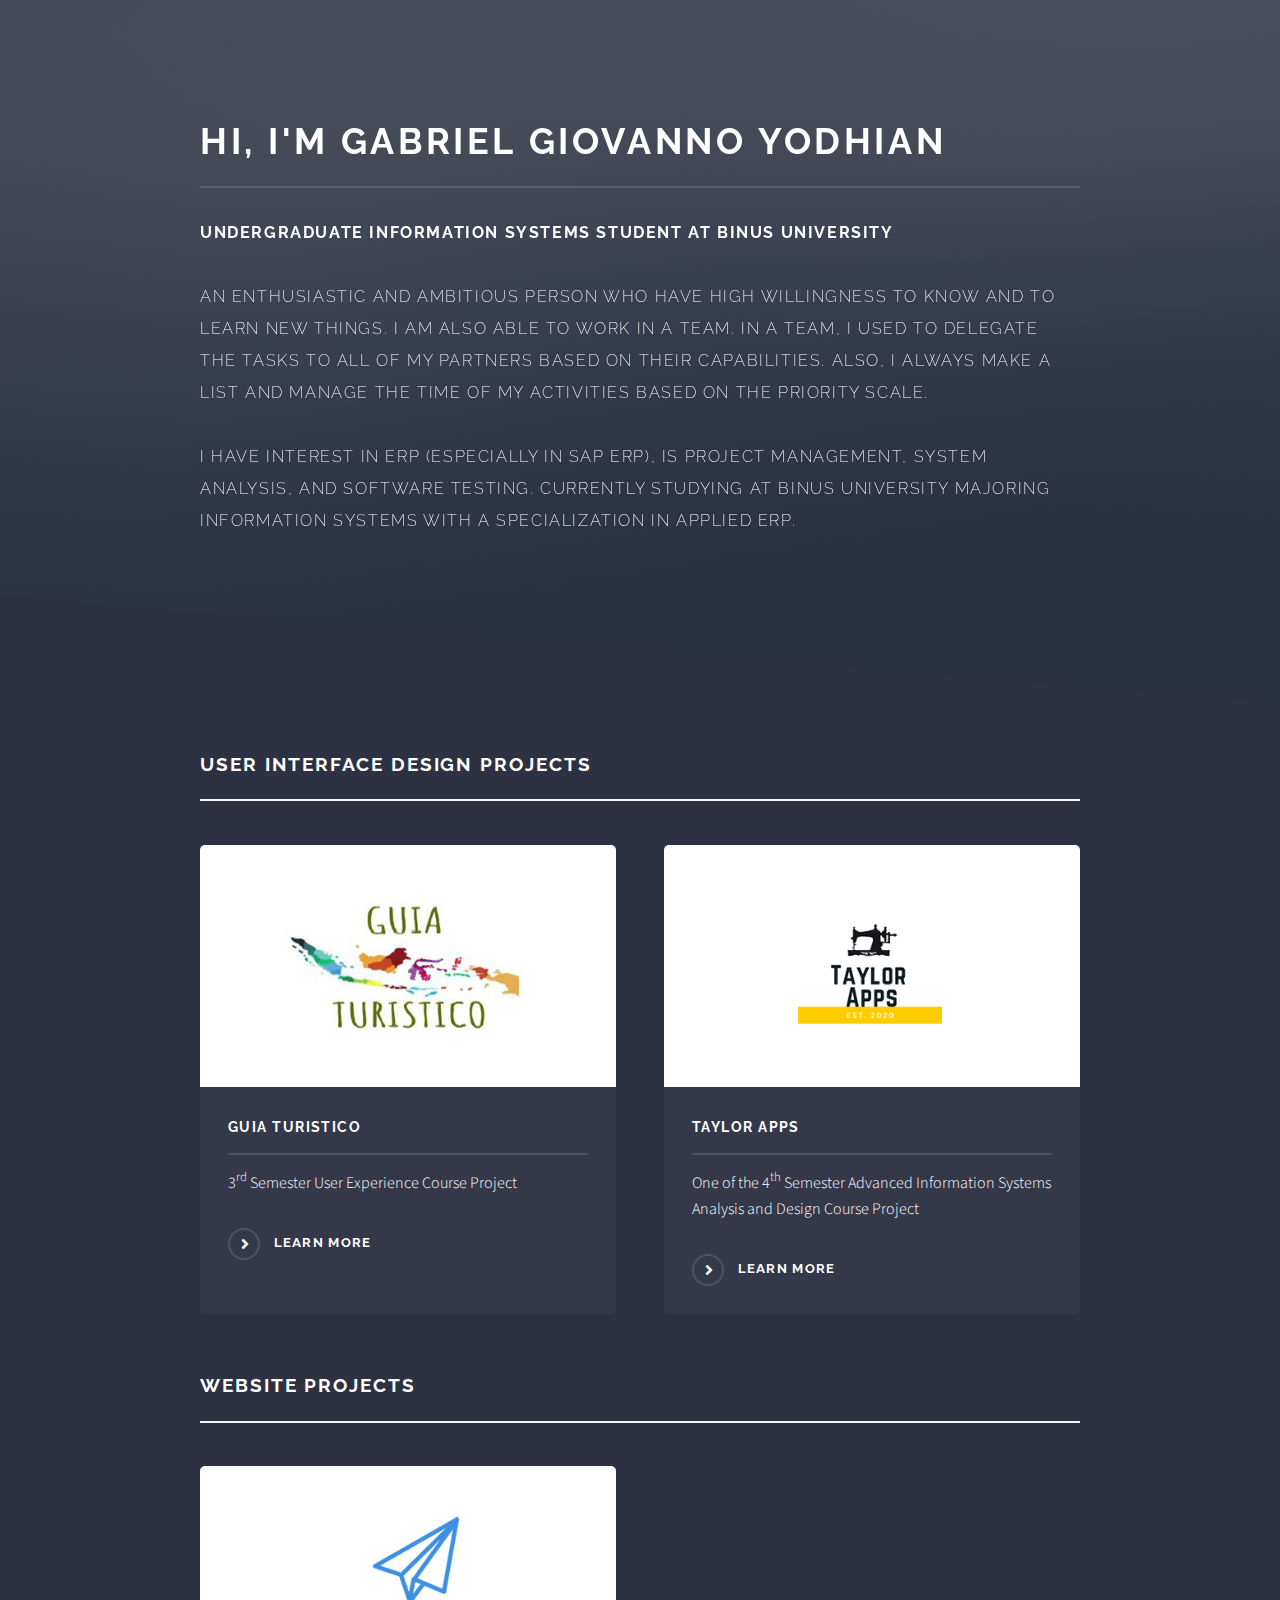
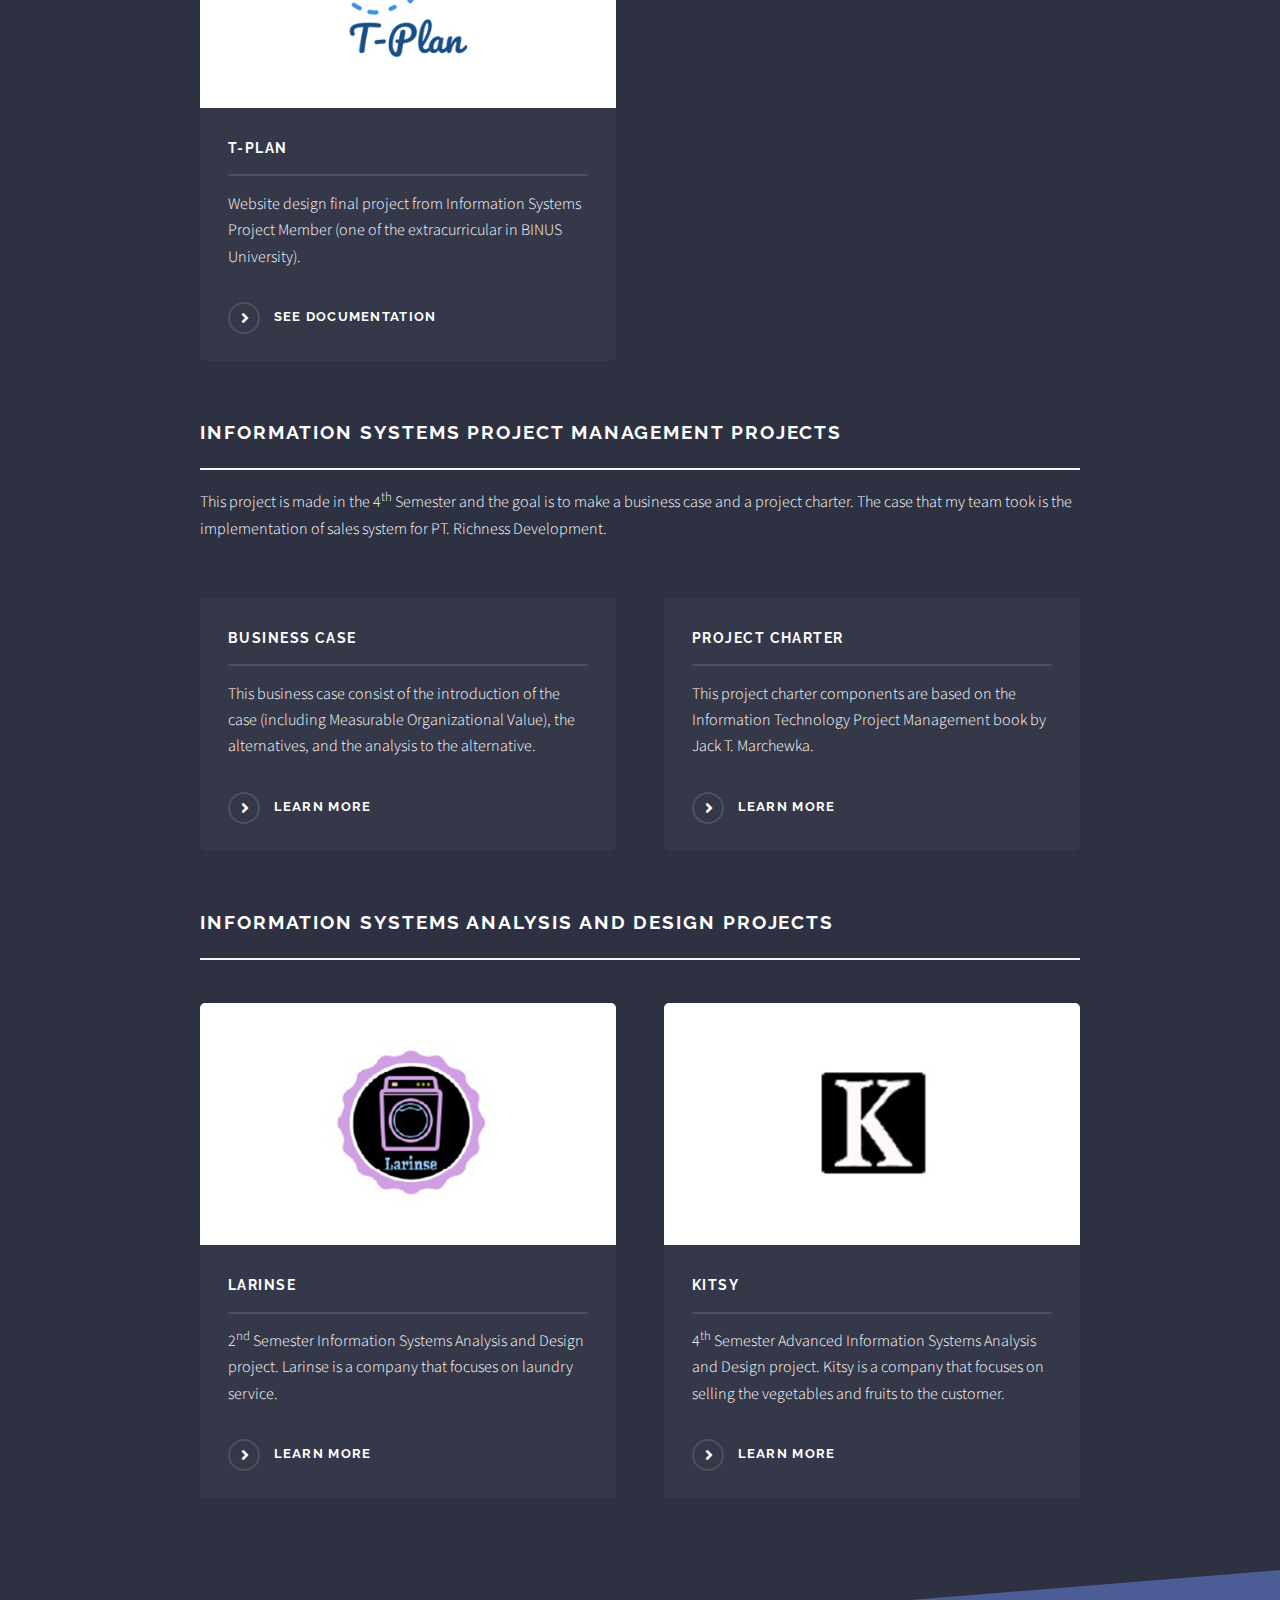
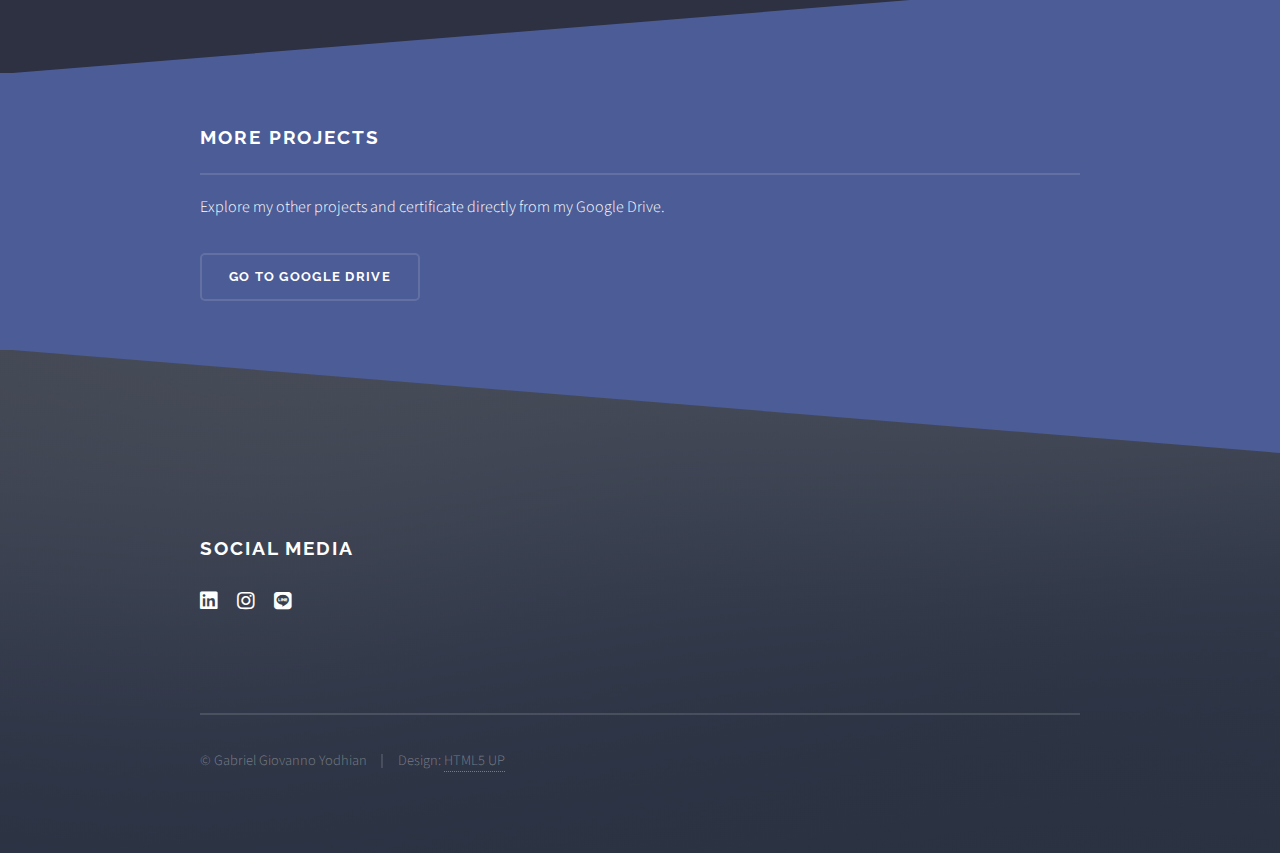
<file: index.html>
<!DOCTYPE HTML>
<!--
	Solid State by HTML5 UP
	html5up.net | @ajlkn
	Free for personal and commercial use under the CCA 3.0 license (html5up.net/license)
-->
<html>
	<head>
		<title>Portfolio</title>
		<meta charset="utf-8" />
		<meta name="viewport" content="width=device-width, initial-scale=1, user-scalable=no" />
		<link rel="stylesheet" href="assets/css/main.css" />
		<noscript><link rel="stylesheet" href="assets/css/noscript.css" /></noscript>
	</head>
	<body class="is-preload">

		<!-- Page Wrapper -->
			<div id="page-wrapper">

				<!-- Header -->
					<header id="header" class="alt">
						<h1><a href="index.html" class="fas fa-home fa-lg"></a></h1>
						<!-- <nav>
							<a href="#menu">Menu</a>
						</nav> -->
					</header>

				<!-- Menu -->
					<nav id="menu">
						<div class="inner">
							<h2>Menu</h2>
							<ul class="links">
								<li><a href="index.html">Home</a></li>
								<li><a href="generic.html">Generic</a></li>
								<li><a href="elements.html">Elements</a></li>
							</ul>
							<a href="#" class="close">Close</a>
						</div>
					</nav>

				<!-- Banner -->
					<section id="banner">
						<div class="inner">
							<!-- <div class="logo"><span class="icon fa-user"></span></div> -->
							<h2>Hi, I'm Gabriel Giovanno Yodhian</h2>
							<p style="font-weight: bold;">Undergraduate Information Systems Student at Binus University</p>
							<p>An enthusiastic and ambitious person who have high willingness to know and to learn new things. I am also able to work in a team. In a team, I used to delegate the tasks to all of my partners based on their capabilities. Also, I always make a list and manage the time of my activities based on the priority scale.</p>
							<p>I have interest in ERP (especially in SAP ERP), IS Project Management, System Analysis, and Software Testing. Currently studying at BINUS University majoring Information Systems with a specialization in Applied ERP. </p>
						</div>
					</section>

				<!-- Wrapper -->
					<section id="wrapper">
							
						<!-- One -->
							<section id="four" class="wrapper alt style1">
								<div class="inner">
									<h2 class="major" style="border-color: whitesmoke;">User Interface Design Projects</h2>
									<!-- <p>Cras mattis ante fermentum, malesuada neque vitae, eleifend erat. Phasellus non pulvinar erat. Fusce tincidunt, nisl eget mattis egestas, purus ipsum consequat orci, sit amet lobortis lorem lacus in tellus. Sed ac elementum arcu. Quisque placerat auctor laoreet.</p> -->
									<section class="features">
										<article>
											<a class="image"><img src="images/logo/lgguia.jpg" alt=""/></a>
											<h3 class="major">Guia Turistico</h3>
											<p>3<sup>rd</sup> Semester User Experience Course Project</p>
											<a href="guia_page.html" class="special">Learn more</a>
										</article>
										<article>
											<a class="image"><img src="images/logo/lgtaylor.jpg" alt=""/></a>
											<h3 class="major">Taylor Apps</h3>
											<p>One of the 4<sup>th</sup> Semester Advanced Information Systems Analysis and Design Course Project</p>
											<a href="taylor_page.html" class="special">Learn more</a>
										</article>
										<!-- <article>
											<a href="#" class="image"><img src="images/pic06.jpg" alt="" /></a>
											<h3 class="major">Ante fermentum</h3>
											<p>Lorem ipsum dolor sit amet, consectetur adipiscing vehicula id nulla dignissim dapibus ultrices.</p>
											<a href="#" class="special">Learn more</a>
										</article> -->
									</section>

									<h2 class="major" style="border-color: whitesmoke;">Website Projects</h2>
									<!-- <p>Cras mattis ante fermentum, malesuada neque vitae, eleifend erat. Phasellus non pulvinar erat. Fusce tincidunt, nisl eget mattis egestas, purus ipsum consequat orci, sit amet lobortis lorem lacus in tellus. Sed ac elementum arcu. Quisque placerat auctor laoreet.</p> -->
									<section class="features">
										<article>
											<a class="image"><img src="images/logo/lgtplan.jpg" alt=""/></a>
											<h3 class="major">T-Plan</h3>
											<p>Website design final project from Information Systems Project Member (one of the extracurricular in BINUS University).</p>
											<a href="https://drive.google.com/file/d/1-rUfUp2aqaPtYxgdR2wGzmD4dW-StK1F/view?usp=sharing" class="special">See Documentation</a>
										</article>
									</section>

									<h2 class="major" style="border-color: whitesmoke;">Information Systems Project Management Projects</h2>
									<p>This project is made in the 4<sup>th</sup> Semester and the goal is to make a business case and a project charter. The case that my team took is the implementation of sales system for PT. Richness Development.</p>
									<section class="features">
										<article>
											<h3 class="major">Business Case</h3>
											<p>This business case consist of the introduction of the case (including Measurable Organizational Value), the alternatives, and the analysis to the alternative.</p>
											<a href="https://drive.google.com/file/d/1lWqfcbAkDJDX29t45BIB2IaUhBTahJnN/view?usp=sharing" class="special">Learn more</a>
										</article>
										<article>
											<h3 class="major">Project Charter</h3>
											<p>This project charter components are based on the Information Technology Project Management book by Jack T. Marchewka.</p>
											<a href="https://drive.google.com/file/d/1N_Be-kAiQdbZrWaGhnUHzt6mtSX8UgC1/view?usp=sharing" class="special">Learn more</a>
										</article>
									</section>

									<h2 class="major" style="border-color: whitesmoke;">Information Systems Analysis and Design Projects</h2>
									<section class="features">
										<article>
											<a class="image"><img src="images/logo/lglarinse.jpg" alt=""/></a>
											<h3 class="major">Larinse</h3>
											<p>2<sup>nd</sup> Semester Information Systems Analysis and Design project. Larinse is a company that focuses on laundry service.</p>
											<a href="https://drive.google.com/file/d/1Tri9vNa6DXviPlZEziHJ1mmE3HFnaQWJ/view?usp=sharing" class="special">Learn more</a>
										</article>
										<article>
											<a class="image"><img src="images/logo/lgkitsy.jpg" alt=""/></a>
											<h3 class="major">Kitsy</h3>
											<p>4<sup>th</sup> Semester Advanced Information Systems Analysis and Design project. Kitsy is a company that focuses on selling the vegetables and fruits to the customer.</p>
											<a href="https://drive.google.com/file/d/18MVmTwVVafgHwpbbIXfzUbLQ1WZhl3SH/view?usp=sharing" class="special">Learn more</a>
										</article>
									</section>
								</div>
							</section>

							<!-- Two -->
							<section id="one" class="wrapper spotlight style1">
								<div class="inner">
									<!-- <a href="#" class="image"><img src="images/pic01.jpg" alt="" /></a> -->
									<div class="content">
										<h2 class="major">More Projects</h2>
										<p>Explore my other projects and certificate directly from my Google Drive.</p>
										<!-- <a href="#" class="special">Learn more</a> -->
										<ul class="actions">
											<li><a href="https://drive.google.com/drive/folders/1iMc9tmuK1GNRFlLfFIiK3OmsbeqZsEI8?usp=sharing" class="button">Go to Google Drive</a></li>
										</ul>
									</div>
								</div>
							</section>

					</section>

				<!-- Footer -->
					<section id="footer">
						<div class="inner">
							<h2>Social Media</h2>
							<!-- <ul class="contact">
								<li class="icon brands fa-linkedin-in"><a href="https://www.linkedin.com/in/gabriel-giovanno-yodhian-69378a168/">https://www.linkedin.com/in/gabriel-giovanno-yodhian-69378a168/</a></li>
								<li class="icon brands fa-instagram"><a href="https://www.instagram.com/gabrielgiovanno/">https://www.instagram.com/gabrielgiovanno/</a></li>
								<li class="icon brands fa-line">gabrielgiovanno</li>
								<li class="icon brands fa-github"><a href="https://github.com/gabrielgiovanno">https://github.com/gabrielgiovanno</a></li>
							</ul> -->
							<ul class="icons">
								<li><a href="https://www.linkedin.com/in/gabriel-giovanno-yodhian-69378a168/" class="icon brands fa-linkedin"><span class="label">Linkedin</span></a></li>
								<li><a href="https://www.instagram.com/gabrielgiovanno/" class="icon brands fa-instagram"><span class="label">Instagram</span></a></li>
								<li><a href="http://line.me/ti/p/~gabrielgiovanno" class="icon brands fa-line"><span class="label">Line</span></a></li>
							</ul>
							<ul class="copyright">
								<li>&copy; Gabriel Giovanno Yodhian </li><li>Design: <a href="http://html5up.net">HTML5 UP</a></li>
							</ul>
						</div>
					</section>

			</div>

		<!-- Scripts -->
			<script src="assets/js/jquery.min.js"></script>
			<script src="assets/js/jquery.scrollex.min.js"></script>
			<script src="assets/js/browser.min.js"></script>
			<script src="assets/js/breakpoints.min.js"></script>
			<script src="assets/js/util.js"></script>
			<script src="assets/js/main.js"></script>

	</body>
</html>
</file>
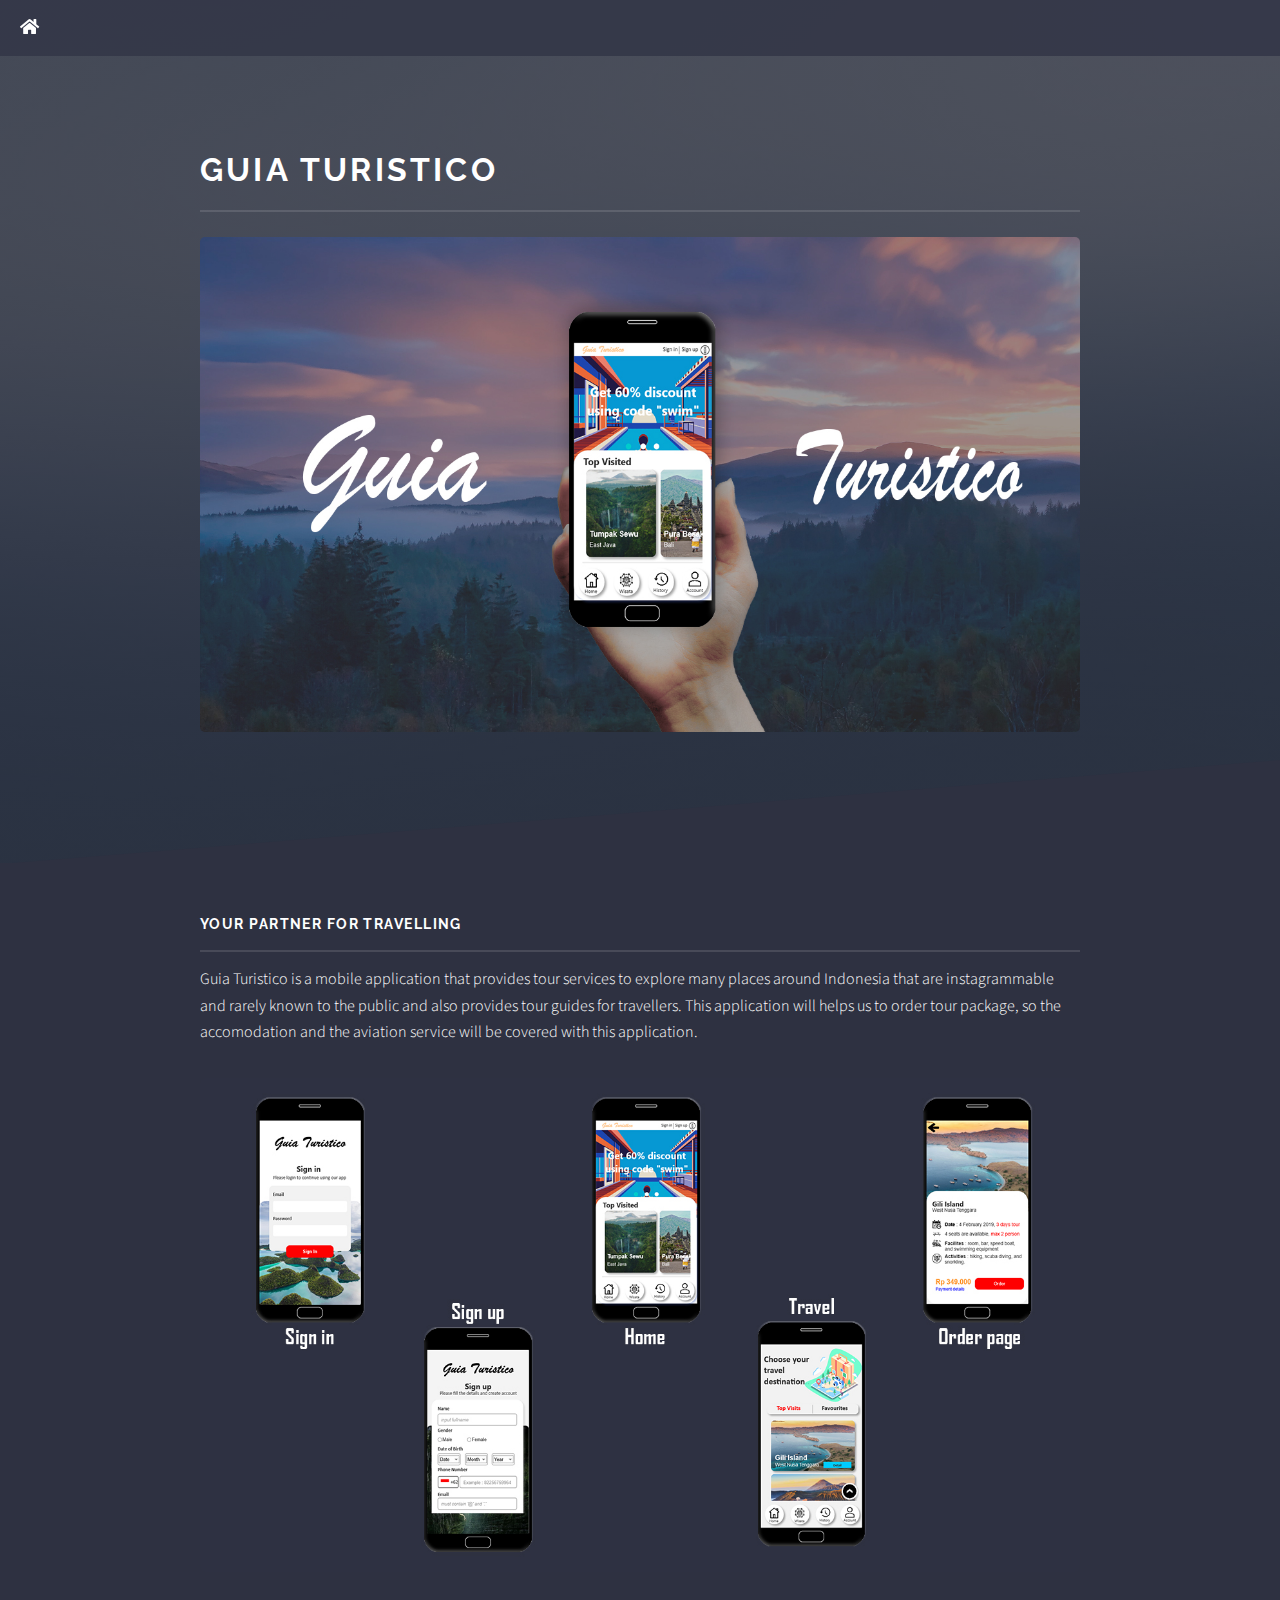
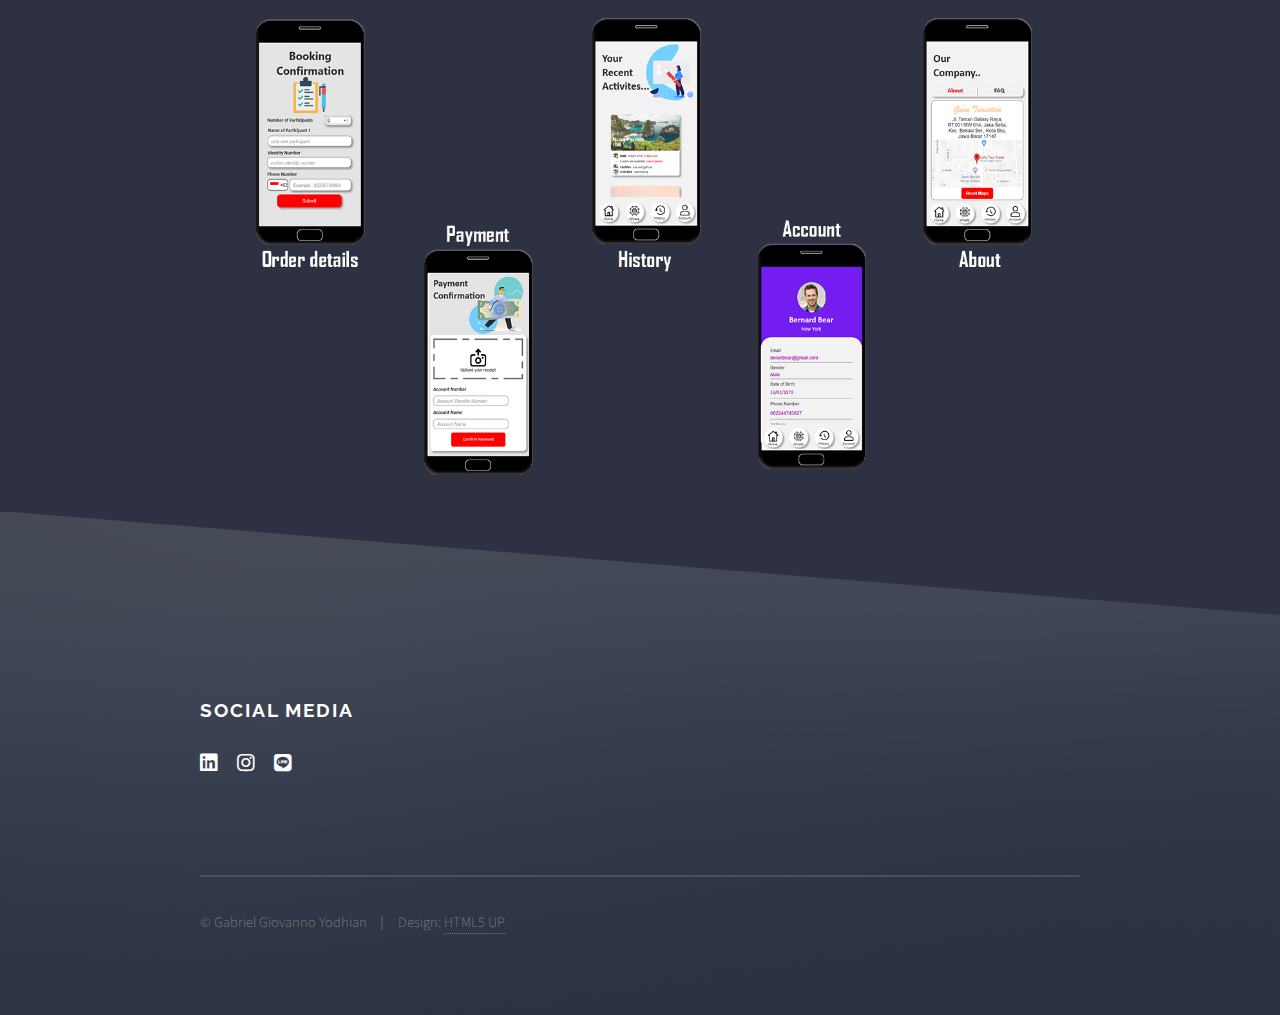
<file: guia_page.html>
<!DOCTYPE HTML>
<!--
	Solid State by HTML5 UP
	html5up.net | @ajlkn
	Free for personal and commercial use under the CCA 3.0 license (html5up.net/license)
-->
<html>
	<head>
		<title>Portfolio - Guia Turistico</title>
		<meta charset="utf-8" />
		<meta name="viewport" content="width=device-width, initial-scale=1, user-scalable=no" />
		<link rel="stylesheet" href="assets/css/main.css" />
		<noscript><link rel="stylesheet" href="assets/css/noscript.css" /></noscript>
	</head>
	<body class="is-preload">

		<!-- Page Wrapper -->
			<div id="page-wrapper">

				<!-- Header -->
					<header id="header">
						<!-- <h1><a href="index.html">Gabriel Giovanno Yodhian</a></h1> -->
						<h1><a href="index.html" class="fas fa-home fa-lg"></a></h1>
						<!-- <nav>
							<a href="#menu">Menu</a>
						</nav> -->
					</header>

				<!-- Menu -->
					<nav id="menu">
						<div class="inner">
							<!-- <h2>Menu</h2> -->
							<ul class="links">
								<li><a href="index.html">Home</a></li>
								<li><a href="generic.html">Generic</a></li>
								<li><a href="elements.html">Elements</a></li>
							</ul>
							<a href="#" class="close">Close</a>
						</div>
					</nav>

				<!-- Wrapper -->
					<section id="wrapper">
						<header>
							<div class="inner">
								<h2>Guia Turistico</h2>
								<!-- <p>Phasellus non pulvinar erat. Fusce tincidunt nisl eget ipsum.</p> -->
								<div class="box alt">
									<div class="row gtr-uniform">
										<div class="col-12"><span class="image fit"><img src="images/guia/guia_main.jpg" alt="" /></span></div>
									</div>
								</div>
							</div>
						</header>

						<!-- Content -->
							<div class="wrapper">
								<div class="inner">

									<!-- <h3 class="major">Lorem ipsum dolor</h3>
									<p>Morbi mattis mi consectetur tortor elementum, varius pellentesque velit convallis. Aenean tincidunt lectus auctor mauris maximus, ac scelerisque ipsum tempor. Duis vulputate ex et ex tincidunt, quis lacinia velit aliquet. Duis non efficitur nisi, id malesuada justo. Maecenas sagittis felis ac sagittis semper. Curabitur purus leo donec vel dolor at arcu tincidunt bibendum. Interdum et malesuada fames ac ante ipsum primis in faucibus. Fusce ut aliquet justo. Donec id neque ipsum. Integer eget ultricies odio. Nam vel ex a orci fringilla tincidunt. Aliquam eleifend ligula non velit accumsan cursus. Etiam ut gravida sapien.</p>

									<p>Vestibulum ultrices risus velit, sit amet blandit massa auctor sit amet. Sed eu lectus sem. Phasellus in odio at ipsum porttitor mollis id vel diam. Praesent sit amet posuere risus, eu faucibus lectus. Vivamus ex ligula, tempus pulvinar ipsum in, auctor porta quam. Proin nec commodo, vel scelerisque nisi scelerisque. Suspendisse id quam vel tortor tincidunt suscipit. Nullam auctor orci eu dolor consectetur, interdum ullamcorper ante tincidunt. Mauris felis nec felis elementum varius.</p> -->

									<h3 class="major">Your Partner for Travelling</h3>
									<p>Guia Turistico is a mobile application that provides tour services to explore many places around Indonesia that are instagrammable and rarely known to the public and also provides tour guides for travellers. This application will helps us to order tour package, so the accomodation and the aviation service will be covered with this application. </p>
									
									<div class="row gtr-uniform">
										<div class="col-12"><span class="image fit"><img src="images/guia/guia_ui_1.jpg" alt="" /></span></div>
										<div class="col-12"><span class="image fit"><img src="images/guia/guia_ui_2.jpg" alt="" /></span></div>
									</div>
									<!-- <section class="features">
										<article>
											<a href="#" class="image"><img src="images/pic04.jpg" alt="" /></a>
											<h3 class="major">Sed feugiat lorem</h3>
											<p>Lorem ipsum dolor sit amet, consectetur adipiscing vehicula id nulla dignissim dapibus ultrices.</p>
											<a href="#" class="special">Learn more</a>
										</article>
										<article>
											<a href="#" class="image"><img src="images/pic05.jpg" alt="" /></a>
											<h3 class="major">Nisl placerat</h3>
											<p>Lorem ipsum dolor sit amet, consectetur adipiscing vehicula id nulla dignissim dapibus ultrices.</p>
											<a href="#" class="special">Learn more</a>
										</article>
									</section> -->

								</div>
							</div>

					</section>

				<!-- Footer -->
					<section id="footer">
						<div class="inner">
							<h2>Social Media</h2>
							<ul class="icons">
								<li><a href="https://www.linkedin.com/in/gabriel-giovanno-yodhian-69378a168/" class="icon brands fa-linkedin"><span class="label">Linkedin</span></a></li>
								<li><a href="https://www.instagram.com/gabrielgiovanno/" class="icon brands fa-instagram"><span class="label">Instagram</span></a></li>
								<li><a href="http://line.me/ti/p/~gabrielgiovanno" class="icon brands fa-line"><span class="label">Line</span></a></li>
							</ul>
							<ul class="copyright">
								<li>&copy; Gabriel Giovanno Yodhian </li><li>Design: <a href="http://html5up.net">HTML5 UP</a></li>
							</ul>
						</div>
					</section>

			</div>

		<!-- Scripts -->
			<script src="assets/js/jquery.min.js"></script>
			<script src="assets/js/jquery.scrollex.min.js"></script>
			<script src="assets/js/browser.min.js"></script>
			<script src="assets/js/breakpoints.min.js"></script>
			<script src="assets/js/util.js"></script>
			<script src="assets/js/main.js"></script>

	</body>
</html>
</file>
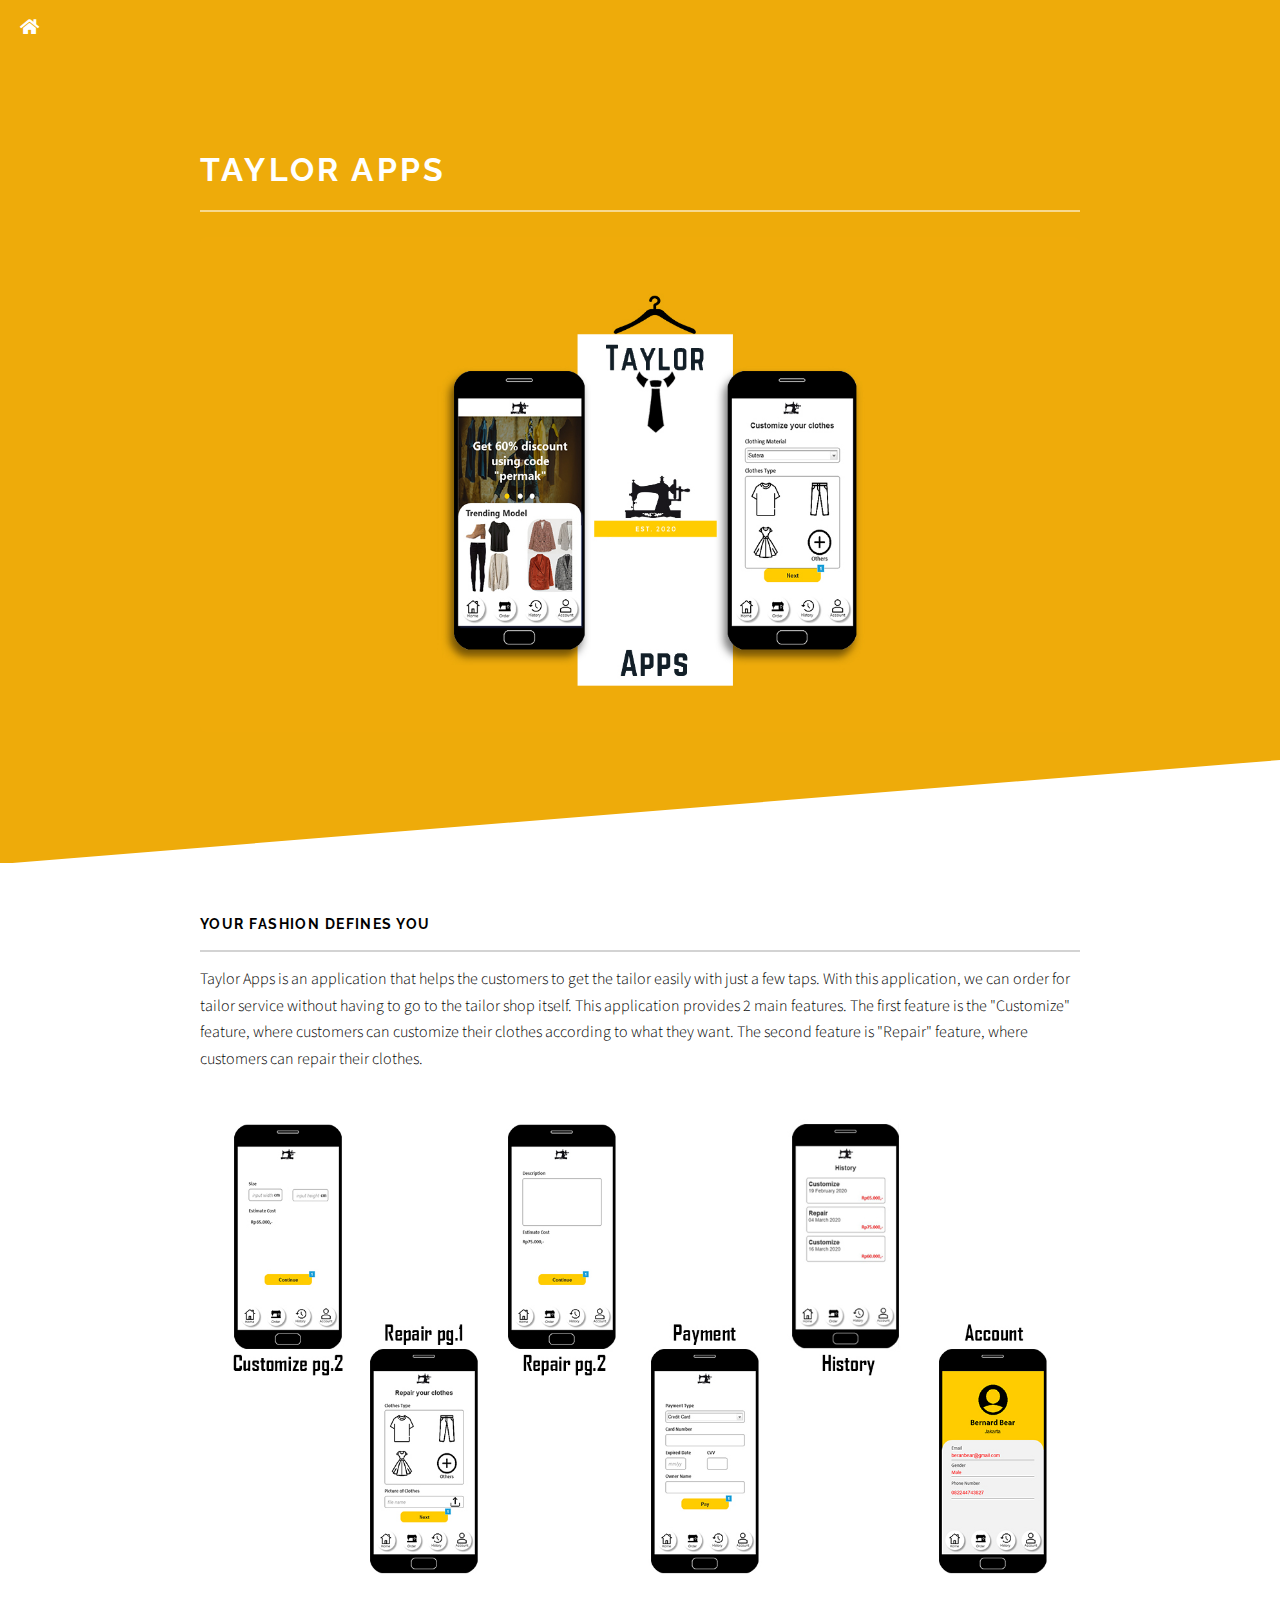
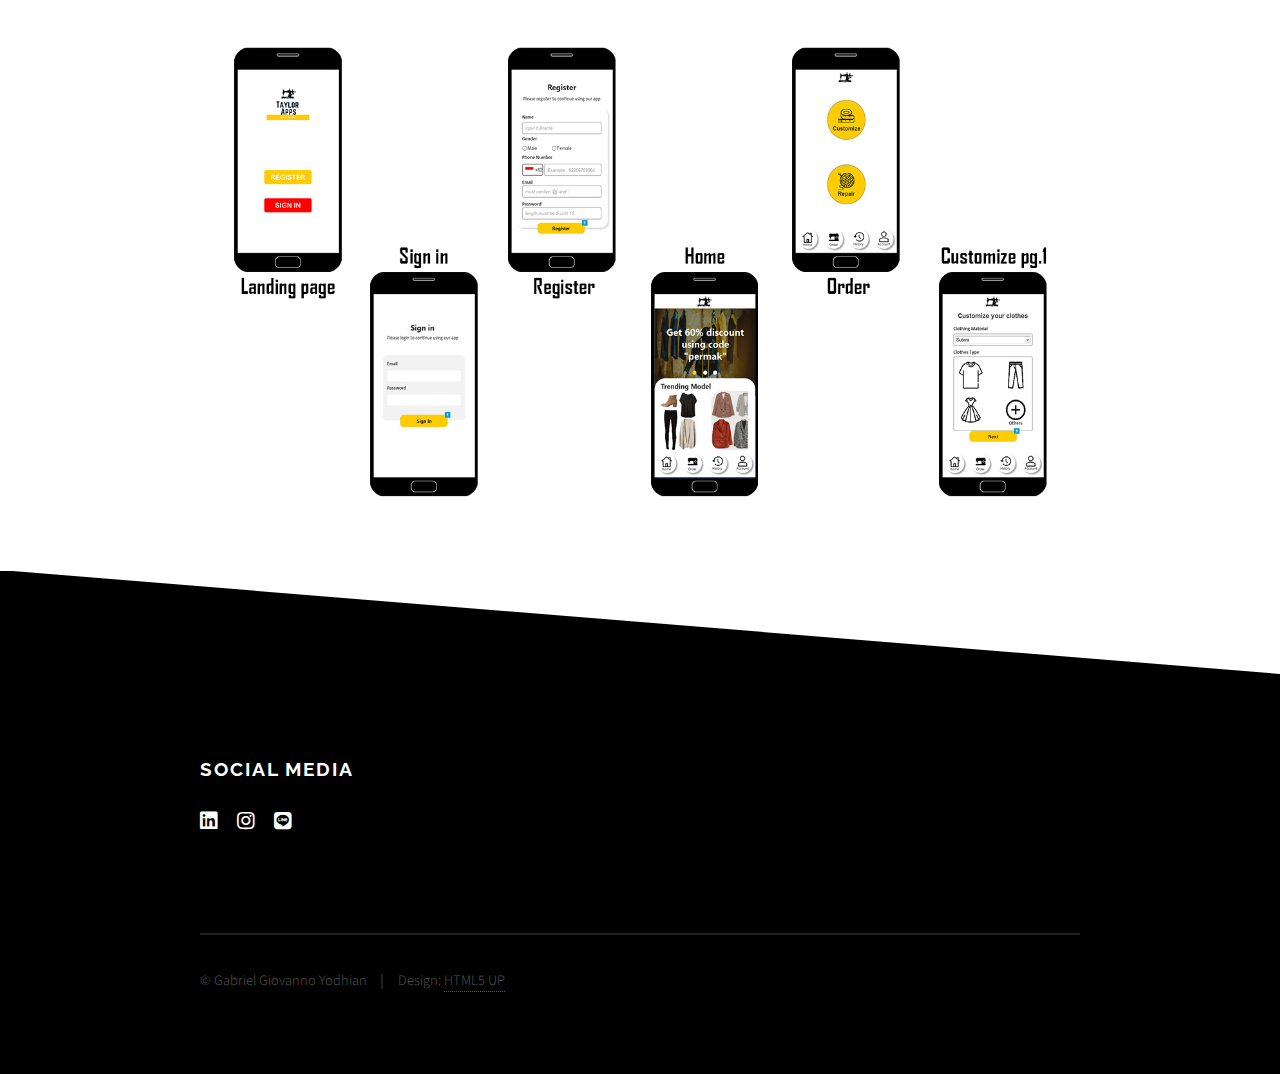
<file: taylor_page.html>
<!DOCTYPE HTML>
<!--
	Solid State by HTML5 UP
	html5up.net | @ajlkn
	Free for personal and commercial use under the CCA 3.0 license (html5up.net/license)
-->
<html>
	<head>
		<title>Portfolio - Taylor Apps</title>
		<meta charset="utf-8" />
		<meta name="viewport" content="width=device-width, initial-scale=1, user-scalable=no" />
		<link rel="stylesheet" href="assets/css/main2.css" />
		<noscript><link rel="stylesheet" href="assets/css/noscript.css" /></noscript>
	</head>
	<body class="is-preload">

		<!-- Page Wrapper -->
			<div id="page-wrapper">

				<!-- Header -->
					<header id="header"> 
						<!-- <h1><a href="index.html">Gabriel Giovanno Yodhian</a></h1> -->
						<h1><a href="index.html" class="fas fa-home fa-lg"></a></h1>
					</header>

				<!-- Wrapper -->
					<section id="wrapper" style="background-color: #eeab0a;">
						<header>
							<div class="inner">
								<h2 style="border-bottom: solid 2px rgba(255, 255, 255, 0.548);">Taylor Apps</h2>
								<!-- <p>Phasellus non pulvinar erat. Fusce tincidunt nisl eget ipsum.</p> -->
								<div class="box alt">
									<div class="row gtr-uniform">
										<div class="col-12"><span class="image fit"><img src="images/taylor/taylor_main.jpg" alt="" /></span></div>
									</div>
								</div>
							</div>
						</header>

						<!-- Content -->
							<div class="wrapper">
								<div class="inner">

									<h3 class="major" style="color: black; border-bottom: solid 2px rgba(0, 0, 0, 0.171);">Your Fashion Defines You</h3>
									<p style="color: black;">Taylor Apps is an application that helps the customers to get the tailor easily with just a few taps. With this application, we can order for tailor service without having to go to the tailor shop itself. This application provides 2 main features. The first feature is the "Customize" feature, where customers can customize their clothes according to what they want. The second feature is "Repair" feature, where customers can repair their clothes. </p>
									
									<div class="box alt">
										<div class="row gtr-uniform">
											<div class="col-12"><span class="image fit"><img src="images/taylor/taylor_ui_1.jpg" alt="" /></span></div>
											<div class="col-12"><span class="image fit"><img src="images/taylor/taylor_ui_2.jpg" alt="" /></span></div>
										</div>
									</div>

								</div>
							</div>

					</section>

				<!-- Footer -->
					<section id="footer">
						<div class="inner">
							<h2>Social Media</h2>
							<ul class="icons">
								<li><a href="https://www.linkedin.com/in/gabriel-giovanno-yodhian-69378a168/" class="icon brands fa-linkedin"><span class="label">Linkedin</span></a></li>
								<li><a href="https://www.instagram.com/gabrielgiovanno/" class="icon brands fa-instagram"><span class="label">Instagram</span></a></li>
								<li><a href="http://line.me/ti/p/~gabrielgiovanno" class="icon brands fa-line"><span class="label">Line</span></a></li>
							</ul>
							<ul class="copyright">
								<li>&copy; Gabriel Giovanno Yodhian </li><li>Design: <a href="http://html5up.net">HTML5 UP</a></li>
							</ul>
						</div>
					</section>

			</div>

		<!-- Scripts -->
			<script src="assets/js/jquery.min.js"></script>
			<script src="assets/js/jquery.scrollex.min.js"></script>
			<script src="assets/js/browser.min.js"></script>
			<script src="assets/js/breakpoints.min.js"></script>
			<script src="assets/js/util.js"></script>
			<script src="assets/js/main.js"></script>

	</body>
</html>
</file>
<file: assets/css/noscript.css>
/*
	Solid State by HTML5 UP
	html5up.net | @ajlkn
	Free for personal and commercial use under the CCA 3.0 license (html5up.net/license)
*/

/* Banner */

	body.is-preload #banner .logo {
		-moz-transform: none;
		-webkit-transform: none;
		-ms-transform: none;
		transform: none;
		opacity: 1;
	}

	body.is-preload #banner h2 {
		opacity: 1;
		-moz-transform: none;
		-webkit-transform: none;
		-ms-transform: none;
		transform: none;
		-moz-filter: none;
		-webkit-filter: none;
		-ms-filter: none;
		filter: none;
	}

	body.is-preload #banner p {
		opacity: 01;
		-moz-transform: none;
		-webkit-transform: none;
		-ms-transform: none;
		transform: none;
		-moz-filter: none;
		-webkit-filter: none;
		-ms-filter: none;
		filter: none;
	}
</file>
<file: assets/css/main.css>
@import url(fontawesome-all.min.css);
@import url("https://fonts.googleapis.com/css?family=Raleway:200,700|Source+Sans+Pro:300,600,300italic,600italic");

/*
	Solid State by HTML5 UP
	html5up.net | @ajlkn
	Free for personal and commercial use under the CCA 3.0 license (html5up.net/license)
*/

html, body, div, span, applet, object,
iframe, h1, h2, h3, h4, h5, h6, p, blockquote,
pre, a, abbr, acronym, address, big, cite,
code, del, dfn, em, img, ins, kbd, q, s, samp,
small, strike, strong, sub, sup, tt, var, b,
u, i, center, dl, dt, dd, ol, ul, li, fieldset,
form, label, legend, table, caption, tbody,
tfoot, thead, tr, th, td, article, aside,
canvas, details, embed, figure, figcaption,
footer, header, hgroup, menu, nav, output, ruby,
section, summary, time, mark, audio, video {
	margin: 0;
	padding: 0;
	border: 0;
	font-size: 100%;
	font: inherit;
	vertical-align: baseline;}

article, aside, details, figcaption, figure,
footer, header, hgroup, menu, nav, section {
	display: block;}

body {
	line-height: 1;
}

ol, ul {
	list-style: none;
}

blockquote, q {
	quotes: none;
}

	blockquote:before, blockquote:after, q:before, q:after {
		content: '';
		content: none;
	}

table {
	border-collapse: collapse;
	border-spacing: 0;
}

body {
	-webkit-text-size-adjust: none;
}

mark {
	background-color: transparent;
	color: inherit;
}

input::-moz-focus-inner {
	border: 0;
	padding: 0;
}

input, select, textarea {
	-moz-appearance: none;
	-webkit-appearance: none;
	-ms-appearance: none;
	appearance: none;
}

/* Basic */

	@-ms-viewport {
		width: device-width;
	}

	body {
		-ms-overflow-style: scrollbar;
	}

	@media screen and (max-width: 480px) {

		html, body {
			min-width: 320px;
		}

	}

	html {
		box-sizing: border-box;
	}

	*, *:before, *:after {
		box-sizing: inherit;
	}

	body {
		background-color: #2e3141;
		background-image: linear-gradient(to top, rgba(46, 49, 65, 0.8), rgba(46, 49, 65, 0.8)), url("../../images/bg.jpg");
		background-size: auto,
 cover;
		background-attachment: fixed,
 fixed;
		background-position: center,
 center;
	}

		body.is-preload *, body.is-preload *:before, body.is-preload *:after {
			-moz-animation: none !important;
			-webkit-animation: none !important;
			-ms-animation: none !important;
			animation: none !important;
			-moz-transition: none !important;
			-webkit-transition: none !important;
			-ms-transition: none !important;
			transition: none !important;
		}

/* Type */

	body, input, select, textarea {
		color: #ffffff;
		font-family: "Source Sans Pro", Helvetica, sans-serif;
		font-size: 16.5pt;
		font-weight: 300;
		line-height: 1.65;
	}

		@media screen and (max-width: 1680px) {

			body, input, select, textarea {
				font-size: 13pt;
			}

		}

		@media screen and (max-width: 1280px) {

			body, input, select, textarea {
				font-size: 12pt;
			}

		}

		@media screen and (max-width: 980px) {

			body, input, select, textarea {
				font-size: 12pt;
			}

		}

		@media screen and (max-width: 736px) {

			body, input, select, textarea {
				font-size: 12pt;
			}

		}

		@media screen and (max-width: 480px) {

			body, input, select, textarea {
				font-size: 12pt;
			}

		}

	a {
		-moz-transition: color 0.2s ease-in-out, border-bottom-color 0.2s ease-in-out;
		-webkit-transition: color 0.2s ease-in-out, border-bottom-color 0.2s ease-in-out;
		-ms-transition: color 0.2s ease-in-out, border-bottom-color 0.2s ease-in-out;
		transition: color 0.2s ease-in-out, border-bottom-color 0.2s ease-in-out;
		border-bottom: dotted 1px rgba(255, 255, 255, 0.35);
		color: #ffffff;
		text-decoration: none;
	}

		a:hover {
			border-bottom-color: transparent;
			color: #ffffff !important;
		}

		a.special:not(.button) {
			text-decoration: none;
			border-bottom: 0;
			display: block;
			font-family: Raleway, Helvetica, sans-serif;
			font-size: 0.8em;
			font-weight: 700;
			letter-spacing: 0.1em;
			margin: 0 0 2em 0;
			text-transform: uppercase;
		}

			a.special:not(.button):before {
				-moz-osx-font-smoothing: grayscale;
				-webkit-font-smoothing: antialiased;
				display: inline-block;
				font-style: normal;
				font-variant: normal;
				text-rendering: auto;
				line-height: 1;
				text-transform: none !important;
				font-family: 'Font Awesome 5 Free';
				font-weight: 900;
			}

			a.special:not(.button):before {
				-moz-transition: background-color 0.2s ease-in-out;
				-webkit-transition: background-color 0.2s ease-in-out;
				-ms-transition: background-color 0.2s ease-in-out;
				transition: background-color 0.2s ease-in-out;
				border-radius: 100%;
				border: solid 2px rgba(255, 255, 255, 0.125);
				content: '\f105';
				display: inline-block;
				font-size: 1.25em;
				height: 2em;
				line-height: 1.75em;
				margin-right: 0.85em;
				text-align: center;
				text-indent: 0.15em;
				vertical-align: middle;
				width: 2em;
			}

			a.special:not(.button):hover:before {
				background-color: rgba(255, 255, 255, 0.025);
			}

			a.special:not(.button):active:before {
				background-color: rgba(255, 255, 255, 0.075);
			}

	strong, b {
		color: #ffffff;
		font-weight: 600;
	}

	em, i {
		font-style: italic;
	}

	p {
		margin: 0 0 2em 0;
	}

	h1, h2, h3, h4, h5, h6 {
		color: #ffffff;
		font-family: Raleway, Helvetica, sans-serif;
		font-weight: 700;
		letter-spacing: 0.1em;
		margin: 0 0 1em 0;
		text-transform: uppercase;
	}

		h1 a, h2 a, h3 a, h4 a, h5 a, h6 a {
			color: inherit;
			text-decoration: none;
			border-bottom: 0;
		}

		h1 span, h2 span, h3 span, h4 span, h5 span, h6 span {
			font-weight: 200;
		}

		h1.major, h2.major, h3.major, h4.major, h5.major, h6.major {
			padding-bottom: 1em;
			border-bottom: solid 2px rgba(255, 255, 255, 0.125);
		}

	h2 {
		font-size: 1.2em;
	}

	h3 {
		font-size: 0.9em;
	}

	h4 {
		font-size: 0.7em;
	}

	h5 {
		font-size: 0.7em;
	}

	h6 {
		font-size: 0.7em;
	}

	@media screen and (max-width: 736px) {

		h2 {
			font-size: 1em;
		}

		h3 {
			font-size: 0.8em;
		}

	}

	sub {
		font-size: 0.8em;
		position: relative;
		top: 0.5em;
	}

	sup {
		font-size: 0.8em;
		position: relative;
		top: -0.5em;
	}

	blockquote {
		border-left: solid 4px rgba(255, 255, 255, 0.125);
		font-style: italic;
		margin: 0 0 2em 0;
		padding: 0.5em 0 0.5em 2em;
	}

	code {
		background: rgba(255, 255, 255, 0.025);
		border-radius: 5px;
		border: solid 2px rgba(255, 255, 255, 0.125);
		font-family: "Courier New", monospace;
		font-size: 0.9em;
		margin: 0 0.25em;
		padding: 0.25em 0.65em;
	}

	pre {
		-webkit-overflow-scrolling: touch;
		font-family: "Courier New", monospace;
		font-size: 0.9em;
		margin: 0 0 2em 0;
	}

		pre code {
			display: block;
			line-height: 1.75em;
			padding: 1em 1.5em;
			overflow-x: auto;
		}

	hr {
		border: 0;
		border-bottom: solid 2px rgba(255, 255, 255, 0.125);
		margin: 2.5em 0;
	}

		hr.major {
			margin: 4em 0;
		}

	.align-left {
		text-align: left;
	}

	.align-center {
		text-align: center;
	}

	.align-right {
		text-align: right;
	}

/* Row */

	.row {
		display: flex;
		flex-wrap: wrap;
		box-sizing: border-box;
		align-items: stretch;
	}

		.row > * {
			box-sizing: border-box;
		}

		.row.gtr-uniform > * > :last-child {
			margin-bottom: 0;
		}

		.row.aln-left {
			justify-content: flex-start;
		}

		.row.aln-center {
			justify-content: center;
		}

		.row.aln-right {
			justify-content: flex-end;
		}

		.row.aln-top {
			align-items: flex-start;
		}

		.row.aln-middle {
			align-items: center;
		}

		.row.aln-bottom {
			align-items: flex-end;
		}

		.row > .imp {
			order: -1;
		}

		.row > .col-1 {
			width: 8.33333%;
		}

		.row > .off-1 {
			margin-left: 8.33333%;
		}

		.row > .col-2 {
			width: 16.66667%;
		}

		.row > .off-2 {
			margin-left: 16.66667%;
		}

		.row > .col-3 {
			width: 25%;
		}

		.row > .off-3 {
			margin-left: 25%;
		}

		.row > .col-4 {
			width: 33.33333%;
		}

		.row > .off-4 {
			margin-left: 33.33333%;
		}

		.row > .col-5 {
			width: 41.66667%;
		}

		.row > .off-5 {
			margin-left: 41.66667%;
		}

		.row > .col-6 {
			width: 50%;
		}

		.row > .off-6 {
			margin-left: 50%;
		}

		.row > .col-7 {
			width: 58.33333%;
		}

		.row > .off-7 {
			margin-left: 58.33333%;
		}

		.row > .col-8 {
			width: 66.66667%;
		}

		.row > .off-8 {
			margin-left: 66.66667%;
		}

		.row > .col-9 {
			width: 75%;
		}

		.row > .off-9 {
			margin-left: 75%;
		}

		.row > .col-10 {
			width: 83.33333%;
		}

		.row > .off-10 {
			margin-left: 83.33333%;
		}

		.row > .col-11 {
			width: 91.66667%;
		}

		.row > .off-11 {
			margin-left: 91.66667%;
		}

		.row > .col-12 {
			width: 100%;
		}

		.row > .off-12 {
			margin-left: 100%;
		}

		.row.gtr-0 {
			margin-top: 0;
			margin-left: 0em;
		}

			.row.gtr-0 > * {
				padding: 0 0 0 0em;
			}

			.row.gtr-0.gtr-uniform {
				margin-top: 0em;
			}

				.row.gtr-0.gtr-uniform > * {
					padding-top: 0em;
				}

		.row.gtr-25 {
			margin-top: 0;
			margin-left: -0.4375em;
		}

			.row.gtr-25 > * {
				padding: 0 0 0 0.4375em;
			}

			.row.gtr-25.gtr-uniform {
				margin-top: -0.4375em;
			}

				.row.gtr-25.gtr-uniform > * {
					padding-top: 0.4375em;
				}

		.row.gtr-50 {
			margin-top: 0;
			margin-left: -0.875em;
		}

			.row.gtr-50 > * {
				padding: 0 0 0 0.875em;
			}

			.row.gtr-50.gtr-uniform {
				margin-top: -0.875em;
			}

				.row.gtr-50.gtr-uniform > * {
					padding-top: 0.875em;
				}

		.row {
			margin-top: 0;
			margin-left: -1.75em;
		}

			.row > * {
				padding: 0 0 0 1.75em;
			}

			.row.gtr-uniform {
				margin-top: -1.75em;
			}

				.row.gtr-uniform > * {
					padding-top: 1.75em;
				}

		.row.gtr-150 {
			margin-top: 0;
			margin-left: -2.625em;
		}

			.row.gtr-150 > * {
				padding: 0 0 0 2.625em;
			}

			.row.gtr-150.gtr-uniform {
				margin-top: -2.625em;
			}

				.row.gtr-150.gtr-uniform > * {
					padding-top: 2.625em;
				}

		.row.gtr-200 {
			margin-top: 0;
			margin-left: -3.5em;
		}

			.row.gtr-200 > * {
				padding: 0 0 0 3.5em;
			}

			.row.gtr-200.gtr-uniform {
				margin-top: -3.5em;
			}

				.row.gtr-200.gtr-uniform > * {
					padding-top: 3.5em;
				}

		@media screen and (max-width: 1680px) {

			.row {
				display: flex;
				flex-wrap: wrap;
				box-sizing: border-box;
				align-items: stretch;
			}

				.row > * {
					box-sizing: border-box;
				}

				.row.gtr-uniform > * > :last-child {
					margin-bottom: 0;
				}

				.row.aln-left {
					justify-content: flex-start;
				}

				.row.aln-center {
					justify-content: center;
				}

				.row.aln-right {
					justify-content: flex-end;
				}

				.row.aln-top {
					align-items: flex-start;
				}

				.row.aln-middle {
					align-items: center;
				}

				.row.aln-bottom {
					align-items: flex-end;
				}

				.row > .imp-xlarge {
					order: -1;
				}

				.row > .col-1-xlarge {
					width: 8.33333%;
				}

				.row > .off-1-xlarge {
					margin-left: 8.33333%;
				}

				.row > .col-2-xlarge {
					width: 16.66667%;
				}

				.row > .off-2-xlarge {
					margin-left: 16.66667%;
				}

				.row > .col-3-xlarge {
					width: 25%;
				}

				.row > .off-3-xlarge {
					margin-left: 25%;
				}

				.row > .col-4-xlarge {
					width: 33.33333%;
				}

				.row > .off-4-xlarge {
					margin-left: 33.33333%;
				}

				.row > .col-5-xlarge {
					width: 41.66667%;
				}

				.row > .off-5-xlarge {
					margin-left: 41.66667%;
				}

				.row > .col-6-xlarge {
					width: 50%;
				}

				.row > .off-6-xlarge {
					margin-left: 50%;
				}

				.row > .col-7-xlarge {
					width: 58.33333%;
				}

				.row > .off-7-xlarge {
					margin-left: 58.33333%;
				}

				.row > .col-8-xlarge {
					width: 66.66667%;
				}

				.row > .off-8-xlarge {
					margin-left: 66.66667%;
				}

				.row > .col-9-xlarge {
					width: 75%;
				}

				.row > .off-9-xlarge {
					margin-left: 75%;
				}

				.row > .col-10-xlarge {
					width: 83.33333%;
				}

				.row > .off-10-xlarge {
					margin-left: 83.33333%;
				}

				.row > .col-11-xlarge {
					width: 91.66667%;
				}

				.row > .off-11-xlarge {
					margin-left: 91.66667%;
				}

				.row > .col-12-xlarge {
					width: 100%;
				}

				.row > .off-12-xlarge {
					margin-left: 100%;
				}

				.row.gtr-0 {
					margin-top: 0;
					margin-left: 0em;
				}

					.row.gtr-0 > * {
						padding: 0 0 0 0em;
					}

					.row.gtr-0.gtr-uniform {
						margin-top: 0em;
					}

						.row.gtr-0.gtr-uniform > * {
							padding-top: 0em;
						}

				.row.gtr-25 {
					margin-top: 0;
					margin-left: -0.4375em;
				}

					.row.gtr-25 > * {
						padding: 0 0 0 0.4375em;
					}

					.row.gtr-25.gtr-uniform {
						margin-top: -0.4375em;
					}

						.row.gtr-25.gtr-uniform > * {
							padding-top: 0.4375em;
						}

				.row.gtr-50 {
					margin-top: 0;
					margin-left: -0.875em;
				}

					.row.gtr-50 > * {
						padding: 0 0 0 0.875em;
					}

					.row.gtr-50.gtr-uniform {
						margin-top: -0.875em;
					}

						.row.gtr-50.gtr-uniform > * {
							padding-top: 0.875em;
						}

				.row {
					margin-top: 0;
					margin-left: -1.75em;
				}

					.row > * {
						padding: 0 0 0 1.75em;
					}

					.row.gtr-uniform {
						margin-top: -1.75em;
					}

						.row.gtr-uniform > * {
							padding-top: 1.75em;
						}

				.row.gtr-150 {
					margin-top: 0;
					margin-left: -2.625em;
				}

					.row.gtr-150 > * {
						padding: 0 0 0 2.625em;
					}

					.row.gtr-150.gtr-uniform {
						margin-top: -2.625em;
					}

						.row.gtr-150.gtr-uniform > * {
							padding-top: 2.625em;
						}

				.row.gtr-200 {
					margin-top: 0;
					margin-left: -3.5em;
				}

					.row.gtr-200 > * {
						padding: 0 0 0 3.5em;
					}

					.row.gtr-200.gtr-uniform {
						margin-top: -3.5em;
					}

						.row.gtr-200.gtr-uniform > * {
							padding-top: 3.5em;
						}

		}

		@media screen and (max-width: 1280px) {

			.row {
				display: flex;
				flex-wrap: wrap;
				box-sizing: border-box;
				align-items: stretch;
			}

				.row > * {
					box-sizing: border-box;
				}

				.row.gtr-uniform > * > :last-child {
					margin-bottom: 0;
				}

				.row.aln-left {
					justify-content: flex-start;
				}

				.row.aln-center {
					justify-content: center;
				}

				.row.aln-right {
					justify-content: flex-end;
				}

				.row.aln-top {
					align-items: flex-start;
				}

				.row.aln-middle {
					align-items: center;
				}

				.row.aln-bottom {
					align-items: flex-end;
				}

				.row > .imp-large {
					order: -1;
				}

				.row > .col-1-large {
					width: 8.33333%;
				}

				.row > .off-1-large {
					margin-left: 8.33333%;
				}

				.row > .col-2-large {
					width: 16.66667%;
				}

				.row > .off-2-large {
					margin-left: 16.66667%;
				}

				.row > .col-3-large {
					width: 25%;
				}

				.row > .off-3-large {
					margin-left: 25%;
				}

				.row > .col-4-large {
					width: 33.33333%;
				}

				.row > .off-4-large {
					margin-left: 33.33333%;
				}

				.row > .col-5-large {
					width: 41.66667%;
				}

				.row > .off-5-large {
					margin-left: 41.66667%;
				}

				.row > .col-6-large {
					width: 50%;
				}

				.row > .off-6-large {
					margin-left: 50%;
				}

				.row > .col-7-large {
					width: 58.33333%;
				}

				.row > .off-7-large {
					margin-left: 58.33333%;
				}

				.row > .col-8-large {
					width: 66.66667%;
				}

				.row > .off-8-large {
					margin-left: 66.66667%;
				}

				.row > .col-9-large {
					width: 75%;
				}

				.row > .off-9-large {
					margin-left: 75%;
				}

				.row > .col-10-large {
					width: 83.33333%;
				}

				.row > .off-10-large {
					margin-left: 83.33333%;
				}

				.row > .col-11-large {
					width: 91.66667%;
				}

				.row > .off-11-large {
					margin-left: 91.66667%;
				}

				.row > .col-12-large {
					width: 100%;
				}

				.row > .off-12-large {
					margin-left: 100%;
				}

				.row.gtr-0 {
					margin-top: 0;
					margin-left: 0em;
				}

					.row.gtr-0 > * {
						padding: 0 0 0 0em;
					}

					.row.gtr-0.gtr-uniform {
						margin-top: 0em;
					}

						.row.gtr-0.gtr-uniform > * {
							padding-top: 0em;
						}

				.row.gtr-25 {
					margin-top: 0;
					margin-left: -0.4375em;
				}

					.row.gtr-25 > * {
						padding: 0 0 0 0.4375em;
					}

					.row.gtr-25.gtr-uniform {
						margin-top: -0.4375em;
					}

						.row.gtr-25.gtr-uniform > * {
							padding-top: 0.4375em;
						}

				.row.gtr-50 {
					margin-top: 0;
					margin-left: -0.875em;
				}

					.row.gtr-50 > * {
						padding: 0 0 0 0.875em;
					}

					.row.gtr-50.gtr-uniform {
						margin-top: -0.875em;
					}

						.row.gtr-50.gtr-uniform > * {
							padding-top: 0.875em;
						}

				.row {
					margin-top: 0;
					margin-left: -1.75em;
				}

					.row > * {
						padding: 0 0 0 1.75em;
					}

					.row.gtr-uniform {
						margin-top: -1.75em;
					}

						.row.gtr-uniform > * {
							padding-top: 1.75em;
						}

				.row.gtr-150 {
					margin-top: 0;
					margin-left: -2.625em;
				}

					.row.gtr-150 > * {
						padding: 0 0 0 2.625em;
					}

					.row.gtr-150.gtr-uniform {
						margin-top: -2.625em;
					}

						.row.gtr-150.gtr-uniform > * {
							padding-top: 2.625em;
						}

				.row.gtr-200 {
					margin-top: 0;
					margin-left: -3.5em;
				}

					.row.gtr-200 > * {
						padding: 0 0 0 3.5em;
					}

					.row.gtr-200.gtr-uniform {
						margin-top: -3.5em;
					}

						.row.gtr-200.gtr-uniform > * {
							padding-top: 3.5em;
						}

		}

		@media screen and (max-width: 980px) {

			.row {
				display: flex;
				flex-wrap: wrap;
				box-sizing: border-box;
				align-items: stretch;
			}

				.row > * {
					box-sizing: border-box;
				}

				.row.gtr-uniform > * > :last-child {
					margin-bottom: 0;
				}

				.row.aln-left {
					justify-content: flex-start;
				}

				.row.aln-center {
					justify-content: center;
				}

				.row.aln-right {
					justify-content: flex-end;
				}

				.row.aln-top {
					align-items: flex-start;
				}

				.row.aln-middle {
					align-items: center;
				}

				.row.aln-bottom {
					align-items: flex-end;
				}

				.row > .imp-medium {
					order: -1;
				}

				.row > .col-1-medium {
					width: 8.33333%;
				}

				.row > .off-1-medium {
					margin-left: 8.33333%;
				}

				.row > .col-2-medium {
					width: 16.66667%;
				}

				.row > .off-2-medium {
					margin-left: 16.66667%;
				}

				.row > .col-3-medium {
					width: 25%;
				}

				.row > .off-3-medium {
					margin-left: 25%;
				}

				.row > .col-4-medium {
					width: 33.33333%;
				}

				.row > .off-4-medium {
					margin-left: 33.33333%;
				}

				.row > .col-5-medium {
					width: 41.66667%;
				}

				.row > .off-5-medium {
					margin-left: 41.66667%;
				}

				.row > .col-6-medium {
					width: 50%;
				}

				.row > .off-6-medium {
					margin-left: 50%;
				}

				.row > .col-7-medium {
					width: 58.33333%;
				}

				.row > .off-7-medium {
					margin-left: 58.33333%;
				}

				.row > .col-8-medium {
					width: 66.66667%;
				}

				.row > .off-8-medium {
					margin-left: 66.66667%;
				}

				.row > .col-9-medium {
					width: 75%;
				}

				.row > .off-9-medium {
					margin-left: 75%;
				}

				.row > .col-10-medium {
					width: 83.33333%;
				}

				.row > .off-10-medium {
					margin-left: 83.33333%;
				}

				.row > .col-11-medium {
					width: 91.66667%;
				}

				.row > .off-11-medium {
					margin-left: 91.66667%;
				}

				.row > .col-12-medium {
					width: 100%;
				}

				.row > .off-12-medium {
					margin-left: 100%;
				}

				.row.gtr-0 {
					margin-top: 0;
					margin-left: 0em;
				}

					.row.gtr-0 > * {
						padding: 0 0 0 0em;
					}

					.row.gtr-0.gtr-uniform {
						margin-top: 0em;
					}

						.row.gtr-0.gtr-uniform > * {
							padding-top: 0em;
						}

				.row.gtr-25 {
					margin-top: 0;
					margin-left: -0.4375em;
				}

					.row.gtr-25 > * {
						padding: 0 0 0 0.4375em;
					}

					.row.gtr-25.gtr-uniform {
						margin-top: -0.4375em;
					}

						.row.gtr-25.gtr-uniform > * {
							padding-top: 0.4375em;
						}

				.row.gtr-50 {
					margin-top: 0;
					margin-left: -0.875em;
				}

					.row.gtr-50 > * {
						padding: 0 0 0 0.875em;
					}

					.row.gtr-50.gtr-uniform {
						margin-top: -0.875em;
					}

						.row.gtr-50.gtr-uniform > * {
							padding-top: 0.875em;
						}

				.row {
					margin-top: 0;
					margin-left: -1.75em;
				}

					.row > * {
						padding: 0 0 0 1.75em;
					}

					.row.gtr-uniform {
						margin-top: -1.75em;
					}

						.row.gtr-uniform > * {
							padding-top: 1.75em;
						}

				.row.gtr-150 {
					margin-top: 0;
					margin-left: -2.625em;
				}

					.row.gtr-150 > * {
						padding: 0 0 0 2.625em;
					}

					.row.gtr-150.gtr-uniform {
						margin-top: -2.625em;
					}

						.row.gtr-150.gtr-uniform > * {
							padding-top: 2.625em;
						}

				.row.gtr-200 {
					margin-top: 0;
					margin-left: -3.5em;
				}

					.row.gtr-200 > * {
						padding: 0 0 0 3.5em;
					}

					.row.gtr-200.gtr-uniform {
						margin-top: -3.5em;
					}

						.row.gtr-200.gtr-uniform > * {
							padding-top: 3.5em;
						}

		}

		@media screen and (max-width: 736px) {

			.row {
				display: flex;
				flex-wrap: wrap;
				box-sizing: border-box;
				align-items: stretch;
			}

				.row > * {
					box-sizing: border-box;
				}

				.row.gtr-uniform > * > :last-child {
					margin-bottom: 0;
				}

				.row.aln-left {
					justify-content: flex-start;
				}

				.row.aln-center {
					justify-content: center;
				}

				.row.aln-right {
					justify-content: flex-end;
				}

				.row.aln-top {
					align-items: flex-start;
				}

				.row.aln-middle {
					align-items: center;
				}

				.row.aln-bottom {
					align-items: flex-end;
				}

				.row > .imp-small {
					order: -1;
				}

				.row > .col-1-small {
					width: 8.33333%;
				}

				.row > .off-1-small {
					margin-left: 8.33333%;
				}

				.row > .col-2-small {
					width: 16.66667%;
				}

				.row > .off-2-small {
					margin-left: 16.66667%;
				}

				.row > .col-3-small {
					width: 25%;
				}

				.row > .off-3-small {
					margin-left: 25%;
				}

				.row > .col-4-small {
					width: 33.33333%;
				}

				.row > .off-4-small {
					margin-left: 33.33333%;
				}

				.row > .col-5-small {
					width: 41.66667%;
				}

				.row > .off-5-small {
					margin-left: 41.66667%;
				}

				.row > .col-6-small {
					width: 50%;
				}

				.row > .off-6-small {
					margin-left: 50%;
				}

				.row > .col-7-small {
					width: 58.33333%;
				}

				.row > .off-7-small {
					margin-left: 58.33333%;
				}

				.row > .col-8-small {
					width: 66.66667%;
				}

				.row > .off-8-small {
					margin-left: 66.66667%;
				}

				.row > .col-9-small {
					width: 75%;
				}

				.row > .off-9-small {
					margin-left: 75%;
				}

				.row > .col-10-small {
					width: 83.33333%;
				}

				.row > .off-10-small {
					margin-left: 83.33333%;
				}

				.row > .col-11-small {
					width: 91.66667%;
				}

				.row > .off-11-small {
					margin-left: 91.66667%;
				}

				.row > .col-12-small {
					width: 100%;
				}

				.row > .off-12-small {
					margin-left: 100%;
				}

				.row.gtr-0 {
					margin-top: 0;
					margin-left: 0em;
				}

					.row.gtr-0 > * {
						padding: 0 0 0 0em;
					}

					.row.gtr-0.gtr-uniform {
						margin-top: 0em;
					}

						.row.gtr-0.gtr-uniform > * {
							padding-top: 0em;
						}

				.row.gtr-25 {
					margin-top: 0;
					margin-left: -0.3125em;
				}

					.row.gtr-25 > * {
						padding: 0 0 0 0.3125em;
					}

					.row.gtr-25.gtr-uniform {
						margin-top: -0.3125em;
					}

						.row.gtr-25.gtr-uniform > * {
							padding-top: 0.3125em;
						}

				.row.gtr-50 {
					margin-top: 0;
					margin-left: -0.625em;
				}

					.row.gtr-50 > * {
						padding: 0 0 0 0.625em;
					}

					.row.gtr-50.gtr-uniform {
						margin-top: -0.625em;
					}

						.row.gtr-50.gtr-uniform > * {
							padding-top: 0.625em;
						}

				.row {
					margin-top: 0;
					margin-left: -1.25em;
				}

					.row > * {
						padding: 0 0 0 1.25em;
					}

					.row.gtr-uniform {
						margin-top: -1.25em;
					}

						.row.gtr-uniform > * {
							padding-top: 1.25em;
						}

				.row.gtr-150 {
					margin-top: 0;
					margin-left: -1.875em;
				}

					.row.gtr-150 > * {
						padding: 0 0 0 1.875em;
					}

					.row.gtr-150.gtr-uniform {
						margin-top: -1.875em;
					}

						.row.gtr-150.gtr-uniform > * {
							padding-top: 1.875em;
						}

				.row.gtr-200 {
					margin-top: 0;
					margin-left: -2.5em;
				}

					.row.gtr-200 > * {
						padding: 0 0 0 2.5em;
					}

					.row.gtr-200.gtr-uniform {
						margin-top: -2.5em;
					}

						.row.gtr-200.gtr-uniform > * {
							padding-top: 2.5em;
						}

		}

		@media screen and (max-width: 480px) {

			.row {
				display: flex;
				flex-wrap: wrap;
				box-sizing: border-box;
				align-items: stretch;
			}

				.row > * {
					box-sizing: border-box;
				}

				.row.gtr-uniform > * > :last-child {
					margin-bottom: 0;
				}

				.row.aln-left {
					justify-content: flex-start;
				}

				.row.aln-center {
					justify-content: center;
				}

				.row.aln-right {
					justify-content: flex-end;
				}

				.row.aln-top {
					align-items: flex-start;
				}

				.row.aln-middle {
					align-items: center;
				}

				.row.aln-bottom {
					align-items: flex-end;
				}

				.row > .imp-xsmall {
					order: -1;
				}

				.row > .col-1-xsmall {
					width: 8.33333%;
				}

				.row > .off-1-xsmall {
					margin-left: 8.33333%;
				}

				.row > .col-2-xsmall {
					width: 16.66667%;
				}

				.row > .off-2-xsmall {
					margin-left: 16.66667%;
				}

				.row > .col-3-xsmall {
					width: 25%;
				}

				.row > .off-3-xsmall {
					margin-left: 25%;
				}

				.row > .col-4-xsmall {
					width: 33.33333%;
				}

				.row > .off-4-xsmall {
					margin-left: 33.33333%;
				}

				.row > .col-5-xsmall {
					width: 41.66667%;
				}

				.row > .off-5-xsmall {
					margin-left: 41.66667%;
				}

				.row > .col-6-xsmall {
					width: 50%;
				}

				.row > .off-6-xsmall {
					margin-left: 50%;
				}

				.row > .col-7-xsmall {
					width: 58.33333%;
				}

				.row > .off-7-xsmall {
					margin-left: 58.33333%;
				}

				.row > .col-8-xsmall {
					width: 66.66667%;
				}

				.row > .off-8-xsmall {
					margin-left: 66.66667%;
				}

				.row > .col-9-xsmall {
					width: 75%;
				}

				.row > .off-9-xsmall {
					margin-left: 75%;
				}

				.row > .col-10-xsmall {
					width: 83.33333%;
				}

				.row > .off-10-xsmall {
					margin-left: 83.33333%;
				}

				.row > .col-11-xsmall {
					width: 91.66667%;
				}

				.row > .off-11-xsmall {
					margin-left: 91.66667%;
				}

				.row > .col-12-xsmall {
					width: 100%;
				}

				.row > .off-12-xsmall {
					margin-left: 100%;
				}

				.row.gtr-0 {
					margin-top: 0;
					margin-left: 0em;
				}

					.row.gtr-0 > * {
						padding: 0 0 0 0em;
					}

					.row.gtr-0.gtr-uniform {
						margin-top: 0em;
					}

						.row.gtr-0.gtr-uniform > * {
							padding-top: 0em;
						}

				.row.gtr-25 {
					margin-top: 0;
					margin-left: -0.3125em;
				}

					.row.gtr-25 > * {
						padding: 0 0 0 0.3125em;
					}

					.row.gtr-25.gtr-uniform {
						margin-top: -0.3125em;
					}

						.row.gtr-25.gtr-uniform > * {
							padding-top: 0.3125em;
						}

				.row.gtr-50 {
					margin-top: 0;
					margin-left: -0.625em;
				}

					.row.gtr-50 > * {
						padding: 0 0 0 0.625em;
					}

					.row.gtr-50.gtr-uniform {
						margin-top: -0.625em;
					}

						.row.gtr-50.gtr-uniform > * {
							padding-top: 0.625em;
						}

				.row {
					margin-top: 0;
					margin-left: -1.25em;
				}

					.row > * {
						padding: 0 0 0 1.25em;
					}

					.row.gtr-uniform {
						margin-top: -1.25em;
					}

						.row.gtr-uniform > * {
							padding-top: 1.25em;
						}

				.row.gtr-150 {
					margin-top: 0;
					margin-left: -1.875em;
				}

					.row.gtr-150 > * {
						padding: 0 0 0 1.875em;
					}

					.row.gtr-150.gtr-uniform {
						margin-top: -1.875em;
					}

						.row.gtr-150.gtr-uniform > * {
							padding-top: 1.875em;
						}

				.row.gtr-200 {
					margin-top: 0;
					margin-left: -2.5em;
				}

					.row.gtr-200 > * {
						padding: 0 0 0 2.5em;
					}

					.row.gtr-200.gtr-uniform {
						margin-top: -2.5em;
					}

						.row.gtr-200.gtr-uniform > * {
							padding-top: 2.5em;
						}

		}

		@media screen and (max-width: 360px) {

			.row {
				display: flex;
				flex-wrap: wrap;
				box-sizing: border-box;
				align-items: stretch;
			}

				.row > * {
					box-sizing: border-box;
				}

				.row.gtr-uniform > * > :last-child {
					margin-bottom: 0;
				}

				.row.aln-left {
					justify-content: flex-start;
				}

				.row.aln-center {
					justify-content: center;
				}

				.row.aln-right {
					justify-content: flex-end;
				}

				.row.aln-top {
					align-items: flex-start;
				}

				.row.aln-middle {
					align-items: center;
				}

				.row.aln-bottom {
					align-items: flex-end;
				}

				.row > .imp-xxsmall {
					order: -1;
				}

				.row > .col-1-xxsmall {
					width: 8.33333%;
				}

				.row > .off-1-xxsmall {
					margin-left: 8.33333%;
				}

				.row > .col-2-xxsmall {
					width: 16.66667%;
				}

				.row > .off-2-xxsmall {
					margin-left: 16.66667%;
				}

				.row > .col-3-xxsmall {
					width: 25%;
				}

				.row > .off-3-xxsmall {
					margin-left: 25%;
				}

				.row > .col-4-xxsmall {
					width: 33.33333%;
				}

				.row > .off-4-xxsmall {
					margin-left: 33.33333%;
				}

				.row > .col-5-xxsmall {
					width: 41.66667%;
				}

				.row > .off-5-xxsmall {
					margin-left: 41.66667%;
				}

				.row > .col-6-xxsmall {
					width: 50%;
				}

				.row > .off-6-xxsmall {
					margin-left: 50%;
				}

				.row > .col-7-xxsmall {
					width: 58.33333%;
				}

				.row > .off-7-xxsmall {
					margin-left: 58.33333%;
				}

				.row > .col-8-xxsmall {
					width: 66.66667%;
				}

				.row > .off-8-xxsmall {
					margin-left: 66.66667%;
				}

				.row > .col-9-xxsmall {
					width: 75%;
				}

				.row > .off-9-xxsmall {
					margin-left: 75%;
				}

				.row > .col-10-xxsmall {
					width: 83.33333%;
				}

				.row > .off-10-xxsmall {
					margin-left: 83.33333%;
				}

				.row > .col-11-xxsmall {
					width: 91.66667%;
				}

				.row > .off-11-xxsmall {
					margin-left: 91.66667%;
				}

				.row > .col-12-xxsmall {
					width: 100%;
				}

				.row > .off-12-xxsmall {
					margin-left: 100%;
				}

				.row.gtr-0 {
					margin-top: 0;
					margin-left: 0em;
				}

					.row.gtr-0 > * {
						padding: 0 0 0 0em;
					}

					.row.gtr-0.gtr-uniform {
						margin-top: 0em;
					}

						.row.gtr-0.gtr-uniform > * {
							padding-top: 0em;
						}

				.row.gtr-25 {
					margin-top: 0;
					margin-left: -0.3125em;
				}

					.row.gtr-25 > * {
						padding: 0 0 0 0.3125em;
					}

					.row.gtr-25.gtr-uniform {
						margin-top: -0.3125em;
					}

						.row.gtr-25.gtr-uniform > * {
							padding-top: 0.3125em;
						}

				.row.gtr-50 {
					margin-top: 0;
					margin-left: -0.625em;
				}

					.row.gtr-50 > * {
						padding: 0 0 0 0.625em;
					}

					.row.gtr-50.gtr-uniform {
						margin-top: -0.625em;
					}

						.row.gtr-50.gtr-uniform > * {
							padding-top: 0.625em;
						}

				.row {
					margin-top: 0;
					margin-left: -1.25em;
				}

					.row > * {
						padding: 0 0 0 1.25em;
					}

					.row.gtr-uniform {
						margin-top: -1.25em;
					}

						.row.gtr-uniform > * {
							padding-top: 1.25em;
						}

				.row.gtr-150 {
					margin-top: 0;
					margin-left: -1.875em;
				}

					.row.gtr-150 > * {
						padding: 0 0 0 1.875em;
					}

					.row.gtr-150.gtr-uniform {
						margin-top: -1.875em;
					}

						.row.gtr-150.gtr-uniform > * {
							padding-top: 1.875em;
						}

				.row.gtr-200 {
					margin-top: 0;
					margin-left: -2.5em;
				}

					.row.gtr-200 > * {
						padding: 0 0 0 2.5em;
					}

					.row.gtr-200.gtr-uniform {
						margin-top: -2.5em;
					}

						.row.gtr-200.gtr-uniform > * {
							padding-top: 2.5em;
						}

		}

/* Section/Article */

	section.special, article.special {
		text-align: center;
	}

/* Form */

	form {
		margin: 0 0 2em 0;
	}

		form > :last-child {
			margin-bottom: 0;
		}

		form > .fields {
			display: -moz-flex;
			display: -webkit-flex;
			display: -ms-flex;
			display: flex;
			-moz-flex-wrap: wrap;
			-webkit-flex-wrap: wrap;
			-ms-flex-wrap: wrap;
			flex-wrap: wrap;
			width: calc(100% + 3em);
			margin: -1.5em 0 2em -1.5em;
		}

			form > .fields > .field {
				-moz-flex-grow: 0;
				-webkit-flex-grow: 0;
				-ms-flex-grow: 0;
				flex-grow: 0;
				-moz-flex-shrink: 0;
				-webkit-flex-shrink: 0;
				-ms-flex-shrink: 0;
				flex-shrink: 0;
				padding: 1.5em 0 0 1.5em;
				width: calc(100% - 1.5em);
			}

				form > .fields > .field.half {
					width: calc(50% - 0.75em);
				}

				form > .fields > .field.third {
					width: calc(100%/3 - 0.5em);
				}

				form > .fields > .field.quarter {
					width: calc(25% - 0.375em);
				}

		@media screen and (max-width: 480px) {

			form > .fields {
				width: calc(100% + 3em);
				margin: -1.5em 0 2em -1.5em;
			}

				form > .fields > .field {
					padding: 1.5em 0 0 1.5em;
					width: calc(100% - 1.5em);
				}

					form > .fields > .field.half {
						width: calc(100% - 1.5em);
					}

					form > .fields > .field.third {
						width: calc(100% - 1.5em);
					}

					form > .fields > .field.quarter {
						width: calc(100% - 1.5em);
					}

		}

	label {
		color: #ffffff;
		display: block;
		font-family: Raleway, Helvetica, sans-serif;
		font-size: 0.8em;
		font-weight: 700;
		letter-spacing: 0.1em;
		margin: 0 0 0.7em 0;
		text-transform: uppercase;
	}

	input[type="text"],
	input[type="password"],
	input[type="email"],
	input[type="tel"],
	select,
	textarea {
		-moz-appearance: none;
		-webkit-appearance: none;
		-ms-appearance: none;
		appearance: none;
		background: rgba(255, 255, 255, 0.025);
		border-radius: 5px;
		border: none;
		border: solid 2px rgba(255, 255, 255, 0.125);
		color: inherit;
		display: block;
		outline: 0;
		padding: 0 1em;
		text-decoration: none;
		width: 100%;
	}

		input[type="text"]:invalid,
		input[type="password"]:invalid,
		input[type="email"]:invalid,
		input[type="tel"]:invalid,
		select:invalid,
		textarea:invalid {
			box-shadow: none;
		}

		input[type="text"]:focus,
		input[type="password"]:focus,
		input[type="email"]:focus,
		input[type="tel"]:focus,
		select:focus,
		textarea:focus {
			border-color: #5b6ba6;
		}

	select {
		background-image: url("data:image/svg+xml;charset=utf8,%3Csvg xmlns='http://www.w3.org/2000/svg' width='40' height='40' preserveAspectRatio='none' viewBox='0 0 40 40'%3E%3Cpath d='M9.4,12.3l10.4,10.4l10.4-10.4c0.2-0.2,0.5-0.4,0.9-0.4c0.3,0,0.6,0.1,0.9,0.4l3.3,3.3c0.2,0.2,0.4,0.5,0.4,0.9 c0,0.4-0.1,0.6-0.4,0.9L20.7,31.9c-0.2,0.2-0.5,0.4-0.9,0.4c-0.3,0-0.6-0.1-0.9-0.4L4.3,17.3c-0.2-0.2-0.4-0.5-0.4-0.9 c0-0.4,0.1-0.6,0.4-0.9l3.3-3.3c0.2-0.2,0.5-0.4,0.9-0.4S9.1,12.1,9.4,12.3z' fill='rgba(255, 255, 255, 0.125)' /%3E%3C/svg%3E");
		background-size: 1.25rem;
		background-repeat: no-repeat;
		background-position: calc(100% - 1rem) center;
		height: 2.75em;
		padding-right: 2.75em;
		text-overflow: ellipsis;
	}

		select option {
			color: #ffffff;
			background: #2e3141;
		}

		select:focus::-ms-value {
			background-color: transparent;
		}

		select::-ms-expand {
			display: none;
		}

	input[type="text"],
	input[type="password"],
	input[type="email"],
	select {
		height: 2.75em;
	}

	textarea {
		padding: 0.75em 1em;
	}

	input[type="checkbox"],
	input[type="radio"] {
		-moz-appearance: none;
		-webkit-appearance: none;
		-ms-appearance: none;
		appearance: none;
		display: block;
		float: left;
		margin-right: -2em;
		opacity: 0;
		width: 1em;
		z-index: -1;
	}

		input[type="checkbox"] + label,
		input[type="radio"] + label {
			text-decoration: none;
			color: #ffffff;
			cursor: pointer;
			display: inline-block;
			font-size: 1em;
			font-family: "Source Sans Pro", Helvetica, sans-serif;
			text-transform: none;
			letter-spacing: 0;
			font-weight: 300;
			padding-left: 2.4em;
			padding-right: 0.75em;
			position: relative;
		}

			input[type="checkbox"] + label:before,
			input[type="radio"] + label:before {
				-moz-osx-font-smoothing: grayscale;
				-webkit-font-smoothing: antialiased;
				display: inline-block;
				font-style: normal;
				font-variant: normal;
				text-rendering: auto;
				line-height: 1;
				text-transform: none !important;
				font-family: 'Font Awesome 5 Free';
				font-weight: 900;
			}

			input[type="checkbox"] + label:before,
			input[type="radio"] + label:before {
				background: rgba(255, 255, 255, 0.025);
				border-radius: 5px;
				border: solid 2px rgba(255, 255, 255, 0.125);
				content: '';
				display: inline-block;
				font-size: 0.8em;
				height: 2.0625em;
				left: 0;
				line-height: 2.0625em;
				position: absolute;
				text-align: center;
				top: 0;
				width: 2.0625em;
			}

		input[type="checkbox"]:checked + label:before,
		input[type="radio"]:checked + label:before {
			background: #ffffff;
			border-color: #ffffff;
			content: '\f00c';
			color: #2e3141;
		}

		input[type="checkbox"]:focus + label:before,
		input[type="radio"]:focus + label:before {
			border-color: #4c5c96;
		}

	input[type="checkbox"] + label:before {
		border-radius: 5px;
	}

	input[type="radio"] + label:before {
		border-radius: 100%;
	}

	::-webkit-input-placeholder {
		color: rgba(255, 255, 255, 0.35) !important;
		opacity: 1.0;
	}

	:-moz-placeholder {
		color: rgba(255, 255, 255, 0.35) !important;
		opacity: 1.0;
	}

	::-moz-placeholder {
		color: rgba(255, 255, 255, 0.35) !important;
		opacity: 1.0;
	}

	:-ms-input-placeholder {
		color: rgba(255, 255, 255, 0.35) !important;
		opacity: 1.0;
	}

/* Box */

	.box {
		border-radius: 5px;
		border: solid 2px rgba(255, 255, 255, 0.125);
		margin-bottom: 2em;
		padding: 1.5em;
	}

		.box > :last-child,
		.box > :last-child > :last-child,
		.box > :last-child > :last-child > :last-child {
			margin-bottom: 0;
		}

		.box.alt {
			border: 0;
			border-radius: 0;
			padding: 0;
		}

/* Icon */

	.icon {
		text-decoration: none;
		border-bottom: none;
		position: relative;
	}

		.icon:before {
			-moz-osx-font-smoothing: grayscale;
			-webkit-font-smoothing: antialiased;
			display: inline-block;
			font-style: normal;
			font-variant: normal;
			text-rendering: auto;
			line-height: 1;
			text-transform: none !important;
			font-family: 'Font Awesome 5 Free';
			font-weight: 400;
		}

		.icon > .label {
			display: none;
		}

		.icon:before {
			line-height: inherit;
		}

		.icon.solid:before {
			font-weight: 900;
		}

		.icon.brands:before {
			font-family: 'Font Awesome 5 Brands';
		}

/* Image */

	.image {
		border-radius: 5px;
		border: 0;
		display: inline-block;
		position: relative;
	}

		.image img {
			border-radius: 5px;
			display: block;
		}

		.image.left, .image.right {
			max-width: 40%;
		}

			.image.left img, .image.right img {
				width: 100%;
			}

		.image.left {
			float: left;
			padding: 0 1.5em 1em 0;
			top: 0.25em;
		}

		.image.right {
			float: right;
			padding: 0 0 1em 1.5em;
			top: 0.25em;
		}

		.image.fit {
			display: block;
			margin: 0 0 2em 0;
			width: 100%;
		}

			.image.fit img {
				width: 100%;
			}

		.image.main {
			display: block;
			margin: 0 0 3em 0;
			width: 100%;
		}

			.image.main img {
				width: 100%;
			}

/* List */

	ol {
		list-style: decimal;
		margin: 0 0 2em 0;
		padding-left: 1.25em;
	}

		ol li {
			padding-left: 0.25em;
		}

	ul {
		list-style: disc;
		margin: 0 0 2em 0;
		padding-left: 1em;
	}

		ul li {
			padding-left: 0.5em;
		}

		ul.alt {
			list-style: none;
			padding-left: 0;
		}

			ul.alt li {
				border-top: solid 1px rgba(255, 255, 255, 0.125);
				padding: 0.5em 0;
			}

				ul.alt li:first-child {
					border-top: 0;
					padding-top: 0;
				}

	dl {
		margin: 0 0 2em 0;
	}

		dl dt {
			display: block;
			font-weight: 600;
			margin: 0 0 1em 0;
		}

		dl dd {
			margin-left: 2em;
		}

/* Actions */

	ul.actions {
		display: -moz-flex;
		display: -webkit-flex;
		display: -ms-flex;
		display: flex;
		cursor: default;
		list-style: none;
		margin-left: -1em;
		padding-left: 0;
	}

		ul.actions li {
			padding: 0 0 0 1em;
			vertical-align: middle;
		}

		ul.actions.special {
			-moz-justify-content: center;
			-webkit-justify-content: center;
			-ms-justify-content: center;
			justify-content: center;
			width: 100%;
			margin-left: 0;
		}

			ul.actions.special li:first-child {
				padding-left: 0;
			}

		ul.actions.stacked {
			-moz-flex-direction: column;
			-webkit-flex-direction: column;
			-ms-flex-direction: column;
			flex-direction: column;
			margin-left: 0;
		}

			ul.actions.stacked li {
				padding: 1.3em 0 0 0;
			}

				ul.actions.stacked li:first-child {
					padding-top: 0;
				}

		ul.actions.fit {
			width: calc(100% + 1em);
		}

			ul.actions.fit li {
				-moz-flex-grow: 1;
				-webkit-flex-grow: 1;
				-ms-flex-grow: 1;
				flex-grow: 1;
				-moz-flex-shrink: 1;
				-webkit-flex-shrink: 1;
				-ms-flex-shrink: 1;
				flex-shrink: 1;
				width: 100%;
			}

				ul.actions.fit li > * {
					width: 100%;
				}

			ul.actions.fit.stacked {
				width: 100%;
			}

		@media screen and (max-width: 480px) {

			ul.actions:not(.fixed) {
				-moz-flex-direction: column;
				-webkit-flex-direction: column;
				-ms-flex-direction: column;
				flex-direction: column;
				margin-left: 0;
				width: 100% !important;
			}

				ul.actions:not(.fixed) li {
					-moz-flex-grow: 1;
					-webkit-flex-grow: 1;
					-ms-flex-grow: 1;
					flex-grow: 1;
					-moz-flex-shrink: 1;
					-webkit-flex-shrink: 1;
					-ms-flex-shrink: 1;
					flex-shrink: 1;
					padding: 1em 0 0 0;
					text-align: center;
					width: 100%;
				}

					ul.actions:not(.fixed) li > * {
						width: 100%;
					}

					ul.actions:not(.fixed) li:first-child {
						padding-top: 0;
					}

					ul.actions:not(.fixed) li input[type="submit"],
					ul.actions:not(.fixed) li input[type="reset"],
					ul.actions:not(.fixed) li input[type="button"],
					ul.actions:not(.fixed) li button,
					ul.actions:not(.fixed) li .button {
						width: 100%;
					}

						ul.actions:not(.fixed) li input[type="submit"].icon:before,
						ul.actions:not(.fixed) li input[type="reset"].icon:before,
						ul.actions:not(.fixed) li input[type="button"].icon:before,
						ul.actions:not(.fixed) li button.icon:before,
						ul.actions:not(.fixed) li .button.icon:before {
							margin-left: -0.5rem;
						}

		}

/* Icons */

	ul.icons {
		cursor: default;
		list-style: none;
		padding-left: 0;
	}

		ul.icons li {
			display: inline-block;
			padding: 0 1em 0 0;
		}

			ul.icons li:last-child {
				padding-right: 0;
			}

			ul.icons li .icon:before {
				font-size: 1.25em;
			}

/* Contact */

	ul.contact {
		list-style: none;
		padding: 0;
	}

		ul.contact li {
			text-decoration: none;
			margin: 2.5em 0 0 0;
			padding: 0 0 0 3.25em;
			position: relative;
		}

			ul.contact li:before {
				-moz-osx-font-smoothing: grayscale;
				-webkit-font-smoothing: antialiased;
				display: inline-block;
				font-style: normal;
				font-variant: normal;
				text-rendering: auto;
				line-height: 1;
				text-transform: none !important;
				font-family: 'Font Awesome 5 Free';
				font-weight: 400;
			}

			ul.contact li:before {
				border-radius: 100%;
				border: solid 2px rgba(255, 255, 255, 0.125);
				display: inline-block;
				font-size: 0.8em;
				height: 2.5em;
				left: 0;
				line-height: 2.35em;
				position: absolute;
				text-align: center;
				top: 0;
				width: 2.5em;
			}

			ul.contact li:first-child {
				margin-top: 0;
			}

		@media screen and (max-width: 736px) {

			ul.contact li {
				margin: 1.5em 0 0 0;
			}

		}

/* Pagination */

	ul.pagination {
		cursor: default;
		list-style: none;
		padding-left: 0;
	}

		ul.pagination li {
			display: inline-block;
			padding-left: 0;
			vertical-align: middle;
		}

			ul.pagination li > .page {
				-moz-transition: background-color 0.2s ease-in-out, color 0.2s ease-in-out;
				-webkit-transition: background-color 0.2s ease-in-out, color 0.2s ease-in-out;
				-ms-transition: background-color 0.2s ease-in-out, color 0.2s ease-in-out;
				transition: background-color 0.2s ease-in-out, color 0.2s ease-in-out;
				border-bottom: 0;
				border-radius: 5px;
				display: inline-block;
				height: 1.5em;
				line-height: 1.5em;
				margin: 0 0.125em;
				min-width: 1.5em;
				padding: 0 0.5em;
				text-align: center;
			}

				ul.pagination li > .page:hover {
					background-color: rgba(255, 255, 255, 0.025);
				}

				ul.pagination li > .page.active {
					background-color: #4c5c96;
				}

			ul.pagination li:first-child {
				padding-right: 0.75em;
			}

			ul.pagination li:last-child {
				padding-left: 0.75em;
			}

		@media screen and (max-width: 480px) {

			ul.pagination li:nth-child(n+2):nth-last-child(n+2) {
				display: none;
			}

			ul.pagination li .button {
				width: 100%;
			}

			ul.pagination li:first-child {
				width: calc(50% - 2px);
				text-align: left;
				padding-right: 0.325em;
			}

			ul.pagination li:last-child {
				width: calc(50% - 2px);
				text-align: right;
				padding-left: 0.325em;
			}

		}

/* Table */

	.table-wrapper {
		-webkit-overflow-scrolling: touch;
		overflow-x: auto;
	}

	table {
		margin: 0 0 2em 0;
		width: 100%;
	}

		table tbody tr {
			border: solid 1px rgba(255, 255, 255, 0.125);
			border-left: 0;
			border-right: 0;
		}

			table tbody tr:nth-child(2n + 1) {
				background-color: rgba(255, 255, 255, 0.025);
			}

		table td {
			padding: 0.75em 0.75em;
		}

		table th {
			color: #ffffff;
			font-size: 0.9em;
			font-weight: 600;
			padding: 0 0.75em 0.75em 0.75em;
			text-align: left;
		}

		table thead {
			border-bottom: solid 2px rgba(255, 255, 255, 0.125);
		}

		table tfoot {
			border-top: solid 2px rgba(255, 255, 255, 0.125);
		}

		table.alt {
			border-collapse: separate;
		}

			table.alt tbody tr td {
				border: solid 1px rgba(255, 255, 255, 0.125);
				border-left-width: 0;
				border-top-width: 0;
			}

				table.alt tbody tr td:first-child {
					border-left-width: 1px;
				}

			table.alt tbody tr:first-child td {
				border-top-width: 1px;
			}

			table.alt thead {
				border-bottom: 0;
			}

			table.alt tfoot {
				border-top: 0;
			}

/* Button */

	input[type="submit"],
	input[type="reset"],
	input[type="button"],
	button,
	.button {
		-moz-appearance: none;
		-webkit-appearance: none;
		-ms-appearance: none;
		appearance: none;
		-moz-transition: background-color 0.2s ease-in-out;
		-webkit-transition: background-color 0.2s ease-in-out;
		-ms-transition: background-color 0.2s ease-in-out;
		transition: background-color 0.2s ease-in-out;
		background-color: transparent;
		border-radius: 5px;
		border: 0;
		box-shadow: inset 0 0 0 2px rgba(255, 255, 255, 0.125);
		color: #ffffff !important;
		cursor: pointer;
		display: inline-block;
		font-family: Raleway, Helvetica, sans-serif;
		font-size: 0.8em;
		font-weight: 700;
		height: 3.75em;
		letter-spacing: 0.1em;
		line-height: 3.75em;
		padding: 0 2.25em;
		text-align: center;
		text-decoration: none;
		text-transform: uppercase;
		white-space: nowrap;
	}

		input[type="submit"]:hover,
		input[type="reset"]:hover,
		input[type="button"]:hover,
		button:hover,
		.button:hover {
			background-color: rgba(255, 255, 255, 0.025);
		}

		input[type="submit"]:active,
		input[type="reset"]:active,
		input[type="button"]:active,
		button:active,
		.button:active {
			background-color: rgba(255, 255, 255, 0.075);
		}

		input[type="submit"].icon:before,
		input[type="reset"].icon:before,
		input[type="button"].icon:before,
		button.icon:before,
		.button.icon:before {
			margin-right: 0.5em;
			color: rgba(255, 255, 255, 0.35);
		}

		input[type="submit"].primary,
		input[type="reset"].primary,
		input[type="button"].primary,
		button.primary,
		.button.primary {
			background-color: #4c5c96;
			box-shadow: none;
		}

			input[type="submit"].primary:hover,
			input[type="reset"].primary:hover,
			input[type="button"].primary:hover,
			button.primary:hover,
			.button.primary:hover {
				background-color: #53639e;
			}

			input[type="submit"].primary:active,
			input[type="reset"].primary:active,
			input[type="button"].primary:active,
			button.primary:active,
			.button.primary:active {
				background-color: #45558d;
			}

			input[type="submit"].primary.icon:before,
			input[type="reset"].primary.icon:before,
			input[type="button"].primary.icon:before,
			button.primary.icon:before,
			.button.primary.icon:before {
				color: #7985b0;
			}

		input[type="submit"].fit,
		input[type="reset"].fit,
		input[type="button"].fit,
		button.fit,
		.button.fit {
			width: 100%;
		}

		input[type="submit"].small,
		input[type="reset"].small,
		input[type="button"].small,
		button.small,
		.button.small {
			font-size: 0.6em;
		}

		input[type="submit"].large,
		input[type="reset"].large,
		input[type="button"].large,
		button.large,
		.button.large {
			font-size: 1em;
		}

		input[type="submit"].disabled, input[type="submit"]:disabled,
		input[type="reset"].disabled,
		input[type="reset"]:disabled,
		input[type="button"].disabled,
		input[type="button"]:disabled,
		button.disabled,
		button:disabled,
		.button.disabled,
		.button:disabled {
			opacity: 0.25;
		}

		@media screen and (max-width: 480px) {

			input[type="submit"],
			input[type="reset"],
			input[type="button"],
			button,
			.button {
				padding: 0;
			}

		}

/* Features */

	.features {
		display: -moz-flex;
		display: -webkit-flex;
		display: -ms-flex;
		display: flex;
		-moz-flex-wrap: wrap;
		-webkit-flex-wrap: wrap;
		-ms-flex-wrap: wrap;
		flex-wrap: wrap;
		margin: 0 0 2em 0;
	}

		.features article {
			padding: 1.75em 1.75em 0.1em 1.75em ;
			background-color: #353849;
			border-radius: 5px;
			margin: 1.5em 3em 1.5em 0;
			width: calc(50% - 1.5em);
		}

			.features article:nth-child(2n) {
				margin-right: 0;
			}

			.features article .image {
				border-radius: 5px 5px 0 0;
				display: block;
				margin-bottom: 1.75em;
				margin-left: -1.75em;
				margin-top: -1.75em;
				position: relative;
				width: calc(100% + 3.5em);
			}

				.features article .image img {
					border-radius: 5px 5px 0 0;
					width: 100%;
				}

		@media screen and (max-width: 980px) {

			.features article {
				margin: 1em 2em 1em 0;
				width: calc(50% - 1em);
			}

		}

		@media screen and (max-width: 736px) {

			.features article {
				padding: 1.5em 1.5em 0.1em 1.5em ;
				margin: 0.875em 1.75em 0.875em 0;
				width: calc(50% - 0.875em - 1px);
			}

				.features article .image {
					margin-bottom: 1.5em;
					margin-left: -1.5em;
					margin-top: -1.5em;
					width: calc(100% + 3em);
				}

		}

		@media screen and (max-width: 480px) {

			.features {
				display: block;
			}

				.features article {
					width: 100%;
					margin: 0 0 2em 0 !important;
				}

		}

/* Header */

	#header {
		-moz-transition: background-color 0.2s ease-in-out;
		-webkit-transition: background-color 0.2s ease-in-out;
		-ms-transition: background-color 0.2s ease-in-out;
		transition: background-color 0.2s ease-in-out;
		background-color: rgba(53, 56, 73, 0.95);
		height: 3.5em;
		left: 0;
		line-height: 3.5em;
		padding: 0 1.25em;
		position: fixed;
		top: 0;
		width: 100%;
		z-index: 10000;
	}

		#header h1 {
			-moz-transition: opacity 0.2s ease-in-out, visibility 0.2s;
			-webkit-transition: opacity 0.2s ease-in-out, visibility 0.2s;
			-ms-transition: opacity 0.2s ease-in-out, visibility 0.2s;
			transition: opacity 0.2s ease-in-out, visibility 0.2s;
			border-bottom: 0;
			font-size: 0.8em;
			margin-bottom: 0;
			opacity: 1;
			visibility: visible;
		}

			#header h1 a {
				border: 0;
			}

		#header nav {
			font-family: Raleway, Helvetica, sans-serif;
			font-size: 0.8em;
			font-weight: 700;
			height: 3em;
			letter-spacing: 0.1em;
			line-height: 3em;
			position: absolute;
			right: 0.7em;
			text-transform: uppercase;
			top: 0.7em;
		}

			#header nav a {
				border: 0;
				display: inline-block;
				padding: 0 1em;
			}

				#header nav a:before {
					float: right;
					margin-left: 0.75em;
				}

				#header nav a[href="#menu"] {
					text-decoration: none;
					-moz-transition: background-color 0.2s ease-in-out;
					-webkit-transition: background-color 0.2s ease-in-out;
					-ms-transition: background-color 0.2s ease-in-out;
					transition: background-color 0.2s ease-in-out;
					border-radius: 5px;
					box-shadow: inset 0 0 0 2px rgba(255, 255, 255, 0.125);
					padding: 0 1.35em;
				}

					#header nav a[href="#menu"]:before {
						-moz-osx-font-smoothing: grayscale;
						-webkit-font-smoothing: antialiased;
						display: inline-block;
						font-style: normal;
						font-variant: normal;
						text-rendering: auto;
						line-height: 1;
						text-transform: none !important;
						font-family: 'Font Awesome 5 Free';
						font-weight: 900;
					}

					#header nav a[href="#menu"]:before {
						content: '\f0c9';
						line-height: inherit;
					}

					#header nav a[href="#menu"]:hover {
						background-color: rgba(255, 255, 255, 0.025);
					}

					#header nav a[href="#menu"]:active {
						background-color: rgba(255, 255, 255, 0.075);
					}

		#header.alt {
			background-color: transparent;
		}

			#header.alt h1 {
				opacity: 0;
				visibility: hidden;
			}

		@media screen and (max-width: 736px) {

			#header {
				height: 2.75em;
				line-height: 2.75em;
			}

				#header nav {
					top: 0;
					right: 0;
					height: inherit;
					line-height: inherit;
				}

					#header nav a {
						height: inherit;
						line-height: inherit;
					}

						#header nav a[href="#menu"] {
							box-shadow: none;
							padding: 0 1em;
							border-radius: 0;
						}

							#header nav a[href="#menu"]:hover, #header nav a[href="#menu"]:active {
								background-color: inherit;
							}

		}

		@media screen and (max-width: 480px) {

			#header nav a[href="#menu"] {
				width: 4em;
				white-space: nowrap;
				text-indent: 4em;
				position: relative;
			}

				#header nav a[href="#menu"]:before {
					width: inherit;
					position: absolute;
					top: 0;
					left: 0;
					text-indent: 0;
					text-align: right;
					margin-left: 0;
					padding-right: 1.25em;
				}

		}

/* Menu */

	#page-wrapper {
		-moz-transition: -moz-filter 0.25s ease;
		-webkit-transition: -webkit-filter 0.25s ease;
		-ms-transition: -ms-filter 0.25s ease;
		transition: filter 0.25s ease;
	}

	#menu {
		-moz-align-items: center;
		-webkit-align-items: center;
		-ms-align-items: center;
		align-items: center;
		display: -moz-flex;
		display: -webkit-flex;
		display: -ms-flex;
		display: flex;
		-moz-justify-content: center;
		-webkit-justify-content: center;
		-ms-justify-content: center;
		justify-content: center;
		pointer-events: none;
		-moz-transition: opacity 0.35s ease, visibility 0.35s;
		-webkit-transition: opacity 0.35s ease, visibility 0.35s;
		-ms-transition: opacity 0.35s ease, visibility 0.35s;
		transition: opacity 0.35s ease, visibility 0.35s;
		-moz-user-select: none;
		-webkit-user-select: none;
		-ms-user-select: none;
		user-select: none;
		-webkit-tap-highlight-color: rgba(0, 0, 0, 0);
		background: rgba(46, 49, 65, 0.8);
		cursor: default;
		height: 100%;
		left: 0;
		opacity: 0;
		position: fixed;
		text-align: center;
		top: 0;
		visibility: hidden;
		width: 100%;
	}

		#menu .inner {
			padding: 2.5em 1.5em 0.5em 1.5em ;
			-moz-transform: translateY(0.5em);
			-webkit-transform: translateY(0.5em);
			-ms-transform: translateY(0.5em);
			transform: translateY(0.5em);
			-moz-transition: opacity 0.35s ease, -moz-transform 0.35s ease;
			-webkit-transition: opacity 0.35s ease, -webkit-transform 0.35s ease;
			-ms-transition: opacity 0.35s ease, -ms-transform 0.35s ease;
			transition: opacity 0.35s ease, transform 0.35s ease;
			-webkit-overflow-scrolling: touch;
			background: #4c5c96;
			border-radius: 5px;
			display: block;
			max-width: 100%;
			opacity: 0;
			position: relative;
			width: 18em;
		}

		#menu h2 {
			border-bottom: solid 2px rgba(255, 255, 255, 0.125);
			padding-bottom: 1em;
		}

		#menu .close {
			background-image: url("images/close.svg");
			background-position: 75% 25%;
			background-repeat: no-repeat;
			background-size: 2em 2em;
			border: 0;
			content: '';
			display: block;
			height: 4em;
			overflow: hidden;
			position: absolute;
			right: 0;
			text-align: center;
			text-indent: 4em;
			top: 0;
			width: 4em;
		}

		#menu .links {
			list-style: none;
			margin-bottom: 1.5em;
			padding: 0;
		}

			#menu .links li {
				padding: 0;
			}

				#menu .links li a {
					border-radius: 5px;
					border: 0;
					display: block;
					font-family: Raleway, Helvetica, sans-serif;
					font-size: 0.8em;
					font-weight: 200;
					letter-spacing: 0.1em;
					line-height: 1.85em;
					padding: 0.75em 0;
					text-transform: uppercase;
				}

					#menu .links li a:hover {
						background: #45558d;
					}

		@media screen and (max-width: 736px) {

			#menu .inner {
				max-height: 100%;
				overflow-y: auto;
				overflow-x: hidden;
			}

				#menu .inner .close {
					background-size: 1.5em 1.5em;
				}

		}

	body.is-menu-visible #page-wrapper {
		-moz-filter: blur(1.5px);
		-webkit-filter: blur(1.5px);
		-ms-filter: blur(1.5px);
		filter: blur(1.5px);
	}

	body.is-menu-visible #menu {
		pointer-events: auto;
		opacity: 1;
		visibility: visible;
	}

		body.is-menu-visible #menu .inner {
			-moz-transform: translateY(0);
			-webkit-transform: translateY(0);
			-ms-transform: translateY(0);
			transform: translateY(0);
			opacity: 1;
		}

/* Banner */

	#banner {
		padding: 10em 0 4.75em 0 ;
	}

		#banner .inner {
			margin: 0 auto;
			width: 55em;
		}

		#banner .logo {
			-moz-transition: opacity 2s ease, -moz-transform 1s ease;
			-webkit-transition: opacity 2s ease, -webkit-transform 1s ease;
			-ms-transition: opacity 2s ease, -ms-transform 1s ease;
			transition: opacity 2s ease, transform 1s ease;
			-moz-transform: translateY(0);
			-webkit-transform: translateY(0);
			-ms-transform: translateY(0);
			transform: translateY(0);
			opacity: 1;
			margin: 0 0 1.3em 0;
		}

			#banner .logo .icon {
				border-radius: 100%;
				border: solid 2px rgba(255, 255, 255, 0.125);
				cursor: default;
				display: inline-block;
				font-size: 2em;
				height: 2.25em;
				line-height: 2.25em;
				text-align: center;
				width: 2.25em;
			}

		#banner h2 {
			-moz-transition: opacity 0.5s ease, -moz-transform 0.5s ease, -moz-filter 0.25s ease;
			-webkit-transition: opacity 0.5s ease, -webkit-transform 0.5s ease, -webkit-filter 0.25s ease;
			-ms-transition: opacity 0.5s ease, -ms-transform 0.5s ease, -ms-filter 0.25s ease;
			transition: opacity 0.5s ease, transform 0.5s ease, filter 0.25s ease;
			-moz-transform: translateX(0);
			-webkit-transform: translateX(0);
			-ms-transform: translateX(0);
			transform: translateX(0);
			-moz-transition-delay: 0.65s;
			-webkit-transition-delay: 0.65s;
			-ms-transition-delay: 0.65s;
			transition-delay: 0.65s;
			-moz-filter: blur(0);
			-webkit-filter: blur(0);
			-ms-filter: blur(0);
			filter: blur(0);
			opacity: 1;
			border-bottom: solid 2px rgba(255, 255, 255, 0.125);
			font-size: 2.25em;
			margin-bottom: 0.8em;
			padding-bottom: 0.4em;
		}

		#banner p {
			-moz-transition: opacity 0.5s ease, -moz-transform 0.5s ease, -moz-filter 0.25s ease;
			-webkit-transition: opacity 0.5s ease, -webkit-transform 0.5s ease, -webkit-filter 0.25s ease;
			-ms-transition: opacity 0.5s ease, -ms-transform 0.5s ease, -ms-filter 0.25s ease;
			transition: opacity 0.5s ease, transform 0.5s ease, filter 0.25s ease;
			-moz-transform: translateX(0);
			-webkit-transform: translateX(0);
			-ms-transform: translateX(0);
			transform: translateX(0);
			-moz-transition-delay: 0.8s;
			-webkit-transition-delay: 0.8s;
			-ms-transition-delay: 0.8s;
			transition-delay: 0.8s;
			-moz-filter: blur(0);
			-webkit-filter: blur(0);
			-ms-filter: blur(0);
			filter: blur(0);
			opacity: 1;
			font-family: Raleway, Helvetica, sans-serif;
			font-size: 1em;
			font-weight: 200;
			letter-spacing: 0.1em;
			line-height: 2;
			text-transform: uppercase;
		}

		@media screen and (max-width: 1280px) {

			#banner {
				padding: 7em 0 8.25em 0 ;
				background-color: #2e3141;
				background-image: linear-gradient(to top, rgba(46, 49, 65, 0.8), rgba(46, 49, 65, 0.8)), url("../../images/bg.jpg");
				background-size: auto,
 cover;
				background-position: center,
 center;
				margin-bottom: -6.5em;
			}

		}

		@media screen and (max-width: 980px) {

			#banner {
				padding: 12em 3em 12.375em 3em ;
				margin-bottom: -4.75em;
			}

				#banner .inner {
					width: 100%;
				}

		}

		@media screen and (max-width: 736px) {

			#banner {
				padding: 5em 2em 4.25em 2em ;
				margin-bottom: -2.5em;
			}

				#banner .logo {
					margin: 0 0 1em 0;
				}

					#banner .logo .icon {
						font-size: 1.5em;
					}

				#banner h2 {
					font-size: 1.5em;
				}

				#banner p {
					font-size: 0.8em;
				}

		}

		body.is-preload #banner .logo {
			-moz-transform: translateY(0.5em);
			-webkit-transform: translateY(0.5em);
			-ms-transform: translateY(0.5em);
			transform: translateY(0.5em);
			opacity: 0;
		}

		body.is-preload #banner h2 {
			opacity: 0;
			-moz-transform: translateX(0.25em);
			-webkit-transform: translateX(0.25em);
			-ms-transform: translateX(0.25em);
			transform: translateX(0.25em);
			-moz-filter: blur(2px);
			-webkit-filter: blur(2px);
			-ms-filter: blur(2px);
			filter: blur(2px);
		}

		body.is-preload #banner p {
			opacity: 0;
			-moz-transform: translateX(0.5em);
			-webkit-transform: translateX(0.5em);
			-ms-transform: translateX(0.5em);
			transform: translateX(0.5em);
			-moz-filter: blur(2px);
			-webkit-filter: blur(2px);
			-ms-filter: blur(2px);
			filter: blur(2px);
		}

/* Wrapper */

	#wrapper > header {
		padding: 11em 0 2.25em 0 ;
	}

		#wrapper > header .inner {
			margin: 0 auto;
			width: 55em;
		}

		#wrapper > header h2 {
			border-bottom: solid 2px rgba(255, 255, 255, 0.125);
			font-size: 2em;
			margin-bottom: 0.8em;
			padding-bottom: 0.4em;
		}

		#wrapper > header p {
			font-family: Raleway, Helvetica, sans-serif;
			font-size: 1em;
			font-weight: 200;
			letter-spacing: 0.1em;
			line-height: 2;
			text-transform: uppercase;
		}

	@media screen and (max-width: 1280px) {

		#wrapper > header {
			padding: 9em 0 6.25em 0 ;
			background-color: #2e3141;
			background-image: linear-gradient(to top, rgba(46, 49, 65, 0.8), rgba(46, 49, 65, 0.8)), url("../../images/bg.jpg");
			background-size: auto,
 cover;
			background-position: center,
 0% 30%;
			margin-bottom: -6.5em;
		}

	}

	@media screen and (max-width: 980px) {

		#wrapper > header {
			padding: 11em 3em 7.375em 3em ;
			background-size: auto,
 cover;
			background-position: center,
 0% 0%;
			margin-bottom: -4.75em;
		}

			#wrapper > header .inner {
				width: 100%;
			}

	}

	@media screen and (max-width: 736px) {

		#wrapper > header {
			padding: 6.5em 2em 3em 2em ;
			background-size: auto,
 125%;
			margin-bottom: -2.5em;
		}

			#wrapper > header h2 {
				font-size: 1.25em;
			}

			#wrapper > header p {
				font-size: 0.8em;
			}

	}

	.wrapper {
		background-color: #2e3141;
		margin: 6.5em 0;
		position: relative;
	}

		.wrapper:before, .wrapper:after {
			background-image: url("data:image/svg+xml;charset=utf8,%3Csvg xmlns='http://www.w3.org/2000/svg' width='100' height='100' viewBox='0 0 100 100' preserveAspectRatio='none'%3E%3Cpolygon points='0,100 100,0 100,100' style='fill:%232e3141%3B' /%3E%3C/svg%3E");
		}

		.wrapper:before {
			box-shadow: inset 0 -1px 0 0 #2e3141, 0 1px 0 0 #2e3141;
		}

		.wrapper:after {
			box-shadow: inset 0 -1px 0 0 #2e3141, 0 1px 0 0 #2e3141;
		}

		.wrapper:before, .wrapper:after {
			background-repeat: no-repeat;
			background-size: 100% 100%;
			content: '';
			display: block;
			height: 6.5em;
			position: absolute;
			width: 100%;
		}

		.wrapper:before {
			left: 0;
			top: -6.5em;
		}

		.wrapper:after {
			-moz-transform: scaleY(-1);
			-webkit-transform: scaleY(-1);
			-ms-transform: scaleY(-1);
			transform: scaleY(-1);
			bottom: -6.5em;
			left: 0;
		}

		.wrapper.alt:before {
			-moz-transform: scaleX(-1);
			-webkit-transform: scaleX(-1);
			-ms-transform: scaleX(-1);
			transform: scaleX(-1);
		}

		.wrapper.alt:after {
			-moz-transform: scaleY(-1) scaleX(-1);
			-webkit-transform: scaleY(-1) scaleX(-1);
			-ms-transform: scaleY(-1) scaleX(-1);
			transform: scaleY(-1) scaleX(-1);
		}

		.wrapper .inner {
			padding: 3em 0 1em 0 ;
			margin: 0 auto;
			width: 55em;
		}

		.wrapper.style2 {
			background-color: #353849;
		}

			.wrapper.style2:before, .wrapper.style2:after {
				background-image: url("data:image/svg+xml;charset=utf8,%3Csvg xmlns='http://www.w3.org/2000/svg' width='100' height='100' viewBox='0 0 100 100' preserveAspectRatio='none'%3E%3Cpolygon points='0,100 100,0 100,100' style='fill:%23353849%3B' /%3E%3C/svg%3E");
			}

			.wrapper.style2:before {
				box-shadow: inset 0 -1px 0 0 #353849, 0 1px 0 0 #353849;
			}

			.wrapper.style2:after {
				box-shadow: inset 0 -1px 0 0 #353849, 0 1px 0 0 #353849;
			}

		.wrapper.style3 {
			background-color: #3d4051;
		}

			.wrapper.style3:before, .wrapper.style3:after {
				background-image: url("data:image/svg+xml;charset=utf8,%3Csvg xmlns='http://www.w3.org/2000/svg' width='100' height='100' viewBox='0 0 100 100' preserveAspectRatio='none'%3E%3Cpolygon points='0,100 100,0 100,100' style='fill:%233d4051%3B' /%3E%3C/svg%3E");
			}

			.wrapper.style3:before {
				box-shadow: inset 0 -1px 0 0 #3d4051, 0 1px 0 0 #3d4051;
			}

			.wrapper.style3:after {
				box-shadow: inset 0 -1px 0 0 #3d4051, 0 1px 0 0 #3d4051;
			}

		.wrapper.style4 {
			background-color: #454858;
		}

			.wrapper.style4:before, .wrapper.style4:after {
				background-image: url("data:image/svg+xml;charset=utf8,%3Csvg xmlns='http://www.w3.org/2000/svg' width='100' height='100' viewBox='0 0 100 100' preserveAspectRatio='none'%3E%3Cpolygon points='0,100 100,0 100,100' style='fill:%23454858%3B' /%3E%3C/svg%3E");
			}

			.wrapper.style4:before {
				box-shadow: inset 0 -1px 0 0 #454858, 0 1px 0 0 #454858;
			}

			.wrapper.style4:after {
				box-shadow: inset 0 -1px 0 0 #454858, 0 1px 0 0 #454858;
			}

		.wrapper.style5 {
			background-color: #4d5060;
		}

			.wrapper.style5:before, .wrapper.style5:after {
				background-image: url("data:image/svg+xml;charset=utf8,%3Csvg xmlns='http://www.w3.org/2000/svg' width='100' height='100' viewBox='0 0 100 100' preserveAspectRatio='none'%3E%3Cpolygon points='0,100 100,0 100,100' style='fill:%234d5060%3B' /%3E%3C/svg%3E");
			}

			.wrapper.style5:before {
				box-shadow: inset 0 -1px 0 0 #4d5060, 0 1px 0 0 #4d5060;
			}

			.wrapper.style5:after {
				box-shadow: inset 0 -1px 0 0 #4d5060, 0 1px 0 0 #4d5060;
			}

		.wrapper.style6 {
			background-color: #555867;
		}

			.wrapper.style6:before, .wrapper.style6:after {
				background-image: url("data:image/svg+xml;charset=utf8,%3Csvg xmlns='http://www.w3.org/2000/svg' width='100' height='100' viewBox='0 0 100 100' preserveAspectRatio='none'%3E%3Cpolygon points='0,100 100,0 100,100' style='fill:%23555867%3B' /%3E%3C/svg%3E");
			}

			.wrapper.style6:before {
				box-shadow: inset 0 -1px 0 0 #555867, 0 1px 0 0 #555867;
			}

			.wrapper.style6:after {
				box-shadow: inset 0 -1px 0 0 #555867, 0 1px 0 0 #555867;
			}

		.wrapper.spotlight {
			background-color: #4c5c96;
		}

			.wrapper.spotlight:before, .wrapper.spotlight:after {
				background-image: url("data:image/svg+xml;charset=utf8,%3Csvg xmlns='http://www.w3.org/2000/svg' width='100' height='100' viewBox='0 0 100 100' preserveAspectRatio='none'%3E%3Cpolygon points='0,100 100,0 100,100' style='fill:%234c5c96%3B' /%3E%3C/svg%3E");
			}

			.wrapper.spotlight:before {
				box-shadow: inset 0 -1px 0 0 #4c5c96, 0 1px 0 0 #4c5c96;
			}

			.wrapper.spotlight:after {
				box-shadow: inset 0 -1px 0 0 #4c5c96, 0 1px 0 0 #4c5c96;
			}

			.wrapper.spotlight .inner {
				display: -moz-flex;
				display: -webkit-flex;
				display: -ms-flex;
				display: flex;
				-moz-align-items: center;
				-webkit-align-items: center;
				-ms-align-items: center;
				align-items: center;
				-moz-flex-direction: row;
				-webkit-flex-direction: row;
				-ms-flex-direction: row;
				flex-direction: row;
			}

			.wrapper.spotlight .image {
				border-radius: 100%;
				margin: 0 3em 2em 0;
				width: 22em;
				overflow: hidden;
				-ms-flex: 1;
			}

				.wrapper.spotlight .image img {
					border-radius: 100%;
					width: 100%;
				}

			.wrapper.spotlight .content {
				width: 100%;
				-ms-flex: 2;
			}

			.wrapper.spotlight:nth-child(2n - 1) .inner {
				-moz-flex-direction: row-reverse;
				-webkit-flex-direction: row-reverse;
				-ms-flex-direction: row-reverse;
				flex-direction: row-reverse;
				text-align: right;
			}

			.wrapper.spotlight:nth-child(2n - 1) .image {
				margin: 0 0 2em 3em;
			}

			.wrapper.spotlight.style2 {
				background-color: #45558d;
			}

				.wrapper.spotlight.style2:before, .wrapper.spotlight.style2:after {
					background-image: url("data:image/svg+xml;charset=utf8,%3Csvg xmlns='http://www.w3.org/2000/svg' width='100' height='100' viewBox='0 0 100 100' preserveAspectRatio='none'%3E%3Cpolygon points='0,100 100,0 100,100' style='fill:%2345558d%3B' /%3E%3C/svg%3E");
				}

				.wrapper.spotlight.style2:before {
					box-shadow: inset 0 -1px 0 0 #45558d, 0 1px 0 0 #45558d;
				}

				.wrapper.spotlight.style2:after {
					box-shadow: inset 0 -1px 0 0 #45558d, 0 1px 0 0 #45558d;
				}

			.wrapper.spotlight.style3 {
				background-color: #3f4e85;
			}

				.wrapper.spotlight.style3:before, .wrapper.spotlight.style3:after {
					background-image: url("data:image/svg+xml;charset=utf8,%3Csvg xmlns='http://www.w3.org/2000/svg' width='100' height='100' viewBox='0 0 100 100' preserveAspectRatio='none'%3E%3Cpolygon points='0,100 100,0 100,100' style='fill:%233f4e85%3B' /%3E%3C/svg%3E");
				}

				.wrapper.spotlight.style3:before {
					box-shadow: inset 0 -1px 0 0 #3f4e85, 0 1px 0 0 #3f4e85;
				}

				.wrapper.spotlight.style3:after {
					box-shadow: inset 0 -1px 0 0 #3f4e85, 0 1px 0 0 #3f4e85;
				}

			.wrapper.spotlight.style4 {
				background-color: #39477c;
			}

				.wrapper.spotlight.style4:before, .wrapper.spotlight.style4:after {
					background-image: url("data:image/svg+xml;charset=utf8,%3Csvg xmlns='http://www.w3.org/2000/svg' width='100' height='100' viewBox='0 0 100 100' preserveAspectRatio='none'%3E%3Cpolygon points='0,100 100,0 100,100' style='fill:%2339477c%3B' /%3E%3C/svg%3E");
				}

				.wrapper.spotlight.style4:before {
					box-shadow: inset 0 -1px 0 0 #39477c, 0 1px 0 0 #39477c;
				}

				.wrapper.spotlight.style4:after {
					box-shadow: inset 0 -1px 0 0 #39477c, 0 1px 0 0 #39477c;
				}

			.wrapper.spotlight.style5 {
				background-color: #324072;
			}

				.wrapper.spotlight.style5:before, .wrapper.spotlight.style5:after {
					background-image: url("data:image/svg+xml;charset=utf8,%3Csvg xmlns='http://www.w3.org/2000/svg' width='100' height='100' viewBox='0 0 100 100' preserveAspectRatio='none'%3E%3Cpolygon points='0,100 100,0 100,100' style='fill:%23324072%3B' /%3E%3C/svg%3E");
				}

				.wrapper.spotlight.style5:before {
					box-shadow: inset 0 -1px 0 0 #324072, 0 1px 0 0 #324072;
				}

				.wrapper.spotlight.style5:after {
					box-shadow: inset 0 -1px 0 0 #324072, 0 1px 0 0 #324072;
				}

			.wrapper.spotlight.style6 {
				background-color: #2d3a69;
			}

				.wrapper.spotlight.style6:before, .wrapper.spotlight.style6:after {
					background-image: url("data:image/svg+xml;charset=utf8,%3Csvg xmlns='http://www.w3.org/2000/svg' width='100' height='100' viewBox='0 0 100 100' preserveAspectRatio='none'%3E%3Cpolygon points='0,100 100,0 100,100' style='fill:%232d3a69%3B' /%3E%3C/svg%3E");
				}

				.wrapper.spotlight.style6:before {
					box-shadow: inset 0 -1px 0 0 #2d3a69, 0 1px 0 0 #2d3a69;
				}

				.wrapper.spotlight.style6:after {
					box-shadow: inset 0 -1px 0 0 #2d3a69, 0 1px 0 0 #2d3a69;
				}

		@media screen and (max-width: 980px) {

			.wrapper {
				margin: 4.75em 0;
			}

				.wrapper:before, .wrapper:after {
					height: 4.75em;
				}

				.wrapper:before {
					top: -4.75em;
				}

				.wrapper:after {
					bottom: -4.75em;
					left: 0;
				}

				.wrapper .inner {
					padding: 3em 3em 1em 3em ;
					width: 100%;
				}

				.wrapper.spotlight .image {
					margin: 0 2em 2em 0;
					width: 32em;
				}

				.wrapper.spotlight:nth-child(2n - 1) .image {
					margin: 0 0 2em 2em;
				}

		}

		@media screen and (max-width: 736px) {

			.wrapper {
				margin: 2.5em 0;
			}

				.wrapper:before, .wrapper:after {
					height: 2.5em;
				}

				.wrapper:before {
					top: -2.5em;
				}

				.wrapper:after {
					bottom: -2.5em;
					left: 0;
				}

				.wrapper .inner {
					padding: 2em 2em 0.1em 2em ;
				}

				.wrapper.spotlight .inner {
					-moz-align-items: -moz-flex-start;
					-webkit-align-items: -webkit-flex-start;
					-ms-align-items: -ms-flex-start;
					align-items: flex-start;
				}

				.wrapper.spotlight .image {
					width: 19em;
					margin: 0 1.75em 2em 0;
				}

				.wrapper.spotlight:nth-child(2n - 1) .image {
					margin: 0 0 2em 1.75em;
				}

		}

		@media screen and (max-width: 480px) {

			.wrapper.spotlight .inner {
				display: block;
			}

			.wrapper.spotlight .image {
				margin: 0 0 1em 0 !important;
				max-width: 85%;
				width: 12em;
			}

		}

		@media screen and (max-width: 360px) {

			.wrapper .inner {
				padding: 2em 1.5em 0.1em 1.5em ;
			}

		}

/* Footer */

	#footer .inner {
		padding: 5em 0 3em 0 ;
		display: -moz-flex;
		display: -webkit-flex;
		display: -ms-flex;
		display: flex;
		-moz-flex-direction: row;
		-webkit-flex-direction: row;
		-ms-flex-direction: row;
		flex-direction: row;
		-moz-flex-wrap: wrap;
		-webkit-flex-wrap: wrap;
		-ms-flex-wrap: wrap;
		flex-wrap: wrap;
		margin: 0 auto;
		width: 55em;
	}

		#footer .inner > * {
			width: 100%;
		}

		#footer .inner form {
			margin: 0 3em 0 0;
			width: calc(50% - 1.5em);
		}

		#footer .inner .contact {
			width: calc(50% - 1.5em);
		}

		#footer .inner .copyright {
			border-top: solid 2px rgba(255, 255, 255, 0.125);
			list-style: none;
			margin: 4em 0 2em 0;
			padding: 2em 0 0 0;
			width: 100%;
		}

			#footer .inner .copyright li {
				border-left: solid 2px rgba(255, 255, 255, 0.125);
				color: rgba(255, 255, 255, 0.35);
				display: inline-block;
				font-size: 0.9em;
				line-height: 1;
				margin-left: 1em;
				padding: 0;
				padding-left: 1em;
			}

				#footer .inner .copyright li:first-child {
					border-left: 0;
					margin-left: 0;
					padding-left: 0;
				}

				#footer .inner .copyright li a {
					color: inherit;
				}

	@media screen and (max-width: 1280px) {

		#footer {
			background-color: #2e3141;
			background-image: linear-gradient(to top, rgba(46, 49, 65, 0.8), rgba(46, 49, 65, 0.8)), url("../../images/bg.jpg");
			background-size: auto,
 cover;
			background-position: center,
 center;
			margin-top: -6.5em;
			padding-top: 6.5em;
		}

	}

	@media screen and (max-width: 980px) {

		#footer {
			margin-top: -4.75em;
			padding-top: 4.75em;
		}

			#footer .inner {
				padding: 3em 3em 1em 3em ;
				display: block;
				width: 100%;
			}

				#footer .inner form {
					width: 100%;
					margin: 0 0 4em 0;
				}

				#footer .inner .contact {
					width: 100%;
					margin: 0 0 4em 0;
				}

				#footer .inner .copyright {
					margin: 4em 0 2em 0;
				}

	}

	@media screen and (max-width: 736px) {

		#footer {
			margin-top: -2.5em;
			padding-top: 2.5em;
		}

			#footer .inner {
				padding: 2em 2em 0.1em 2em ;
			}

				#footer .inner form {
					margin: 0 0 3em 0;
				}

				#footer .inner .contact {
					margin: 0 0 3em 0;
				}

	}

	@media screen and (max-width: 480px) {

		#footer .inner .copyright li {
			border-left: 0;
			display: block;
			margin: 1em 0 0 0;
			padding-left: 0;
		}

			#footer .inner .copyright li:first-child {
				margin-top: 0;
			}

	}

	@media screen and (max-width: 360px) {

		#footer .inner {
			padding: 2em 1.5em 0.1em 1.5em ;
		}

	}
</file>
<file: assets/css/main2.css>
@import url(fontawesome-all.min.css);
@import url("https://fonts.googleapis.com/css?family=Raleway:200,700|Source+Sans+Pro:300,600,300italic,600italic");

/*
	Solid State by HTML5 UP
	html5up.net | @ajlkn
	Free for personal and commercial use under the CCA 3.0 license (html5up.net/license)
*/

html, body, div, span, applet, object,
iframe, h1, h2, h3, h4, h5, h6, p, blockquote,
pre, a, abbr, acronym, address, big, cite,
code, del, dfn, em, img, ins, kbd, q, s, samp,
small, strike, strong, sub, sup, tt, var, b,
u, i, center, dl, dt, dd, ol, ul, li, fieldset,
form, label, legend, table, caption, tbody,
tfoot, thead, tr, th, td, article, aside,
canvas, details, embed, figure, figcaption,
footer, header, hgroup, menu, nav, output, ruby,
section, summary, time, mark, audio, video {
	margin: 0;
	padding: 0;
	border: 0;
	font-size: 100%;
	font: inherit;
	vertical-align: baseline;}

article, aside, details, figcaption, figure,
footer, header, hgroup, menu, nav, section {
	display: block;}

body {
	line-height: 1;
}

ol, ul {
	list-style: none;
}

blockquote, q {
	quotes: none;
}

	blockquote:before, blockquote:after, q:before, q:after {
		content: '';
		content: none;
	}

table {
	border-collapse: collapse;
	border-spacing: 0;
}

body {
	-webkit-text-size-adjust: none;
}

mark {
	background-color: transparent;
	color: inherit;
}

input::-moz-focus-inner {
	border: 0;
	padding: 0;
}

input, select, textarea {
	-moz-appearance: none;
	-webkit-appearance: none;
	-ms-appearance: none;
	appearance: none;
}

/* Basic */

	@-ms-viewport {
		width: device-width;
	}

	body {
		-ms-overflow-style: scrollbar;
	}

	@media screen and (max-width: 480px) {

		html, body {
			min-width: 320px;
		}

	}

	html {
		box-sizing: border-box;
	}

	*, *:before, *:after {
		box-sizing: inherit;
	}

	body {
		background-color: #2e3141;
		background-image: linear-gradient(to top, rgba(46, 49, 65, 0.8), rgba(46, 49, 65, 0.8)), url("../../images/bg.jpg");
		background-size: auto,
 cover;
		background-attachment: fixed,
 fixed;
		background-position: center,
 center;
	}

		body.is-preload *, body.is-preload *:before, body.is-preload *:after {
			-moz-animation: none !important;
			-webkit-animation: none !important;
			-ms-animation: none !important;
			animation: none !important;
			-moz-transition: none !important;
			-webkit-transition: none !important;
			-ms-transition: none !important;
			transition: none !important;
		}

/* Type */

	body, input, select, textarea {
		color: #ffffff;
		font-family: "Source Sans Pro", Helvetica, sans-serif;
		font-size: 16.5pt;
		font-weight: 300;
		line-height: 1.65;
	}

		@media screen and (max-width: 1680px) {

			body, input, select, textarea {
				font-size: 13pt;
			}

		}

		@media screen and (max-width: 1280px) {

			body, input, select, textarea {
				font-size: 12pt;
			}

		}

		@media screen and (max-width: 980px) {

			body, input, select, textarea {
				font-size: 12pt;
			}

		}

		@media screen and (max-width: 736px) {

			body, input, select, textarea {
				font-size: 12pt;
			}

		}

		@media screen and (max-width: 480px) {

			body, input, select, textarea {
				font-size: 12pt;
			}

		}

	a {
		-moz-transition: color 0.2s ease-in-out, border-bottom-color 0.2s ease-in-out;
		-webkit-transition: color 0.2s ease-in-out, border-bottom-color 0.2s ease-in-out;
		-ms-transition: color 0.2s ease-in-out, border-bottom-color 0.2s ease-in-out;
		transition: color 0.2s ease-in-out, border-bottom-color 0.2s ease-in-out;
		border-bottom: dotted 1px rgba(255, 255, 255, 0.35);
		color: #ffffff;
		text-decoration: none;
	}

		a:hover {
			border-bottom-color: transparent;
			color: #ffffff !important;
		}

		a.special:not(.button) {
			text-decoration: none;
			border-bottom: 0;
			display: block;
			font-family: Raleway, Helvetica, sans-serif;
			font-size: 0.8em;
			font-weight: 700;
			letter-spacing: 0.1em;
			margin: 0 0 2em 0;
			text-transform: uppercase;
		}

			a.special:not(.button):before {
				-moz-osx-font-smoothing: grayscale;
				-webkit-font-smoothing: antialiased;
				display: inline-block;
				font-style: normal;
				font-variant: normal;
				text-rendering: auto;
				line-height: 1;
				text-transform: none !important;
				font-family: 'Font Awesome 5 Free';
				font-weight: 900;
			}

			a.special:not(.button):before {
				-moz-transition: background-color 0.2s ease-in-out;
				-webkit-transition: background-color 0.2s ease-in-out;
				-ms-transition: background-color 0.2s ease-in-out;
				transition: background-color 0.2s ease-in-out;
				border-radius: 100%;
				border: solid 2px rgba(255, 255, 255, 0.125);
				content: '\f105';
				display: inline-block;
				font-size: 1.25em;
				height: 2em;
				line-height: 1.75em;
				margin-right: 0.85em;
				text-align: center;
				text-indent: 0.15em;
				vertical-align: middle;
				width: 2em;
			}

			a.special:not(.button):hover:before {
				background-color: rgba(255, 255, 255, 0.025);
			}

			a.special:not(.button):active:before {
				background-color: rgba(255, 255, 255, 0.075);
			}

	strong, b {
		color: #ffffff;
		font-weight: 600;
	}

	em, i {
		font-style: italic;
	}

	p {
		margin: 0 0 2em 0;
	}

	h1, h2, h3, h4, h5, h6 {
		color: #ffffff;
		font-family: Raleway, Helvetica, sans-serif;
		font-weight: 700;
		letter-spacing: 0.1em;
		margin: 0 0 1em 0;
		text-transform: uppercase;
	}

		h1 a, h2 a, h3 a, h4 a, h5 a, h6 a {
			color: inherit;
			text-decoration: none;
			border-bottom: 0;
		}

		h1 span, h2 span, h3 span, h4 span, h5 span, h6 span {
			font-weight: 200;
		}

		h1.major, h2.major, h3.major, h4.major, h5.major, h6.major {
			padding-bottom: 1em;
			border-bottom: solid 2px rgba(255, 255, 255, 0.125);
		}

	h2 {
		font-size: 1.2em;
	}

	h3 {
		font-size: 0.9em;
	}

	h4 {
		font-size: 0.7em;
	}

	h5 {
		font-size: 0.7em;
	}

	h6 {
		font-size: 0.7em;
	}

	@media screen and (max-width: 736px) {

		h2 {
			font-size: 1em;
		}

		h3 {
			font-size: 0.8em;
		}

	}

	sub {
		font-size: 0.8em;
		position: relative;
		top: 0.5em;
	}

	sup {
		font-size: 0.8em;
		position: relative;
		top: -0.5em;
	}

	blockquote {
		border-left: solid 4px rgba(255, 255, 255, 0.125);
		font-style: italic;
		margin: 0 0 2em 0;
		padding: 0.5em 0 0.5em 2em;
	}

	code {
		background: rgba(255, 255, 255, 0.025);
		border-radius: 5px;
		border: solid 2px rgba(255, 255, 255, 0.125);
		font-family: "Courier New", monospace;
		font-size: 0.9em;
		margin: 0 0.25em;
		padding: 0.25em 0.65em;
	}

	pre {
		-webkit-overflow-scrolling: touch;
		font-family: "Courier New", monospace;
		font-size: 0.9em;
		margin: 0 0 2em 0;
	}

		pre code {
			display: block;
			line-height: 1.75em;
			padding: 1em 1.5em;
			overflow-x: auto;
		}

	hr {
		border: 0;
		border-bottom: solid 2px rgba(255, 255, 255, 0.125);
		margin: 2.5em 0;
	}

		hr.major {
			margin: 4em 0;
		}

	.align-left {
		text-align: left;
	}

	.align-center {
		text-align: center;
	}

	.align-right {
		text-align: right;
	}

/* Row */

	.row {
		display: flex;
		flex-wrap: wrap;
		box-sizing: border-box;
		align-items: stretch;
	}

		.row > * {
			box-sizing: border-box;
		}

		.row.gtr-uniform > * > :last-child {
			margin-bottom: 0;
		}

		.row.aln-left {
			justify-content: flex-start;
		}

		.row.aln-center {
			justify-content: center;
		}

		.row.aln-right {
			justify-content: flex-end;
		}

		.row.aln-top {
			align-items: flex-start;
		}

		.row.aln-middle {
			align-items: center;
		}

		.row.aln-bottom {
			align-items: flex-end;
		}

		.row > .imp {
			order: -1;
		}

		.row > .col-1 {
			width: 8.33333%;
		}

		.row > .off-1 {
			margin-left: 8.33333%;
		}

		.row > .col-2 {
			width: 16.66667%;
		}

		.row > .off-2 {
			margin-left: 16.66667%;
		}

		.row > .col-3 {
			width: 25%;
		}

		.row > .off-3 {
			margin-left: 25%;
		}

		.row > .col-4 {
			width: 33.33333%;
		}

		.row > .off-4 {
			margin-left: 33.33333%;
		}

		.row > .col-5 {
			width: 41.66667%;
		}

		.row > .off-5 {
			margin-left: 41.66667%;
		}

		.row > .col-6 {
			width: 50%;
		}

		.row > .off-6 {
			margin-left: 50%;
		}

		.row > .col-7 {
			width: 58.33333%;
		}

		.row > .off-7 {
			margin-left: 58.33333%;
		}

		.row > .col-8 {
			width: 66.66667%;
		}

		.row > .off-8 {
			margin-left: 66.66667%;
		}

		.row > .col-9 {
			width: 75%;
		}

		.row > .off-9 {
			margin-left: 75%;
		}

		.row > .col-10 {
			width: 83.33333%;
		}

		.row > .off-10 {
			margin-left: 83.33333%;
		}

		.row > .col-11 {
			width: 91.66667%;
		}

		.row > .off-11 {
			margin-left: 91.66667%;
		}

		.row > .col-12 {
			width: 100%;
		}

		.row > .off-12 {
			margin-left: 100%;
		}

		.row.gtr-0 {
			margin-top: 0;
			margin-left: 0em;
		}

			.row.gtr-0 > * {
				padding: 0 0 0 0em;
			}

			.row.gtr-0.gtr-uniform {
				margin-top: 0em;
			}

				.row.gtr-0.gtr-uniform > * {
					padding-top: 0em;
				}

		.row.gtr-25 {
			margin-top: 0;
			margin-left: -0.4375em;
		}

			.row.gtr-25 > * {
				padding: 0 0 0 0.4375em;
			}

			.row.gtr-25.gtr-uniform {
				margin-top: -0.4375em;
			}

				.row.gtr-25.gtr-uniform > * {
					padding-top: 0.4375em;
				}

		.row.gtr-50 {
			margin-top: 0;
			margin-left: -0.875em;
		}

			.row.gtr-50 > * {
				padding: 0 0 0 0.875em;
			}

			.row.gtr-50.gtr-uniform {
				margin-top: -0.875em;
			}

				.row.gtr-50.gtr-uniform > * {
					padding-top: 0.875em;
				}

		.row {
			margin-top: 0;
			margin-left: -1.75em;
		}

			.row > * {
				padding: 0 0 0 1.75em;
			}

			.row.gtr-uniform {
				margin-top: -1.75em;
			}

				.row.gtr-uniform > * {
					padding-top: 1.75em;
				}

		.row.gtr-150 {
			margin-top: 0;
			margin-left: -2.625em;
		}

			.row.gtr-150 > * {
				padding: 0 0 0 2.625em;
			}

			.row.gtr-150.gtr-uniform {
				margin-top: -2.625em;
			}

				.row.gtr-150.gtr-uniform > * {
					padding-top: 2.625em;
				}

		.row.gtr-200 {
			margin-top: 0;
			margin-left: -3.5em;
		}

			.row.gtr-200 > * {
				padding: 0 0 0 3.5em;
			}

			.row.gtr-200.gtr-uniform {
				margin-top: -3.5em;
			}

				.row.gtr-200.gtr-uniform > * {
					padding-top: 3.5em;
				}

		@media screen and (max-width: 1680px) {

			.row {
				display: flex;
				flex-wrap: wrap;
				box-sizing: border-box;
				align-items: stretch;
			}

				.row > * {
					box-sizing: border-box;
				}

				.row.gtr-uniform > * > :last-child {
					margin-bottom: 0;
				}

				.row.aln-left {
					justify-content: flex-start;
				}

				.row.aln-center {
					justify-content: center;
				}

				.row.aln-right {
					justify-content: flex-end;
				}

				.row.aln-top {
					align-items: flex-start;
				}

				.row.aln-middle {
					align-items: center;
				}

				.row.aln-bottom {
					align-items: flex-end;
				}

				.row > .imp-xlarge {
					order: -1;
				}

				.row > .col-1-xlarge {
					width: 8.33333%;
				}

				.row > .off-1-xlarge {
					margin-left: 8.33333%;
				}

				.row > .col-2-xlarge {
					width: 16.66667%;
				}

				.row > .off-2-xlarge {
					margin-left: 16.66667%;
				}

				.row > .col-3-xlarge {
					width: 25%;
				}

				.row > .off-3-xlarge {
					margin-left: 25%;
				}

				.row > .col-4-xlarge {
					width: 33.33333%;
				}

				.row > .off-4-xlarge {
					margin-left: 33.33333%;
				}

				.row > .col-5-xlarge {
					width: 41.66667%;
				}

				.row > .off-5-xlarge {
					margin-left: 41.66667%;
				}

				.row > .col-6-xlarge {
					width: 50%;
				}

				.row > .off-6-xlarge {
					margin-left: 50%;
				}

				.row > .col-7-xlarge {
					width: 58.33333%;
				}

				.row > .off-7-xlarge {
					margin-left: 58.33333%;
				}

				.row > .col-8-xlarge {
					width: 66.66667%;
				}

				.row > .off-8-xlarge {
					margin-left: 66.66667%;
				}

				.row > .col-9-xlarge {
					width: 75%;
				}

				.row > .off-9-xlarge {
					margin-left: 75%;
				}

				.row > .col-10-xlarge {
					width: 83.33333%;
				}

				.row > .off-10-xlarge {
					margin-left: 83.33333%;
				}

				.row > .col-11-xlarge {
					width: 91.66667%;
				}

				.row > .off-11-xlarge {
					margin-left: 91.66667%;
				}

				.row > .col-12-xlarge {
					width: 100%;
				}

				.row > .off-12-xlarge {
					margin-left: 100%;
				}

				.row.gtr-0 {
					margin-top: 0;
					margin-left: 0em;
				}

					.row.gtr-0 > * {
						padding: 0 0 0 0em;
					}

					.row.gtr-0.gtr-uniform {
						margin-top: 0em;
					}

						.row.gtr-0.gtr-uniform > * {
							padding-top: 0em;
						}

				.row.gtr-25 {
					margin-top: 0;
					margin-left: -0.4375em;
				}

					.row.gtr-25 > * {
						padding: 0 0 0 0.4375em;
					}

					.row.gtr-25.gtr-uniform {
						margin-top: -0.4375em;
					}

						.row.gtr-25.gtr-uniform > * {
							padding-top: 0.4375em;
						}

				.row.gtr-50 {
					margin-top: 0;
					margin-left: -0.875em;
				}

					.row.gtr-50 > * {
						padding: 0 0 0 0.875em;
					}

					.row.gtr-50.gtr-uniform {
						margin-top: -0.875em;
					}

						.row.gtr-50.gtr-uniform > * {
							padding-top: 0.875em;
						}

				.row {
					margin-top: 0;
					margin-left: -1.75em;
				}

					.row > * {
						padding: 0 0 0 1.75em;
					}

					.row.gtr-uniform {
						margin-top: -1.75em;
					}

						.row.gtr-uniform > * {
							padding-top: 1.75em;
						}

				.row.gtr-150 {
					margin-top: 0;
					margin-left: -2.625em;
				}

					.row.gtr-150 > * {
						padding: 0 0 0 2.625em;
					}

					.row.gtr-150.gtr-uniform {
						margin-top: -2.625em;
					}

						.row.gtr-150.gtr-uniform > * {
							padding-top: 2.625em;
						}

				.row.gtr-200 {
					margin-top: 0;
					margin-left: -3.5em;
				}

					.row.gtr-200 > * {
						padding: 0 0 0 3.5em;
					}

					.row.gtr-200.gtr-uniform {
						margin-top: -3.5em;
					}

						.row.gtr-200.gtr-uniform > * {
							padding-top: 3.5em;
						}

		}

		@media screen and (max-width: 1280px) {

			.row {
				display: flex;
				flex-wrap: wrap;
				box-sizing: border-box;
				align-items: stretch;
			}

				.row > * {
					box-sizing: border-box;
				}

				.row.gtr-uniform > * > :last-child {
					margin-bottom: 0;
				}

				.row.aln-left {
					justify-content: flex-start;
				}

				.row.aln-center {
					justify-content: center;
				}

				.row.aln-right {
					justify-content: flex-end;
				}

				.row.aln-top {
					align-items: flex-start;
				}

				.row.aln-middle {
					align-items: center;
				}

				.row.aln-bottom {
					align-items: flex-end;
				}

				.row > .imp-large {
					order: -1;
				}

				.row > .col-1-large {
					width: 8.33333%;
				}

				.row > .off-1-large {
					margin-left: 8.33333%;
				}

				.row > .col-2-large {
					width: 16.66667%;
				}

				.row > .off-2-large {
					margin-left: 16.66667%;
				}

				.row > .col-3-large {
					width: 25%;
				}

				.row > .off-3-large {
					margin-left: 25%;
				}

				.row > .col-4-large {
					width: 33.33333%;
				}

				.row > .off-4-large {
					margin-left: 33.33333%;
				}

				.row > .col-5-large {
					width: 41.66667%;
				}

				.row > .off-5-large {
					margin-left: 41.66667%;
				}

				.row > .col-6-large {
					width: 50%;
				}

				.row > .off-6-large {
					margin-left: 50%;
				}

				.row > .col-7-large {
					width: 58.33333%;
				}

				.row > .off-7-large {
					margin-left: 58.33333%;
				}

				.row > .col-8-large {
					width: 66.66667%;
				}

				.row > .off-8-large {
					margin-left: 66.66667%;
				}

				.row > .col-9-large {
					width: 75%;
				}

				.row > .off-9-large {
					margin-left: 75%;
				}

				.row > .col-10-large {
					width: 83.33333%;
				}

				.row > .off-10-large {
					margin-left: 83.33333%;
				}

				.row > .col-11-large {
					width: 91.66667%;
				}

				.row > .off-11-large {
					margin-left: 91.66667%;
				}

				.row > .col-12-large {
					width: 100%;
				}

				.row > .off-12-large {
					margin-left: 100%;
				}

				.row.gtr-0 {
					margin-top: 0;
					margin-left: 0em;
				}

					.row.gtr-0 > * {
						padding: 0 0 0 0em;
					}

					.row.gtr-0.gtr-uniform {
						margin-top: 0em;
					}

						.row.gtr-0.gtr-uniform > * {
							padding-top: 0em;
						}

				.row.gtr-25 {
					margin-top: 0;
					margin-left: -0.4375em;
				}

					.row.gtr-25 > * {
						padding: 0 0 0 0.4375em;
					}

					.row.gtr-25.gtr-uniform {
						margin-top: -0.4375em;
					}

						.row.gtr-25.gtr-uniform > * {
							padding-top: 0.4375em;
						}

				.row.gtr-50 {
					margin-top: 0;
					margin-left: -0.875em;
				}

					.row.gtr-50 > * {
						padding: 0 0 0 0.875em;
					}

					.row.gtr-50.gtr-uniform {
						margin-top: -0.875em;
					}

						.row.gtr-50.gtr-uniform > * {
							padding-top: 0.875em;
						}

				.row {
					margin-top: 0;
					margin-left: -1.75em;
				}

					.row > * {
						padding: 0 0 0 1.75em;
					}

					.row.gtr-uniform {
						margin-top: -1.75em;
					}

						.row.gtr-uniform > * {
							padding-top: 1.75em;
						}

				.row.gtr-150 {
					margin-top: 0;
					margin-left: -2.625em;
				}

					.row.gtr-150 > * {
						padding: 0 0 0 2.625em;
					}

					.row.gtr-150.gtr-uniform {
						margin-top: -2.625em;
					}

						.row.gtr-150.gtr-uniform > * {
							padding-top: 2.625em;
						}

				.row.gtr-200 {
					margin-top: 0;
					margin-left: -3.5em;
				}

					.row.gtr-200 > * {
						padding: 0 0 0 3.5em;
					}

					.row.gtr-200.gtr-uniform {
						margin-top: -3.5em;
					}

						.row.gtr-200.gtr-uniform > * {
							padding-top: 3.5em;
						}

		}

		@media screen and (max-width: 980px) {

			.row {
				display: flex;
				flex-wrap: wrap;
				box-sizing: border-box;
				align-items: stretch;
			}

				.row > * {
					box-sizing: border-box;
				}

				.row.gtr-uniform > * > :last-child {
					margin-bottom: 0;
				}

				.row.aln-left {
					justify-content: flex-start;
				}

				.row.aln-center {
					justify-content: center;
				}

				.row.aln-right {
					justify-content: flex-end;
				}

				.row.aln-top {
					align-items: flex-start;
				}

				.row.aln-middle {
					align-items: center;
				}

				.row.aln-bottom {
					align-items: flex-end;
				}

				.row > .imp-medium {
					order: -1;
				}

				.row > .col-1-medium {
					width: 8.33333%;
				}

				.row > .off-1-medium {
					margin-left: 8.33333%;
				}

				.row > .col-2-medium {
					width: 16.66667%;
				}

				.row > .off-2-medium {
					margin-left: 16.66667%;
				}

				.row > .col-3-medium {
					width: 25%;
				}

				.row > .off-3-medium {
					margin-left: 25%;
				}

				.row > .col-4-medium {
					width: 33.33333%;
				}

				.row > .off-4-medium {
					margin-left: 33.33333%;
				}

				.row > .col-5-medium {
					width: 41.66667%;
				}

				.row > .off-5-medium {
					margin-left: 41.66667%;
				}

				.row > .col-6-medium {
					width: 50%;
				}

				.row > .off-6-medium {
					margin-left: 50%;
				}

				.row > .col-7-medium {
					width: 58.33333%;
				}

				.row > .off-7-medium {
					margin-left: 58.33333%;
				}

				.row > .col-8-medium {
					width: 66.66667%;
				}

				.row > .off-8-medium {
					margin-left: 66.66667%;
				}

				.row > .col-9-medium {
					width: 75%;
				}

				.row > .off-9-medium {
					margin-left: 75%;
				}

				.row > .col-10-medium {
					width: 83.33333%;
				}

				.row > .off-10-medium {
					margin-left: 83.33333%;
				}

				.row > .col-11-medium {
					width: 91.66667%;
				}

				.row > .off-11-medium {
					margin-left: 91.66667%;
				}

				.row > .col-12-medium {
					width: 100%;
				}

				.row > .off-12-medium {
					margin-left: 100%;
				}

				.row.gtr-0 {
					margin-top: 0;
					margin-left: 0em;
				}

					.row.gtr-0 > * {
						padding: 0 0 0 0em;
					}

					.row.gtr-0.gtr-uniform {
						margin-top: 0em;
					}

						.row.gtr-0.gtr-uniform > * {
							padding-top: 0em;
						}

				.row.gtr-25 {
					margin-top: 0;
					margin-left: -0.4375em;
				}

					.row.gtr-25 > * {
						padding: 0 0 0 0.4375em;
					}

					.row.gtr-25.gtr-uniform {
						margin-top: -0.4375em;
					}

						.row.gtr-25.gtr-uniform > * {
							padding-top: 0.4375em;
						}

				.row.gtr-50 {
					margin-top: 0;
					margin-left: -0.875em;
				}

					.row.gtr-50 > * {
						padding: 0 0 0 0.875em;
					}

					.row.gtr-50.gtr-uniform {
						margin-top: -0.875em;
					}

						.row.gtr-50.gtr-uniform > * {
							padding-top: 0.875em;
						}

				.row {
					margin-top: 0;
					margin-left: -1.75em;
				}

					.row > * {
						padding: 0 0 0 1.75em;
					}

					.row.gtr-uniform {
						margin-top: -1.75em;
					}

						.row.gtr-uniform > * {
							padding-top: 1.75em;
						}

				.row.gtr-150 {
					margin-top: 0;
					margin-left: -2.625em;
				}

					.row.gtr-150 > * {
						padding: 0 0 0 2.625em;
					}

					.row.gtr-150.gtr-uniform {
						margin-top: -2.625em;
					}

						.row.gtr-150.gtr-uniform > * {
							padding-top: 2.625em;
						}

				.row.gtr-200 {
					margin-top: 0;
					margin-left: -3.5em;
				}

					.row.gtr-200 > * {
						padding: 0 0 0 3.5em;
					}

					.row.gtr-200.gtr-uniform {
						margin-top: -3.5em;
					}

						.row.gtr-200.gtr-uniform > * {
							padding-top: 3.5em;
						}

		}

		@media screen and (max-width: 736px) {

			.row {
				display: flex;
				flex-wrap: wrap;
				box-sizing: border-box;
				align-items: stretch;
			}

				.row > * {
					box-sizing: border-box;
				}

				.row.gtr-uniform > * > :last-child {
					margin-bottom: 0;
				}

				.row.aln-left {
					justify-content: flex-start;
				}

				.row.aln-center {
					justify-content: center;
				}

				.row.aln-right {
					justify-content: flex-end;
				}

				.row.aln-top {
					align-items: flex-start;
				}

				.row.aln-middle {
					align-items: center;
				}

				.row.aln-bottom {
					align-items: flex-end;
				}

				.row > .imp-small {
					order: -1;
				}

				.row > .col-1-small {
					width: 8.33333%;
				}

				.row > .off-1-small {
					margin-left: 8.33333%;
				}

				.row > .col-2-small {
					width: 16.66667%;
				}

				.row > .off-2-small {
					margin-left: 16.66667%;
				}

				.row > .col-3-small {
					width: 25%;
				}

				.row > .off-3-small {
					margin-left: 25%;
				}

				.row > .col-4-small {
					width: 33.33333%;
				}

				.row > .off-4-small {
					margin-left: 33.33333%;
				}

				.row > .col-5-small {
					width: 41.66667%;
				}

				.row > .off-5-small {
					margin-left: 41.66667%;
				}

				.row > .col-6-small {
					width: 50%;
				}

				.row > .off-6-small {
					margin-left: 50%;
				}

				.row > .col-7-small {
					width: 58.33333%;
				}

				.row > .off-7-small {
					margin-left: 58.33333%;
				}

				.row > .col-8-small {
					width: 66.66667%;
				}

				.row > .off-8-small {
					margin-left: 66.66667%;
				}

				.row > .col-9-small {
					width: 75%;
				}

				.row > .off-9-small {
					margin-left: 75%;
				}

				.row > .col-10-small {
					width: 83.33333%;
				}

				.row > .off-10-small {
					margin-left: 83.33333%;
				}

				.row > .col-11-small {
					width: 91.66667%;
				}

				.row > .off-11-small {
					margin-left: 91.66667%;
				}

				.row > .col-12-small {
					width: 100%;
				}

				.row > .off-12-small {
					margin-left: 100%;
				}

				.row.gtr-0 {
					margin-top: 0;
					margin-left: 0em;
				}

					.row.gtr-0 > * {
						padding: 0 0 0 0em;
					}

					.row.gtr-0.gtr-uniform {
						margin-top: 0em;
					}

						.row.gtr-0.gtr-uniform > * {
							padding-top: 0em;
						}

				.row.gtr-25 {
					margin-top: 0;
					margin-left: -0.3125em;
				}

					.row.gtr-25 > * {
						padding: 0 0 0 0.3125em;
					}

					.row.gtr-25.gtr-uniform {
						margin-top: -0.3125em;
					}

						.row.gtr-25.gtr-uniform > * {
							padding-top: 0.3125em;
						}

				.row.gtr-50 {
					margin-top: 0;
					margin-left: -0.625em;
				}

					.row.gtr-50 > * {
						padding: 0 0 0 0.625em;
					}

					.row.gtr-50.gtr-uniform {
						margin-top: -0.625em;
					}

						.row.gtr-50.gtr-uniform > * {
							padding-top: 0.625em;
						}

				.row {
					margin-top: 0;
					margin-left: -1.25em;
				}

					.row > * {
						padding: 0 0 0 1.25em;
					}

					.row.gtr-uniform {
						margin-top: -1.25em;
					}

						.row.gtr-uniform > * {
							padding-top: 1.25em;
						}

				.row.gtr-150 {
					margin-top: 0;
					margin-left: -1.875em;
				}

					.row.gtr-150 > * {
						padding: 0 0 0 1.875em;
					}

					.row.gtr-150.gtr-uniform {
						margin-top: -1.875em;
					}

						.row.gtr-150.gtr-uniform > * {
							padding-top: 1.875em;
						}

				.row.gtr-200 {
					margin-top: 0;
					margin-left: -2.5em;
				}

					.row.gtr-200 > * {
						padding: 0 0 0 2.5em;
					}

					.row.gtr-200.gtr-uniform {
						margin-top: -2.5em;
					}

						.row.gtr-200.gtr-uniform > * {
							padding-top: 2.5em;
						}

		}

		@media screen and (max-width: 480px) {

			.row {
				display: flex;
				flex-wrap: wrap;
				box-sizing: border-box;
				align-items: stretch;
			}

				.row > * {
					box-sizing: border-box;
				}

				.row.gtr-uniform > * > :last-child {
					margin-bottom: 0;
				}

				.row.aln-left {
					justify-content: flex-start;
				}

				.row.aln-center {
					justify-content: center;
				}

				.row.aln-right {
					justify-content: flex-end;
				}

				.row.aln-top {
					align-items: flex-start;
				}

				.row.aln-middle {
					align-items: center;
				}

				.row.aln-bottom {
					align-items: flex-end;
				}

				.row > .imp-xsmall {
					order: -1;
				}

				.row > .col-1-xsmall {
					width: 8.33333%;
				}

				.row > .off-1-xsmall {
					margin-left: 8.33333%;
				}

				.row > .col-2-xsmall {
					width: 16.66667%;
				}

				.row > .off-2-xsmall {
					margin-left: 16.66667%;
				}

				.row > .col-3-xsmall {
					width: 25%;
				}

				.row > .off-3-xsmall {
					margin-left: 25%;
				}

				.row > .col-4-xsmall {
					width: 33.33333%;
				}

				.row > .off-4-xsmall {
					margin-left: 33.33333%;
				}

				.row > .col-5-xsmall {
					width: 41.66667%;
				}

				.row > .off-5-xsmall {
					margin-left: 41.66667%;
				}

				.row > .col-6-xsmall {
					width: 50%;
				}

				.row > .off-6-xsmall {
					margin-left: 50%;
				}

				.row > .col-7-xsmall {
					width: 58.33333%;
				}

				.row > .off-7-xsmall {
					margin-left: 58.33333%;
				}

				.row > .col-8-xsmall {
					width: 66.66667%;
				}

				.row > .off-8-xsmall {
					margin-left: 66.66667%;
				}

				.row > .col-9-xsmall {
					width: 75%;
				}

				.row > .off-9-xsmall {
					margin-left: 75%;
				}

				.row > .col-10-xsmall {
					width: 83.33333%;
				}

				.row > .off-10-xsmall {
					margin-left: 83.33333%;
				}

				.row > .col-11-xsmall {
					width: 91.66667%;
				}

				.row > .off-11-xsmall {
					margin-left: 91.66667%;
				}

				.row > .col-12-xsmall {
					width: 100%;
				}

				.row > .off-12-xsmall {
					margin-left: 100%;
				}

				.row.gtr-0 {
					margin-top: 0;
					margin-left: 0em;
				}

					.row.gtr-0 > * {
						padding: 0 0 0 0em;
					}

					.row.gtr-0.gtr-uniform {
						margin-top: 0em;
					}

						.row.gtr-0.gtr-uniform > * {
							padding-top: 0em;
						}

				.row.gtr-25 {
					margin-top: 0;
					margin-left: -0.3125em;
				}

					.row.gtr-25 > * {
						padding: 0 0 0 0.3125em;
					}

					.row.gtr-25.gtr-uniform {
						margin-top: -0.3125em;
					}

						.row.gtr-25.gtr-uniform > * {
							padding-top: 0.3125em;
						}

				.row.gtr-50 {
					margin-top: 0;
					margin-left: -0.625em;
				}

					.row.gtr-50 > * {
						padding: 0 0 0 0.625em;
					}

					.row.gtr-50.gtr-uniform {
						margin-top: -0.625em;
					}

						.row.gtr-50.gtr-uniform > * {
							padding-top: 0.625em;
						}

				.row {
					margin-top: 0;
					margin-left: -1.25em;
				}

					.row > * {
						padding: 0 0 0 1.25em;
					}

					.row.gtr-uniform {
						margin-top: -1.25em;
					}

						.row.gtr-uniform > * {
							padding-top: 1.25em;
						}

				.row.gtr-150 {
					margin-top: 0;
					margin-left: -1.875em;
				}

					.row.gtr-150 > * {
						padding: 0 0 0 1.875em;
					}

					.row.gtr-150.gtr-uniform {
						margin-top: -1.875em;
					}

						.row.gtr-150.gtr-uniform > * {
							padding-top: 1.875em;
						}

				.row.gtr-200 {
					margin-top: 0;
					margin-left: -2.5em;
				}

					.row.gtr-200 > * {
						padding: 0 0 0 2.5em;
					}

					.row.gtr-200.gtr-uniform {
						margin-top: -2.5em;
					}

						.row.gtr-200.gtr-uniform > * {
							padding-top: 2.5em;
						}

		}

		@media screen and (max-width: 360px) {

			.row {
				display: flex;
				flex-wrap: wrap;
				box-sizing: border-box;
				align-items: stretch;
			}

				.row > * {
					box-sizing: border-box;
				}

				.row.gtr-uniform > * > :last-child {
					margin-bottom: 0;
				}

				.row.aln-left {
					justify-content: flex-start;
				}

				.row.aln-center {
					justify-content: center;
				}

				.row.aln-right {
					justify-content: flex-end;
				}

				.row.aln-top {
					align-items: flex-start;
				}

				.row.aln-middle {
					align-items: center;
				}

				.row.aln-bottom {
					align-items: flex-end;
				}

				.row > .imp-xxsmall {
					order: -1;
				}

				.row > .col-1-xxsmall {
					width: 8.33333%;
				}

				.row > .off-1-xxsmall {
					margin-left: 8.33333%;
				}

				.row > .col-2-xxsmall {
					width: 16.66667%;
				}

				.row > .off-2-xxsmall {
					margin-left: 16.66667%;
				}

				.row > .col-3-xxsmall {
					width: 25%;
				}

				.row > .off-3-xxsmall {
					margin-left: 25%;
				}

				.row > .col-4-xxsmall {
					width: 33.33333%;
				}

				.row > .off-4-xxsmall {
					margin-left: 33.33333%;
				}

				.row > .col-5-xxsmall {
					width: 41.66667%;
				}

				.row > .off-5-xxsmall {
					margin-left: 41.66667%;
				}

				.row > .col-6-xxsmall {
					width: 50%;
				}

				.row > .off-6-xxsmall {
					margin-left: 50%;
				}

				.row > .col-7-xxsmall {
					width: 58.33333%;
				}

				.row > .off-7-xxsmall {
					margin-left: 58.33333%;
				}

				.row > .col-8-xxsmall {
					width: 66.66667%;
				}

				.row > .off-8-xxsmall {
					margin-left: 66.66667%;
				}

				.row > .col-9-xxsmall {
					width: 75%;
				}

				.row > .off-9-xxsmall {
					margin-left: 75%;
				}

				.row > .col-10-xxsmall {
					width: 83.33333%;
				}

				.row > .off-10-xxsmall {
					margin-left: 83.33333%;
				}

				.row > .col-11-xxsmall {
					width: 91.66667%;
				}

				.row > .off-11-xxsmall {
					margin-left: 91.66667%;
				}

				.row > .col-12-xxsmall {
					width: 100%;
				}

				.row > .off-12-xxsmall {
					margin-left: 100%;
				}

				.row.gtr-0 {
					margin-top: 0;
					margin-left: 0em;
				}

					.row.gtr-0 > * {
						padding: 0 0 0 0em;
					}

					.row.gtr-0.gtr-uniform {
						margin-top: 0em;
					}

						.row.gtr-0.gtr-uniform > * {
							padding-top: 0em;
						}

				.row.gtr-25 {
					margin-top: 0;
					margin-left: -0.3125em;
				}

					.row.gtr-25 > * {
						padding: 0 0 0 0.3125em;
					}

					.row.gtr-25.gtr-uniform {
						margin-top: -0.3125em;
					}

						.row.gtr-25.gtr-uniform > * {
							padding-top: 0.3125em;
						}

				.row.gtr-50 {
					margin-top: 0;
					margin-left: -0.625em;
				}

					.row.gtr-50 > * {
						padding: 0 0 0 0.625em;
					}

					.row.gtr-50.gtr-uniform {
						margin-top: -0.625em;
					}

						.row.gtr-50.gtr-uniform > * {
							padding-top: 0.625em;
						}

				.row {
					margin-top: 0;
					margin-left: -1.25em;
				}

					.row > * {
						padding: 0 0 0 1.25em;
					}

					.row.gtr-uniform {
						margin-top: -1.25em;
					}

						.row.gtr-uniform > * {
							padding-top: 1.25em;
						}

				.row.gtr-150 {
					margin-top: 0;
					margin-left: -1.875em;
				}

					.row.gtr-150 > * {
						padding: 0 0 0 1.875em;
					}

					.row.gtr-150.gtr-uniform {
						margin-top: -1.875em;
					}

						.row.gtr-150.gtr-uniform > * {
							padding-top: 1.875em;
						}

				.row.gtr-200 {
					margin-top: 0;
					margin-left: -2.5em;
				}

					.row.gtr-200 > * {
						padding: 0 0 0 2.5em;
					}

					.row.gtr-200.gtr-uniform {
						margin-top: -2.5em;
					}

						.row.gtr-200.gtr-uniform > * {
							padding-top: 2.5em;
						}

		}

/* Section/Article */

	section.special, article.special {
		text-align: center;
	}

/* Form */

	form {
		margin: 0 0 2em 0;
	}

		form > :last-child {
			margin-bottom: 0;
		}

		form > .fields {
			display: -moz-flex;
			display: -webkit-flex;
			display: -ms-flex;
			display: flex;
			-moz-flex-wrap: wrap;
			-webkit-flex-wrap: wrap;
			-ms-flex-wrap: wrap;
			flex-wrap: wrap;
			width: calc(100% + 3em);
			margin: -1.5em 0 2em -1.5em;
		}

			form > .fields > .field {
				-moz-flex-grow: 0;
				-webkit-flex-grow: 0;
				-ms-flex-grow: 0;
				flex-grow: 0;
				-moz-flex-shrink: 0;
				-webkit-flex-shrink: 0;
				-ms-flex-shrink: 0;
				flex-shrink: 0;
				padding: 1.5em 0 0 1.5em;
				width: calc(100% - 1.5em);
			}

				form > .fields > .field.half {
					width: calc(50% - 0.75em);
				}

				form > .fields > .field.third {
					width: calc(100%/3 - 0.5em);
				}

				form > .fields > .field.quarter {
					width: calc(25% - 0.375em);
				}

		@media screen and (max-width: 480px) {

			form > .fields {
				width: calc(100% + 3em);
				margin: -1.5em 0 2em -1.5em;
			}

				form > .fields > .field {
					padding: 1.5em 0 0 1.5em;
					width: calc(100% - 1.5em);
				}

					form > .fields > .field.half {
						width: calc(100% - 1.5em);
					}

					form > .fields > .field.third {
						width: calc(100% - 1.5em);
					}

					form > .fields > .field.quarter {
						width: calc(100% - 1.5em);
					}

		}

	label {
		color: #ffffff;
		display: block;
		font-family: Raleway, Helvetica, sans-serif;
		font-size: 0.8em;
		font-weight: 700;
		letter-spacing: 0.1em;
		margin: 0 0 0.7em 0;
		text-transform: uppercase;
	}

	input[type="text"],
	input[type="password"],
	input[type="email"],
	input[type="tel"],
	select,
	textarea {
		-moz-appearance: none;
		-webkit-appearance: none;
		-ms-appearance: none;
		appearance: none;
		background: rgba(255, 255, 255, 0.025);
		border-radius: 5px;
		border: none;
		border: solid 2px rgba(255, 255, 255, 0.125);
		color: inherit;
		display: block;
		outline: 0;
		padding: 0 1em;
		text-decoration: none;
		width: 100%;
	}

		input[type="text"]:invalid,
		input[type="password"]:invalid,
		input[type="email"]:invalid,
		input[type="tel"]:invalid,
		select:invalid,
		textarea:invalid {
			box-shadow: none;
		}

		input[type="text"]:focus,
		input[type="password"]:focus,
		input[type="email"]:focus,
		input[type="tel"]:focus,
		select:focus,
		textarea:focus {
			border-color: #5b6ba6;
		}

	select {
		background-image: url("data:image/svg+xml;charset=utf8,%3Csvg xmlns='http://www.w3.org/2000/svg' width='40' height='40' preserveAspectRatio='none' viewBox='0 0 40 40'%3E%3Cpath d='M9.4,12.3l10.4,10.4l10.4-10.4c0.2-0.2,0.5-0.4,0.9-0.4c0.3,0,0.6,0.1,0.9,0.4l3.3,3.3c0.2,0.2,0.4,0.5,0.4,0.9 c0,0.4-0.1,0.6-0.4,0.9L20.7,31.9c-0.2,0.2-0.5,0.4-0.9,0.4c-0.3,0-0.6-0.1-0.9-0.4L4.3,17.3c-0.2-0.2-0.4-0.5-0.4-0.9 c0-0.4,0.1-0.6,0.4-0.9l3.3-3.3c0.2-0.2,0.5-0.4,0.9-0.4S9.1,12.1,9.4,12.3z' fill='rgba(255, 255, 255, 0.125)' /%3E%3C/svg%3E");
		background-size: 1.25rem;
		background-repeat: no-repeat;
		background-position: calc(100% - 1rem) center;
		height: 2.75em;
		padding-right: 2.75em;
		text-overflow: ellipsis;
	}

		select option {
			color: #ffffff;
			background: #2e3141;
		}

		select:focus::-ms-value {
			background-color: transparent;
		}

		select::-ms-expand {
			display: none;
		}

	input[type="text"],
	input[type="password"],
	input[type="email"],
	select {
		height: 2.75em;
	}

	textarea {
		padding: 0.75em 1em;
	}

	input[type="checkbox"],
	input[type="radio"] {
		-moz-appearance: none;
		-webkit-appearance: none;
		-ms-appearance: none;
		appearance: none;
		display: block;
		float: left;
		margin-right: -2em;
		opacity: 0;
		width: 1em;
		z-index: -1;
	}

		input[type="checkbox"] + label,
		input[type="radio"] + label {
			text-decoration: none;
			color: #ffffff;
			cursor: pointer;
			display: inline-block;
			font-size: 1em;
			font-family: "Source Sans Pro", Helvetica, sans-serif;
			text-transform: none;
			letter-spacing: 0;
			font-weight: 300;
			padding-left: 2.4em;
			padding-right: 0.75em;
			position: relative;
		}

			input[type="checkbox"] + label:before,
			input[type="radio"] + label:before {
				-moz-osx-font-smoothing: grayscale;
				-webkit-font-smoothing: antialiased;
				display: inline-block;
				font-style: normal;
				font-variant: normal;
				text-rendering: auto;
				line-height: 1;
				text-transform: none !important;
				font-family: 'Font Awesome 5 Free';
				font-weight: 900;
			}

			input[type="checkbox"] + label:before,
			input[type="radio"] + label:before {
				background: rgba(255, 255, 255, 0.025);
				border-radius: 5px;
				border: solid 2px rgba(255, 255, 255, 0.125);
				content: '';
				display: inline-block;
				font-size: 0.8em;
				height: 2.0625em;
				left: 0;
				line-height: 2.0625em;
				position: absolute;
				text-align: center;
				top: 0;
				width: 2.0625em;
			}

		input[type="checkbox"]:checked + label:before,
		input[type="radio"]:checked + label:before {
			background: #ffffff;
			border-color: #ffffff;
			content: '\f00c';
			color: #2e3141;
		}

		input[type="checkbox"]:focus + label:before,
		input[type="radio"]:focus + label:before {
			border-color: #4c5c96;
		}

	input[type="checkbox"] + label:before {
		border-radius: 5px;
	}

	input[type="radio"] + label:before {
		border-radius: 100%;
	}

	::-webkit-input-placeholder {
		color: rgba(255, 255, 255, 0.35) !important;
		opacity: 1.0;
	}

	:-moz-placeholder {
		color: rgba(255, 255, 255, 0.35) !important;
		opacity: 1.0;
	}

	::-moz-placeholder {
		color: rgba(255, 255, 255, 0.35) !important;
		opacity: 1.0;
	}

	:-ms-input-placeholder {
		color: rgba(255, 255, 255, 0.35) !important;
		opacity: 1.0;
	}

/* Box */

	.box {
		border-radius: 5px;
		border: solid 2px rgba(255, 255, 255, 0.125);
		margin-bottom: 2em;
		padding: 1.5em;
	}

		.box > :last-child,
		.box > :last-child > :last-child,
		.box > :last-child > :last-child > :last-child {
			margin-bottom: 0;
		}

		.box.alt {
			border: 0;
			border-radius: 0;
			padding: 0;
		}

/* Icon */

	.icon {
		text-decoration: none;
		border-bottom: none;
		position: relative;
	}

		.icon:before {
			-moz-osx-font-smoothing: grayscale;
			-webkit-font-smoothing: antialiased;
			display: inline-block;
			font-style: normal;
			font-variant: normal;
			text-rendering: auto;
			line-height: 1;
			text-transform: none !important;
			font-family: 'Font Awesome 5 Free';
			font-weight: 400;
		}

		.icon > .label {
			display: none;
		}

		.icon:before {
			line-height: inherit;
		}

		.icon.solid:before {
			font-weight: 900;
		}

		.icon.brands:before {
			font-family: 'Font Awesome 5 Brands';
		}

/* Image */

	.image {
		border-radius: 5px;
		border: 0;
		display: inline-block;
		position: relative;
	}

		.image img {
			border-radius: 5px;
			display: block;
		}

		.image.left, .image.right {
			max-width: 40%;
		}

			.image.left img, .image.right img {
				width: 100%;
			}

		.image.left {
			float: left;
			padding: 0 1.5em 1em 0;
			top: 0.25em;
		}

		.image.right {
			float: right;
			padding: 0 0 1em 1.5em;
			top: 0.25em;
		}

		.image.fit {
			display: block;
			margin: 0 0 2em 0;
			width: 100%;
		}

			.image.fit img {
				width: 100%;
			}

		.image.main {
			display: block;
			margin: 0 0 3em 0;
			width: 100%;
		}

			.image.main img {
				width: 100%;
			}

/* List */

	ol {
		list-style: decimal;
		margin: 0 0 2em 0;
		padding-left: 1.25em;
	}

		ol li {
			padding-left: 0.25em;
		}

	ul {
		list-style: disc;
		margin: 0 0 2em 0;
		padding-left: 1em;
	}

		ul li {
			padding-left: 0.5em;
		}

		ul.alt {
			list-style: none;
			padding-left: 0;
		}

			ul.alt li {
				border-top: solid 1px rgba(255, 255, 255, 0.125);
				padding: 0.5em 0;
			}

				ul.alt li:first-child {
					border-top: 0;
					padding-top: 0;
				}

	dl {
		margin: 0 0 2em 0;
	}

		dl dt {
			display: block;
			font-weight: 600;
			margin: 0 0 1em 0;
		}

		dl dd {
			margin-left: 2em;
		}

/* Actions */

	ul.actions {
		display: -moz-flex;
		display: -webkit-flex;
		display: -ms-flex;
		display: flex;
		cursor: default;
		list-style: none;
		margin-left: -1em;
		padding-left: 0;
	}

		ul.actions li {
			padding: 0 0 0 1em;
			vertical-align: middle;
		}

		ul.actions.special {
			-moz-justify-content: center;
			-webkit-justify-content: center;
			-ms-justify-content: center;
			justify-content: center;
			width: 100%;
			margin-left: 0;
		}

			ul.actions.special li:first-child {
				padding-left: 0;
			}

		ul.actions.stacked {
			-moz-flex-direction: column;
			-webkit-flex-direction: column;
			-ms-flex-direction: column;
			flex-direction: column;
			margin-left: 0;
		}

			ul.actions.stacked li {
				padding: 1.3em 0 0 0;
			}

				ul.actions.stacked li:first-child {
					padding-top: 0;
				}

		ul.actions.fit {
			width: calc(100% + 1em);
		}

			ul.actions.fit li {
				-moz-flex-grow: 1;
				-webkit-flex-grow: 1;
				-ms-flex-grow: 1;
				flex-grow: 1;
				-moz-flex-shrink: 1;
				-webkit-flex-shrink: 1;
				-ms-flex-shrink: 1;
				flex-shrink: 1;
				width: 100%;
			}

				ul.actions.fit li > * {
					width: 100%;
				}

			ul.actions.fit.stacked {
				width: 100%;
			}

		@media screen and (max-width: 480px) {

			ul.actions:not(.fixed) {
				-moz-flex-direction: column;
				-webkit-flex-direction: column;
				-ms-flex-direction: column;
				flex-direction: column;
				margin-left: 0;
				width: 100% !important;
			}

				ul.actions:not(.fixed) li {
					-moz-flex-grow: 1;
					-webkit-flex-grow: 1;
					-ms-flex-grow: 1;
					flex-grow: 1;
					-moz-flex-shrink: 1;
					-webkit-flex-shrink: 1;
					-ms-flex-shrink: 1;
					flex-shrink: 1;
					padding: 1em 0 0 0;
					text-align: center;
					width: 100%;
				}

					ul.actions:not(.fixed) li > * {
						width: 100%;
					}

					ul.actions:not(.fixed) li:first-child {
						padding-top: 0;
					}

					ul.actions:not(.fixed) li input[type="submit"],
					ul.actions:not(.fixed) li input[type="reset"],
					ul.actions:not(.fixed) li input[type="button"],
					ul.actions:not(.fixed) li button,
					ul.actions:not(.fixed) li .button {
						width: 100%;
					}

						ul.actions:not(.fixed) li input[type="submit"].icon:before,
						ul.actions:not(.fixed) li input[type="reset"].icon:before,
						ul.actions:not(.fixed) li input[type="button"].icon:before,
						ul.actions:not(.fixed) li button.icon:before,
						ul.actions:not(.fixed) li .button.icon:before {
							margin-left: -0.5rem;
						}

		}

/* Icons */

	ul.icons {
		cursor: default;
		list-style: none;
		padding-left: 0;
	}

		ul.icons li {
			display: inline-block;
			padding: 0 1em 0 0;
		}

			ul.icons li:last-child {
				padding-right: 0;
			}

			ul.icons li .icon:before {
				font-size: 1.25em;
			}

/* Contact */

	ul.contact {
		list-style: none;
		padding: 0;
	}

		ul.contact li {
			text-decoration: none;
			margin: 2.5em 0 0 0;
			padding: 0 0 0 3.25em;
			position: relative;
		}

			ul.contact li:before {
				-moz-osx-font-smoothing: grayscale;
				-webkit-font-smoothing: antialiased;
				display: inline-block;
				font-style: normal;
				font-variant: normal;
				text-rendering: auto;
				line-height: 1;
				text-transform: none !important;
				font-family: 'Font Awesome 5 Free';
				font-weight: 400;
			}

			ul.contact li:before {
				border-radius: 100%;
				border: solid 2px rgba(255, 255, 255, 0.125);
				display: inline-block;
				font-size: 0.8em;
				height: 2.5em;
				left: 0;
				line-height: 2.35em;
				position: absolute;
				text-align: center;
				top: 0;
				width: 2.5em;
			}

			ul.contact li:first-child {
				margin-top: 0;
			}

		@media screen and (max-width: 736px) {

			ul.contact li {
				margin: 1.5em 0 0 0;
			}

		}

/* Pagination */

	ul.pagination {
		cursor: default;
		list-style: none;
		padding-left: 0;
	}

		ul.pagination li {
			display: inline-block;
			padding-left: 0;
			vertical-align: middle;
		}

			ul.pagination li > .page {
				-moz-transition: background-color 0.2s ease-in-out, color 0.2s ease-in-out;
				-webkit-transition: background-color 0.2s ease-in-out, color 0.2s ease-in-out;
				-ms-transition: background-color 0.2s ease-in-out, color 0.2s ease-in-out;
				transition: background-color 0.2s ease-in-out, color 0.2s ease-in-out;
				border-bottom: 0;
				border-radius: 5px;
				display: inline-block;
				height: 1.5em;
				line-height: 1.5em;
				margin: 0 0.125em;
				min-width: 1.5em;
				padding: 0 0.5em;
				text-align: center;
			}

				ul.pagination li > .page:hover {
					background-color: rgba(255, 255, 255, 0.025);
				}

				ul.pagination li > .page.active {
					background-color: #4c5c96;
				}

			ul.pagination li:first-child {
				padding-right: 0.75em;
			}

			ul.pagination li:last-child {
				padding-left: 0.75em;
			}

		@media screen and (max-width: 480px) {

			ul.pagination li:nth-child(n+2):nth-last-child(n+2) {
				display: none;
			}

			ul.pagination li .button {
				width: 100%;
			}

			ul.pagination li:first-child {
				width: calc(50% - 2px);
				text-align: left;
				padding-right: 0.325em;
			}

			ul.pagination li:last-child {
				width: calc(50% - 2px);
				text-align: right;
				padding-left: 0.325em;
			}

		}

/* Table */

	.table-wrapper {
		-webkit-overflow-scrolling: touch;
		overflow-x: auto;
	}

	table {
		margin: 0 0 2em 0;
		width: 100%;
	}

		table tbody tr {
			border: solid 1px rgba(255, 255, 255, 0.125);
			border-left: 0;
			border-right: 0;
		}

			table tbody tr:nth-child(2n + 1) {
				background-color: rgba(255, 255, 255, 0.025);
			}

		table td {
			padding: 0.75em 0.75em;
		}

		table th {
			color: #ffffff;
			font-size: 0.9em;
			font-weight: 600;
			padding: 0 0.75em 0.75em 0.75em;
			text-align: left;
		}

		table thead {
			border-bottom: solid 2px rgba(255, 255, 255, 0.125);
		}

		table tfoot {
			border-top: solid 2px rgba(255, 255, 255, 0.125);
		}

		table.alt {
			border-collapse: separate;
		}

			table.alt tbody tr td {
				border: solid 1px rgba(255, 255, 255, 0.125);
				border-left-width: 0;
				border-top-width: 0;
			}

				table.alt tbody tr td:first-child {
					border-left-width: 1px;
				}

			table.alt tbody tr:first-child td {
				border-top-width: 1px;
			}

			table.alt thead {
				border-bottom: 0;
			}

			table.alt tfoot {
				border-top: 0;
			}

/* Button */

	input[type="submit"],
	input[type="reset"],
	input[type="button"],
	button,
	.button {
		-moz-appearance: none;
		-webkit-appearance: none;
		-ms-appearance: none;
		appearance: none;
		-moz-transition: background-color 0.2s ease-in-out;
		-webkit-transition: background-color 0.2s ease-in-out;
		-ms-transition: background-color 0.2s ease-in-out;
		transition: background-color 0.2s ease-in-out;
		background-color: transparent;
		border-radius: 5px;
		border: 0;
		box-shadow: inset 0 0 0 2px rgba(255, 255, 255, 0.125);
		color: #ffffff !important;
		cursor: pointer;
		display: inline-block;
		font-family: Raleway, Helvetica, sans-serif;
		font-size: 0.8em;
		font-weight: 700;
		height: 3.75em;
		letter-spacing: 0.1em;
		line-height: 3.75em;
		padding: 0 2.25em;
		text-align: center;
		text-decoration: none;
		text-transform: uppercase;
		white-space: nowrap;
	}

		input[type="submit"]:hover,
		input[type="reset"]:hover,
		input[type="button"]:hover,
		button:hover,
		.button:hover {
			background-color: rgba(255, 255, 255, 0.025);
		}

		input[type="submit"]:active,
		input[type="reset"]:active,
		input[type="button"]:active,
		button:active,
		.button:active {
			background-color: rgba(255, 255, 255, 0.075);
		}

		input[type="submit"].icon:before,
		input[type="reset"].icon:before,
		input[type="button"].icon:before,
		button.icon:before,
		.button.icon:before {
			margin-right: 0.5em;
			color: rgba(255, 255, 255, 0.35);
		}

		input[type="submit"].primary,
		input[type="reset"].primary,
		input[type="button"].primary,
		button.primary,
		.button.primary {
			background-color: #4c5c96;
			box-shadow: none;
		}

			input[type="submit"].primary:hover,
			input[type="reset"].primary:hover,
			input[type="button"].primary:hover,
			button.primary:hover,
			.button.primary:hover {
				background-color: #53639e;
			}

			input[type="submit"].primary:active,
			input[type="reset"].primary:active,
			input[type="button"].primary:active,
			button.primary:active,
			.button.primary:active {
				background-color: #45558d;
			}

			input[type="submit"].primary.icon:before,
			input[type="reset"].primary.icon:before,
			input[type="button"].primary.icon:before,
			button.primary.icon:before,
			.button.primary.icon:before {
				color: #7985b0;
			}

		input[type="submit"].fit,
		input[type="reset"].fit,
		input[type="button"].fit,
		button.fit,
		.button.fit {
			width: 100%;
		}

		input[type="submit"].small,
		input[type="reset"].small,
		input[type="button"].small,
		button.small,
		.button.small {
			font-size: 0.6em;
		}

		input[type="submit"].large,
		input[type="reset"].large,
		input[type="button"].large,
		button.large,
		.button.large {
			font-size: 1em;
		}

		input[type="submit"].disabled, input[type="submit"]:disabled,
		input[type="reset"].disabled,
		input[type="reset"]:disabled,
		input[type="button"].disabled,
		input[type="button"]:disabled,
		button.disabled,
		button:disabled,
		.button.disabled,
		.button:disabled {
			opacity: 0.25;
		}

		@media screen and (max-width: 480px) {

			input[type="submit"],
			input[type="reset"],
			input[type="button"],
			button,
			.button {
				padding: 0;
			}

		}

/* Features */

	.features {
		display: -moz-flex;
		display: -webkit-flex;
		display: -ms-flex;
		display: flex;
		-moz-flex-wrap: wrap;
		-webkit-flex-wrap: wrap;
		-ms-flex-wrap: wrap;
		flex-wrap: wrap;
		margin: 0 0 2em 0;
	}

		.features article {
			padding: 1.75em 1.75em 0.1em 1.75em ;
			background-color: #353849;
			border-radius: 5px;
			margin: 1.5em 3em 1.5em 0;
			width: calc(50% - 1.5em);
		}

			.features article:nth-child(2n) {
				margin-right: 0;
			}

			.features article .image {
				border-radius: 5px 5px 0 0;
				display: block;
				margin-bottom: 1.75em;
				margin-left: -1.75em;
				margin-top: -1.75em;
				position: relative;
				width: calc(100% + 3.5em);
			}

				.features article .image img {
					border-radius: 5px 5px 0 0;
					width: 100%;
				}

		@media screen and (max-width: 980px) {

			.features article {
				margin: 1em 2em 1em 0;
				width: calc(50% - 1em);
			}

		}

		@media screen and (max-width: 736px) {

			.features article {
				padding: 1.5em 1.5em 0.1em 1.5em ;
				margin: 0.875em 1.75em 0.875em 0;
				width: calc(50% - 0.875em - 1px);
			}

				.features article .image {
					margin-bottom: 1.5em;
					margin-left: -1.5em;
					margin-top: -1.5em;
					width: calc(100% + 3em);
				}

		}

		@media screen and (max-width: 480px) {

			.features {
				display: block;
			}

				.features article {
					width: 100%;
					margin: 0 0 2em 0 !important;
				}

		}

/* Header */

	#header {
		-moz-transition: background-color 0.2s ease-in-out;
		-webkit-transition: background-color 0.2s ease-in-out;
		-ms-transition: background-color 0.2s ease-in-out;
		transition: background-color 0.2s ease-in-out;
		background-color: #eeab0a;
		height: 3.5em;
		left: 0;
		line-height: 3.5em;
		padding: 0 1.25em;
		position: fixed;
		top: 0;
		width: 100%;
		z-index: 10000;
	}

		#header h1 {
			-moz-transition: opacity 0.2s ease-in-out, visibility 0.2s;
			-webkit-transition: opacity 0.2s ease-in-out, visibility 0.2s;
			-ms-transition: opacity 0.2s ease-in-out, visibility 0.2s;
			transition: opacity 0.2s ease-in-out, visibility 0.2s;
			border-bottom: 0;
			font-size: 0.8em;
			margin-bottom: 0;
			opacity: 1;
			visibility: visible;
		}

			#header h1 a {
				border: 0;
			}

		#header nav {
			font-family: Raleway, Helvetica, sans-serif;
			font-size: 0.8em;
			font-weight: 700;
			height: 3em;
			letter-spacing: 0.1em;
			line-height: 3em;
			position: absolute;
			right: 0.7em;
			text-transform: uppercase;
			top: 0.7em;
		}

			#header nav a {
				border: 0;
				display: inline-block;
				padding: 0 1em;
			}

				#header nav a:before {
					float: right;
					margin-left: 0.75em;
				}

				#header nav a[href="#menu"] {
					text-decoration: none;
					-moz-transition: background-color 0.2s ease-in-out;
					-webkit-transition: background-color 0.2s ease-in-out;
					-ms-transition: background-color 0.2s ease-in-out;
					transition: background-color 0.2s ease-in-out;
					border-radius: 5px;
					box-shadow: inset 0 0 0 2px rgba(255, 255, 255, 0.125);
					padding: 0 1.35em;
				}

					#header nav a[href="#menu"]:before {
						-moz-osx-font-smoothing: grayscale;
						-webkit-font-smoothing: antialiased;
						display: inline-block;
						font-style: normal;
						font-variant: normal;
						text-rendering: auto;
						line-height: 1;
						text-transform: none !important;
						font-family: 'Font Awesome 5 Free';
						font-weight: 900;
					}

					#header nav a[href="#menu"]:before {
						content: '\f0c9';
						line-height: inherit;
					}

					#header nav a[href="#menu"]:hover {
						background-color: rgba(255, 255, 255, 0.025);
					}

					#header nav a[href="#menu"]:active {
						background-color: rgba(255, 255, 255, 0.075);
					}

		#header.alt {
			background-color: transparent;
		}

			#header.alt h1 {
				opacity: 0;
				visibility: hidden;
			}

		@media screen and (max-width: 736px) {

			#header {
				height: 2.75em;
				line-height: 2.75em;
			}

				#header nav {
					top: 0;
					right: 0;
					height: inherit;
					line-height: inherit;
				}

					#header nav a {
						height: inherit;
						line-height: inherit;
					}

						#header nav a[href="#menu"] {
							box-shadow: none;
							padding: 0 1em;
							border-radius: 0;
						}

							#header nav a[href="#menu"]:hover, #header nav a[href="#menu"]:active {
								background-color: inherit;
							}

		}

		@media screen and (max-width: 480px) {

			#header nav a[href="#menu"] {
				width: 4em;
				white-space: nowrap;
				text-indent: 4em;
				position: relative;
			}

				#header nav a[href="#menu"]:before {
					width: inherit;
					position: absolute;
					top: 0;
					left: 0;
					text-indent: 0;
					text-align: right;
					margin-left: 0;
					padding-right: 1.25em;
				}

		}

/* Menu */

	#page-wrapper {
		-moz-transition: -moz-filter 0.25s ease;
		-webkit-transition: -webkit-filter 0.25s ease;
		-ms-transition: -ms-filter 0.25s ease;
		transition: filter 0.25s ease;
	}

	#menu {
		-moz-align-items: center;
		-webkit-align-items: center;
		-ms-align-items: center;
		align-items: center;
		display: -moz-flex;
		display: -webkit-flex;
		display: -ms-flex;
		display: flex;
		-moz-justify-content: center;
		-webkit-justify-content: center;
		-ms-justify-content: center;
		justify-content: center;
		pointer-events: none;
		-moz-transition: opacity 0.35s ease, visibility 0.35s;
		-webkit-transition: opacity 0.35s ease, visibility 0.35s;
		-ms-transition: opacity 0.35s ease, visibility 0.35s;
		transition: opacity 0.35s ease, visibility 0.35s;
		-moz-user-select: none;
		-webkit-user-select: none;
		-ms-user-select: none;
		user-select: none;
		-webkit-tap-highlight-color: rgba(0, 0, 0, 0);
		background: rgba(46, 49, 65, 0.8);
		cursor: default;
		height: 100%;
		left: 0;
		opacity: 0;
		position: fixed;
		text-align: center;
		top: 0;
		visibility: hidden;
		width: 100%;
	}

		#menu .inner {
			padding: 2.5em 1.5em 0.5em 1.5em ;
			-moz-transform: translateY(0.5em);
			-webkit-transform: translateY(0.5em);
			-ms-transform: translateY(0.5em);
			transform: translateY(0.5em);
			-moz-transition: opacity 0.35s ease, -moz-transform 0.35s ease;
			-webkit-transition: opacity 0.35s ease, -webkit-transform 0.35s ease;
			-ms-transition: opacity 0.35s ease, -ms-transform 0.35s ease;
			transition: opacity 0.35s ease, transform 0.35s ease;
			-webkit-overflow-scrolling: touch;
			background: #4c5c96;
			border-radius: 5px;
			display: block;
			max-width: 100%;
			opacity: 0;
			position: relative;
			width: 18em;
		}

		#menu h2 {
			border-bottom: solid 2px rgba(255, 255, 255, 0.125);
			padding-bottom: 1em;
		}

		#menu .close {
			background-image: url("images/close.svg");
			background-position: 75% 25%;
			background-repeat: no-repeat;
			background-size: 2em 2em;
			border: 0;
			content: '';
			display: block;
			height: 4em;
			overflow: hidden;
			position: absolute;
			right: 0;
			text-align: center;
			text-indent: 4em;
			top: 0;
			width: 4em;
		}

		#menu .links {
			list-style: none;
			margin-bottom: 1.5em;
			padding: 0;
		}

			#menu .links li {
				padding: 0;
			}

				#menu .links li a {
					border-radius: 5px;
					border: 0;
					display: block;
					font-family: Raleway, Helvetica, sans-serif;
					font-size: 0.8em;
					font-weight: 200;
					letter-spacing: 0.1em;
					line-height: 1.85em;
					padding: 0.75em 0;
					text-transform: uppercase;
				}

					#menu .links li a:hover {
						background: #45558d;
					}

		@media screen and (max-width: 736px) {

			#menu .inner {
				max-height: 100%;
				overflow-y: auto;
				overflow-x: hidden;
			}

				#menu .inner .close {
					background-size: 1.5em 1.5em;
				}

		}

	body.is-menu-visible #page-wrapper {
		-moz-filter: blur(1.5px);
		-webkit-filter: blur(1.5px);
		-ms-filter: blur(1.5px);
		filter: blur(1.5px);
	}

	body.is-menu-visible #menu {
		pointer-events: auto;
		opacity: 1;
		visibility: visible;
	}

		body.is-menu-visible #menu .inner {
			-moz-transform: translateY(0);
			-webkit-transform: translateY(0);
			-ms-transform: translateY(0);
			transform: translateY(0);
			opacity: 1;
		}

/* Banner */

	#banner {
		padding: 10em 0 4.75em 0 ;
	}

		#banner .inner {
			margin: 0 auto;
			width: 55em;
		}

		#banner .logo {
			-moz-transition: opacity 2s ease, -moz-transform 1s ease;
			-webkit-transition: opacity 2s ease, -webkit-transform 1s ease;
			-ms-transition: opacity 2s ease, -ms-transform 1s ease;
			transition: opacity 2s ease, transform 1s ease;
			-moz-transform: translateY(0);
			-webkit-transform: translateY(0);
			-ms-transform: translateY(0);
			transform: translateY(0);
			opacity: 1;
			margin: 0 0 1.3em 0;
		}

			#banner .logo .icon {
				border-radius: 100%;
				border: solid 2px rgba(255, 255, 255, 0.125);
				cursor: default;
				display: inline-block;
				font-size: 2em;
				height: 2.25em;
				line-height: 2.25em;
				text-align: center;
				width: 2.25em;
			}

		#banner h2 {
			-moz-transition: opacity 0.5s ease, -moz-transform 0.5s ease, -moz-filter 0.25s ease;
			-webkit-transition: opacity 0.5s ease, -webkit-transform 0.5s ease, -webkit-filter 0.25s ease;
			-ms-transition: opacity 0.5s ease, -ms-transform 0.5s ease, -ms-filter 0.25s ease;
			transition: opacity 0.5s ease, transform 0.5s ease, filter 0.25s ease;
			-moz-transform: translateX(0);
			-webkit-transform: translateX(0);
			-ms-transform: translateX(0);
			transform: translateX(0);
			-moz-transition-delay: 0.65s;
			-webkit-transition-delay: 0.65s;
			-ms-transition-delay: 0.65s;
			transition-delay: 0.65s;
			-moz-filter: blur(0);
			-webkit-filter: blur(0);
			-ms-filter: blur(0);
			filter: blur(0);
			opacity: 1;
			border-bottom: solid 2px rgba(255, 255, 255, 0.125);
			font-size: 2.25em;
			margin-bottom: 0.8em;
			padding-bottom: 0.4em;
		}

		#banner p {
			-moz-transition: opacity 0.5s ease, -moz-transform 0.5s ease, -moz-filter 0.25s ease;
			-webkit-transition: opacity 0.5s ease, -webkit-transform 0.5s ease, -webkit-filter 0.25s ease;
			-ms-transition: opacity 0.5s ease, -ms-transform 0.5s ease, -ms-filter 0.25s ease;
			transition: opacity 0.5s ease, transform 0.5s ease, filter 0.25s ease;
			-moz-transform: translateX(0);
			-webkit-transform: translateX(0);
			-ms-transform: translateX(0);
			transform: translateX(0);
			-moz-transition-delay: 0.8s;
			-webkit-transition-delay: 0.8s;
			-ms-transition-delay: 0.8s;
			transition-delay: 0.8s;
			-moz-filter: blur(0);
			-webkit-filter: blur(0);
			-ms-filter: blur(0);
			filter: blur(0);
			opacity: 1;
			font-family: Raleway, Helvetica, sans-serif;
			font-size: 1em;
			font-weight: 200;
			letter-spacing: 0.1em;
			line-height: 2;
			text-transform: uppercase;
		}

		@media screen and (max-width: 1280px) {

			#banner {
				padding: 7em 0 8.25em 0 ;
				background-color: #2e3141;
				background-image: linear-gradient(to top, rgba(46, 49, 65, 0.8), rgba(46, 49, 65, 0.8)), url("../../images/bg.jpg");
				background-size: auto,
 cover;
				background-position: center,
 center;
				margin-bottom: -6.5em;
			}

		}

		@media screen and (max-width: 980px) {

			#banner {
				padding: 12em 3em 12.375em 3em ;
				margin-bottom: -4.75em;
			}

				#banner .inner {
					width: 100%;
				}

		}

		@media screen and (max-width: 736px) {

			#banner {
				padding: 5em 2em 4.25em 2em ;
				margin-bottom: -2.5em;
			}

				#banner .logo {
					margin: 0 0 1em 0;
				}

					#banner .logo .icon {
						font-size: 1.5em;
					}

				#banner h2 {
					font-size: 1.5em;
				}

				#banner p {
					font-size: 0.8em;
				}

		}

		body.is-preload #banner .logo {
			-moz-transform: translateY(0.5em);
			-webkit-transform: translateY(0.5em);
			-ms-transform: translateY(0.5em);
			transform: translateY(0.5em);
			opacity: 0;
		}

		body.is-preload #banner h2 {
			opacity: 0;
			-moz-transform: translateX(0.25em);
			-webkit-transform: translateX(0.25em);
			-ms-transform: translateX(0.25em);
			transform: translateX(0.25em);
			-moz-filter: blur(2px);
			-webkit-filter: blur(2px);
			-ms-filter: blur(2px);
			filter: blur(2px);
		}

		body.is-preload #banner p {
			opacity: 0;
			-moz-transform: translateX(0.5em);
			-webkit-transform: translateX(0.5em);
			-ms-transform: translateX(0.5em);
			transform: translateX(0.5em);
			-moz-filter: blur(2px);
			-webkit-filter: blur(2px);
			-ms-filter: blur(2px);
			filter: blur(2px);
		}

/* Wrapper */

	#wrapper > header {
		padding: 11em 0 2.25em 0 ;
	}

		#wrapper > header .inner {
			margin: 0 auto;
			width: 55em;
		}

		#wrapper > header h2 {
			border-bottom: solid 2px rgba(255, 255, 255, 0.125);
			font-size: 2em;
			margin-bottom: 0.8em;
			padding-bottom: 0.4em;
		}

		#wrapper > header p {
			font-family: Raleway, Helvetica, sans-serif;
			font-size: 1em;
			font-weight: 200;
			letter-spacing: 0.1em;
			line-height: 2;
			text-transform: uppercase;
		}

	@media screen and (max-width: 1280px) {

		#wrapper > header {
			padding: 9em 0 6.25em 0 ;
			background-color: #eeab0a;
			/* background-image: linear-gradient(to top, rgba(46, 49, 65, 0.8), rgba(46, 49, 65, 0.8)), url("../../images/bg.jpg"); */
			background-size: auto,
 cover;
			background-position: center,
 0% 30%;
			margin-bottom: -6.5em;
		}

	}

	@media screen and (max-width: 980px) {

		#wrapper > header {
			padding: 11em 3em 7.375em 3em ;
			background-size: auto,
 cover;
			background-position: center,
 0% 0%;
			margin-bottom: -4.75em;
		}

			#wrapper > header .inner {
				width: 100%;
			}

	}

	@media screen and (max-width: 736px) {

		#wrapper > header {
			padding: 6.5em 2em 3em 2em ;
			background-size: auto,
 125%;
			margin-bottom: -2.5em;
		}

			#wrapper > header h2 {
				font-size: 1.25em;
			}

			#wrapper > header p {
				font-size: 0.8em;
			}

	}

	.wrapper {
		background-color: white;
		margin: 6.5em 0;
		position: relative;
	}

		.wrapper:before, .wrapper:after {
			background-image: url("data:image/svg+xml;charset=utf8,%3Csvg xmlns='http://www.w3.org/2000/svg' width='100' height='100' viewBox='0 0 100 100' preserveAspectRatio='none'%3E%3Cpolygon points='0,100 100,0 100,100' style='fill:%23ffffff%3B' /%3E%3C/svg%3E");
		}

		.wrapper:before {
			box-shadow: inset 0 -1px 0 0 white, 0 1px 0 0 white;
		}

		.wrapper:after {
			box-shadow: inset 0 -1px 0 0 white, 0 1px 0 0 white;
		}

		.wrapper:before, .wrapper:after {
			background-repeat: no-repeat;
			background-size: 100% 100%;
			content: '';
			display: block;
			height: 6.5em;
			position: absolute;
			width: 100%;
		}

		.wrapper:before {
			left: 0;
			top: -6.5em;
		}

		.wrapper:after {
			-moz-transform: scaleY(-1);
			-webkit-transform: scaleY(-1);
			-ms-transform: scaleY(-1);
			transform: scaleY(-1);
			bottom: -6.5em;
			left: 0;
		}

		.wrapper.alt:before {
			-moz-transform: scaleX(-1);
			-webkit-transform: scaleX(-1);
			-ms-transform: scaleX(-1);
			transform: scaleX(-1);
		}

		.wrapper.alt:after {
			-moz-transform: scaleY(-1) scaleX(-1);
			-webkit-transform: scaleY(-1) scaleX(-1);
			-ms-transform: scaleY(-1) scaleX(-1);
			transform: scaleY(-1) scaleX(-1);
		}

		.wrapper .inner {
			padding: 3em 0 1em 0 ;
			margin: 0 auto;
			width: 55em;
		}

		.wrapper.style2 {
			background-color: #353849;
		}

			.wrapper.style2:before, .wrapper.style2:after {
				background-image: url("data:image/svg+xml;charset=utf8,%3Csvg xmlns='http://www.w3.org/2000/svg' width='100' height='100' viewBox='0 0 100 100' preserveAspectRatio='none'%3E%3Cpolygon points='0,100 100,0 100,100' style='fill:%23353849%3B' /%3E%3C/svg%3E");
			}

			.wrapper.style2:before {
				box-shadow: inset 0 -1px 0 0 #353849, 0 1px 0 0 #353849;
			}

			.wrapper.style2:after {
				box-shadow: inset 0 -1px 0 0 #353849, 0 1px 0 0 #353849;
			}

		.wrapper.style3 {
			background-color: #3d4051;
		}

			.wrapper.style3:before, .wrapper.style3:after {
				background-image: url("data:image/svg+xml;charset=utf8,%3Csvg xmlns='http://www.w3.org/2000/svg' width='100' height='100' viewBox='0 0 100 100' preserveAspectRatio='none'%3E%3Cpolygon points='0,100 100,0 100,100' style='fill:%233d4051%3B' /%3E%3C/svg%3E");
			}

			.wrapper.style3:before {
				box-shadow: inset 0 -1px 0 0 #3d4051, 0 1px 0 0 #3d4051;
			}

			.wrapper.style3:after {
				box-shadow: inset 0 -1px 0 0 #3d4051, 0 1px 0 0 #3d4051;
			}

		.wrapper.style4 {
			background-color: #454858;
		}

			.wrapper.style4:before, .wrapper.style4:after {
				background-image: url("data:image/svg+xml;charset=utf8,%3Csvg xmlns='http://www.w3.org/2000/svg' width='100' height='100' viewBox='0 0 100 100' preserveAspectRatio='none'%3E%3Cpolygon points='0,100 100,0 100,100' style='fill:%23454858%3B' /%3E%3C/svg%3E");
			}

			.wrapper.style4:before {
				box-shadow: inset 0 -1px 0 0 #454858, 0 1px 0 0 #454858;
			}

			.wrapper.style4:after {
				box-shadow: inset 0 -1px 0 0 #454858, 0 1px 0 0 #454858;
			}

		.wrapper.style5 {
			background-color: #4d5060;
		}

			.wrapper.style5:before, .wrapper.style5:after {
				background-image: url("data:image/svg+xml;charset=utf8,%3Csvg xmlns='http://www.w3.org/2000/svg' width='100' height='100' viewBox='0 0 100 100' preserveAspectRatio='none'%3E%3Cpolygon points='0,100 100,0 100,100' style='fill:%234d5060%3B' /%3E%3C/svg%3E");
			}

			.wrapper.style5:before {
				box-shadow: inset 0 -1px 0 0 #4d5060, 0 1px 0 0 #4d5060;
			}

			.wrapper.style5:after {
				box-shadow: inset 0 -1px 0 0 #4d5060, 0 1px 0 0 #4d5060;
			}

		.wrapper.style6 {
			background-color: #555867;
		}

			.wrapper.style6:before, .wrapper.style6:after {
				background-image: url("data:image/svg+xml;charset=utf8,%3Csvg xmlns='http://www.w3.org/2000/svg' width='100' height='100' viewBox='0 0 100 100' preserveAspectRatio='none'%3E%3Cpolygon points='0,100 100,0 100,100' style='fill:%23555867%3B' /%3E%3C/svg%3E");
			}

			.wrapper.style6:before {
				box-shadow: inset 0 -1px 0 0 #555867, 0 1px 0 0 #555867;
			}

			.wrapper.style6:after {
				box-shadow: inset 0 -1px 0 0 #555867, 0 1px 0 0 #555867;
			}

		.wrapper.spotlight {
			background-color: #4c5c96;
		}

			.wrapper.spotlight:before, .wrapper.spotlight:after {
				background-image: url("data:image/svg+xml;charset=utf8,%3Csvg xmlns='http://www.w3.org/2000/svg' width='100' height='100' viewBox='0 0 100 100' preserveAspectRatio='none'%3E%3Cpolygon points='0,100 100,0 100,100' style='fill:%234c5c96%3B' /%3E%3C/svg%3E");
			}

			.wrapper.spotlight:before {
				box-shadow: inset 0 -1px 0 0 #4c5c96, 0 1px 0 0 #4c5c96;
			}

			.wrapper.spotlight:after {
				box-shadow: inset 0 -1px 0 0 #4c5c96, 0 1px 0 0 #4c5c96;
			}

			.wrapper.spotlight .inner {
				display: -moz-flex;
				display: -webkit-flex;
				display: -ms-flex;
				display: flex;
				-moz-align-items: center;
				-webkit-align-items: center;
				-ms-align-items: center;
				align-items: center;
				-moz-flex-direction: row;
				-webkit-flex-direction: row;
				-ms-flex-direction: row;
				flex-direction: row;
			}

			.wrapper.spotlight .image {
				border-radius: 100%;
				margin: 0 3em 2em 0;
				width: 22em;
				overflow: hidden;
				-ms-flex: 1;
			}

				.wrapper.spotlight .image img {
					border-radius: 100%;
					width: 100%;
				}

			.wrapper.spotlight .content {
				width: 100%;
				-ms-flex: 2;
			}

			.wrapper.spotlight:nth-child(2n - 1) .inner {
				-moz-flex-direction: row-reverse;
				-webkit-flex-direction: row-reverse;
				-ms-flex-direction: row-reverse;
				flex-direction: row-reverse;
				text-align: right;
			}

			.wrapper.spotlight:nth-child(2n - 1) .image {
				margin: 0 0 2em 3em;
			}

			.wrapper.spotlight.style2 {
				background-color: #45558d;
			}

				.wrapper.spotlight.style2:before, .wrapper.spotlight.style2:after {
					background-image: url("data:image/svg+xml;charset=utf8,%3Csvg xmlns='http://www.w3.org/2000/svg' width='100' height='100' viewBox='0 0 100 100' preserveAspectRatio='none'%3E%3Cpolygon points='0,100 100,0 100,100' style='fill:%2345558d%3B' /%3E%3C/svg%3E");
				}

				.wrapper.spotlight.style2:before {
					box-shadow: inset 0 -1px 0 0 #45558d, 0 1px 0 0 #45558d;
				}

				.wrapper.spotlight.style2:after {
					box-shadow: inset 0 -1px 0 0 #45558d, 0 1px 0 0 #45558d;
				}

			.wrapper.spotlight.style3 {
				background-color: #3f4e85;
			}

				.wrapper.spotlight.style3:before, .wrapper.spotlight.style3:after {
					background-image: url("data:image/svg+xml;charset=utf8,%3Csvg xmlns='http://www.w3.org/2000/svg' width='100' height='100' viewBox='0 0 100 100' preserveAspectRatio='none'%3E%3Cpolygon points='0,100 100,0 100,100' style='fill:%233f4e85%3B' /%3E%3C/svg%3E");
				}

				.wrapper.spotlight.style3:before {
					box-shadow: inset 0 -1px 0 0 #3f4e85, 0 1px 0 0 #3f4e85;
				}

				.wrapper.spotlight.style3:after {
					box-shadow: inset 0 -1px 0 0 #3f4e85, 0 1px 0 0 #3f4e85;
				}

			.wrapper.spotlight.style4 {
				background-color: #39477c;
			}

				.wrapper.spotlight.style4:before, .wrapper.spotlight.style4:after {
					background-image: url("data:image/svg+xml;charset=utf8,%3Csvg xmlns='http://www.w3.org/2000/svg' width='100' height='100' viewBox='0 0 100 100' preserveAspectRatio='none'%3E%3Cpolygon points='0,100 100,0 100,100' style='fill:%2339477c%3B' /%3E%3C/svg%3E");
				}

				.wrapper.spotlight.style4:before {
					box-shadow: inset 0 -1px 0 0 #39477c, 0 1px 0 0 #39477c;
				}

				.wrapper.spotlight.style4:after {
					box-shadow: inset 0 -1px 0 0 #39477c, 0 1px 0 0 #39477c;
				}

			.wrapper.spotlight.style5 {
				background-color: #324072;
			}

				.wrapper.spotlight.style5:before, .wrapper.spotlight.style5:after {
					background-image: url("data:image/svg+xml;charset=utf8,%3Csvg xmlns='http://www.w3.org/2000/svg' width='100' height='100' viewBox='0 0 100 100' preserveAspectRatio='none'%3E%3Cpolygon points='0,100 100,0 100,100' style='fill:%23324072%3B' /%3E%3C/svg%3E");
				}

				.wrapper.spotlight.style5:before {
					box-shadow: inset 0 -1px 0 0 #324072, 0 1px 0 0 #324072;
				}

				.wrapper.spotlight.style5:after {
					box-shadow: inset 0 -1px 0 0 #324072, 0 1px 0 0 #324072;
				}

			.wrapper.spotlight.style6 {
				background-color: #2d3a69;
			}

				.wrapper.spotlight.style6:before, .wrapper.spotlight.style6:after {
					background-image: url("data:image/svg+xml;charset=utf8,%3Csvg xmlns='http://www.w3.org/2000/svg' width='100' height='100' viewBox='0 0 100 100' preserveAspectRatio='none'%3E%3Cpolygon points='0,100 100,0 100,100' style='fill:%232d3a69%3B' /%3E%3C/svg%3E");
				}

				.wrapper.spotlight.style6:before {
					box-shadow: inset 0 -1px 0 0 #2d3a69, 0 1px 0 0 #2d3a69;
				}

				.wrapper.spotlight.style6:after {
					box-shadow: inset 0 -1px 0 0 #2d3a69, 0 1px 0 0 #2d3a69;
				}

		@media screen and (max-width: 980px) {

			.wrapper {
				margin: 4.75em 0;
			}

				.wrapper:before, .wrapper:after {
					height: 4.75em;
				}

				.wrapper:before {
					top: -4.75em;
				}

				.wrapper:after {
					bottom: -4.75em;
					left: 0;
				}

				.wrapper .inner {
					padding: 3em 3em 1em 3em ;
					width: 100%;
				}

				.wrapper.spotlight .image {
					margin: 0 2em 2em 0;
					width: 32em;
				}

				.wrapper.spotlight:nth-child(2n - 1) .image {
					margin: 0 0 2em 2em;
				}

		}

		@media screen and (max-width: 736px) {

			.wrapper {
				margin: 2.5em 0;
			}

				.wrapper:before, .wrapper:after {
					height: 2.5em;
				}

				.wrapper:before {
					top: -2.5em;
				}

				.wrapper:after {
					bottom: -2.5em;
					left: 0;
				}

				.wrapper .inner {
					padding: 2em 2em 0.1em 2em ;
				}

				.wrapper.spotlight .inner {
					-moz-align-items: -moz-flex-start;
					-webkit-align-items: -webkit-flex-start;
					-ms-align-items: -ms-flex-start;
					align-items: flex-start;
				}

				.wrapper.spotlight .image {
					width: 19em;
					margin: 0 1.75em 2em 0;
				}

				.wrapper.spotlight:nth-child(2n - 1) .image {
					margin: 0 0 2em 1.75em;
				}

		}

		@media screen and (max-width: 480px) {

			.wrapper.spotlight .inner {
				display: block;
			}

			.wrapper.spotlight .image {
				margin: 0 0 1em 0 !important;
				max-width: 85%;
				width: 12em;
			}

		}

		@media screen and (max-width: 360px) {

			.wrapper .inner {
				padding: 2em 1.5em 0.1em 1.5em ;
			}

		}

/* Footer */

	#footer .inner {
		padding: 5em 0 3em 0 ;
		display: -moz-flex;
		display: -webkit-flex;
		display: -ms-flex;
		display: flex;
		-moz-flex-direction: row;
		-webkit-flex-direction: row;
		-ms-flex-direction: row;
		flex-direction: row;
		-moz-flex-wrap: wrap;
		-webkit-flex-wrap: wrap;
		-ms-flex-wrap: wrap;
		flex-wrap: wrap;
		margin: 0 auto;
		width: 55em;
	}

		#footer .inner > * {
			width: 100%;
		}

		#footer .inner form {
			margin: 0 3em 0 0;
			width: calc(50% - 1.5em);
		}

		#footer .inner .contact {
			width: calc(50% - 1.5em);
		}

		#footer .inner .copyright {
			border-top: solid 2px rgba(255, 255, 255, 0.125);
			list-style: none;
			margin: 4em 0 2em 0;
			padding: 2em 0 0 0;
			width: 100%;
		}

			#footer .inner .copyright li {
				border-left: solid 2px rgba(255, 255, 255, 0.125);
				color: rgba(255, 255, 255, 0.35);
				display: inline-block;
				font-size: 0.9em;
				line-height: 1;
				margin-left: 1em;
				padding: 0;
				padding-left: 1em;
			}

				#footer .inner .copyright li:first-child {
					border-left: 0;
					margin-left: 0;
					padding-left: 0;
				}

				#footer .inner .copyright li a {
					color: inherit;
				}

	@media screen and (max-width: 1366px) {

		#footer {
			background-color: black;
			/* background-image: linear-gradient(to top, rgba(46, 49, 65, 0.8), rgba(46, 49, 65, 0.8)), url("../../images/bg.jpg"); */
			background-size: auto,
 cover;
			background-position: center,
 center;
			margin-top: -6.5em;
			padding-top: 6.5em;
		}

	}

	@media screen and (max-width: 980px) {

		#footer {
			margin-top: -4.75em;
			padding-top: 4.75em;
		}

			#footer .inner {
				padding: 3em 3em 1em 3em ;
				display: block;
				width: 100%;
			}

				#footer .inner form {
					width: 100%;
					margin: 0 0 4em 0;
				}

				#footer .inner .contact {
					width: 100%;
					margin: 0 0 4em 0;
				}

				#footer .inner .copyright {
					margin: 4em 0 2em 0;
				}

	}

	@media screen and (max-width: 736px) {

		#footer {
			margin-top: -2.5em;
			padding-top: 2.5em;
		}

			#footer .inner {
				padding: 2em 2em 0.1em 2em ;
			}

				#footer .inner form {
					margin: 0 0 3em 0;
				}

				#footer .inner .contact {
					margin: 0 0 3em 0;
				}

	}

	@media screen and (max-width: 480px) {

		#footer .inner .copyright li {
			border-left: 0;
			display: block;
			margin: 1em 0 0 0;
			padding-left: 0;
		}

			#footer .inner .copyright li:first-child {
				margin-top: 0;
			}

	}

	@media screen and (max-width: 360px) {

		#footer .inner {
			padding: 2em 1.5em 0.1em 1.5em ;
		}

	}
</file>
